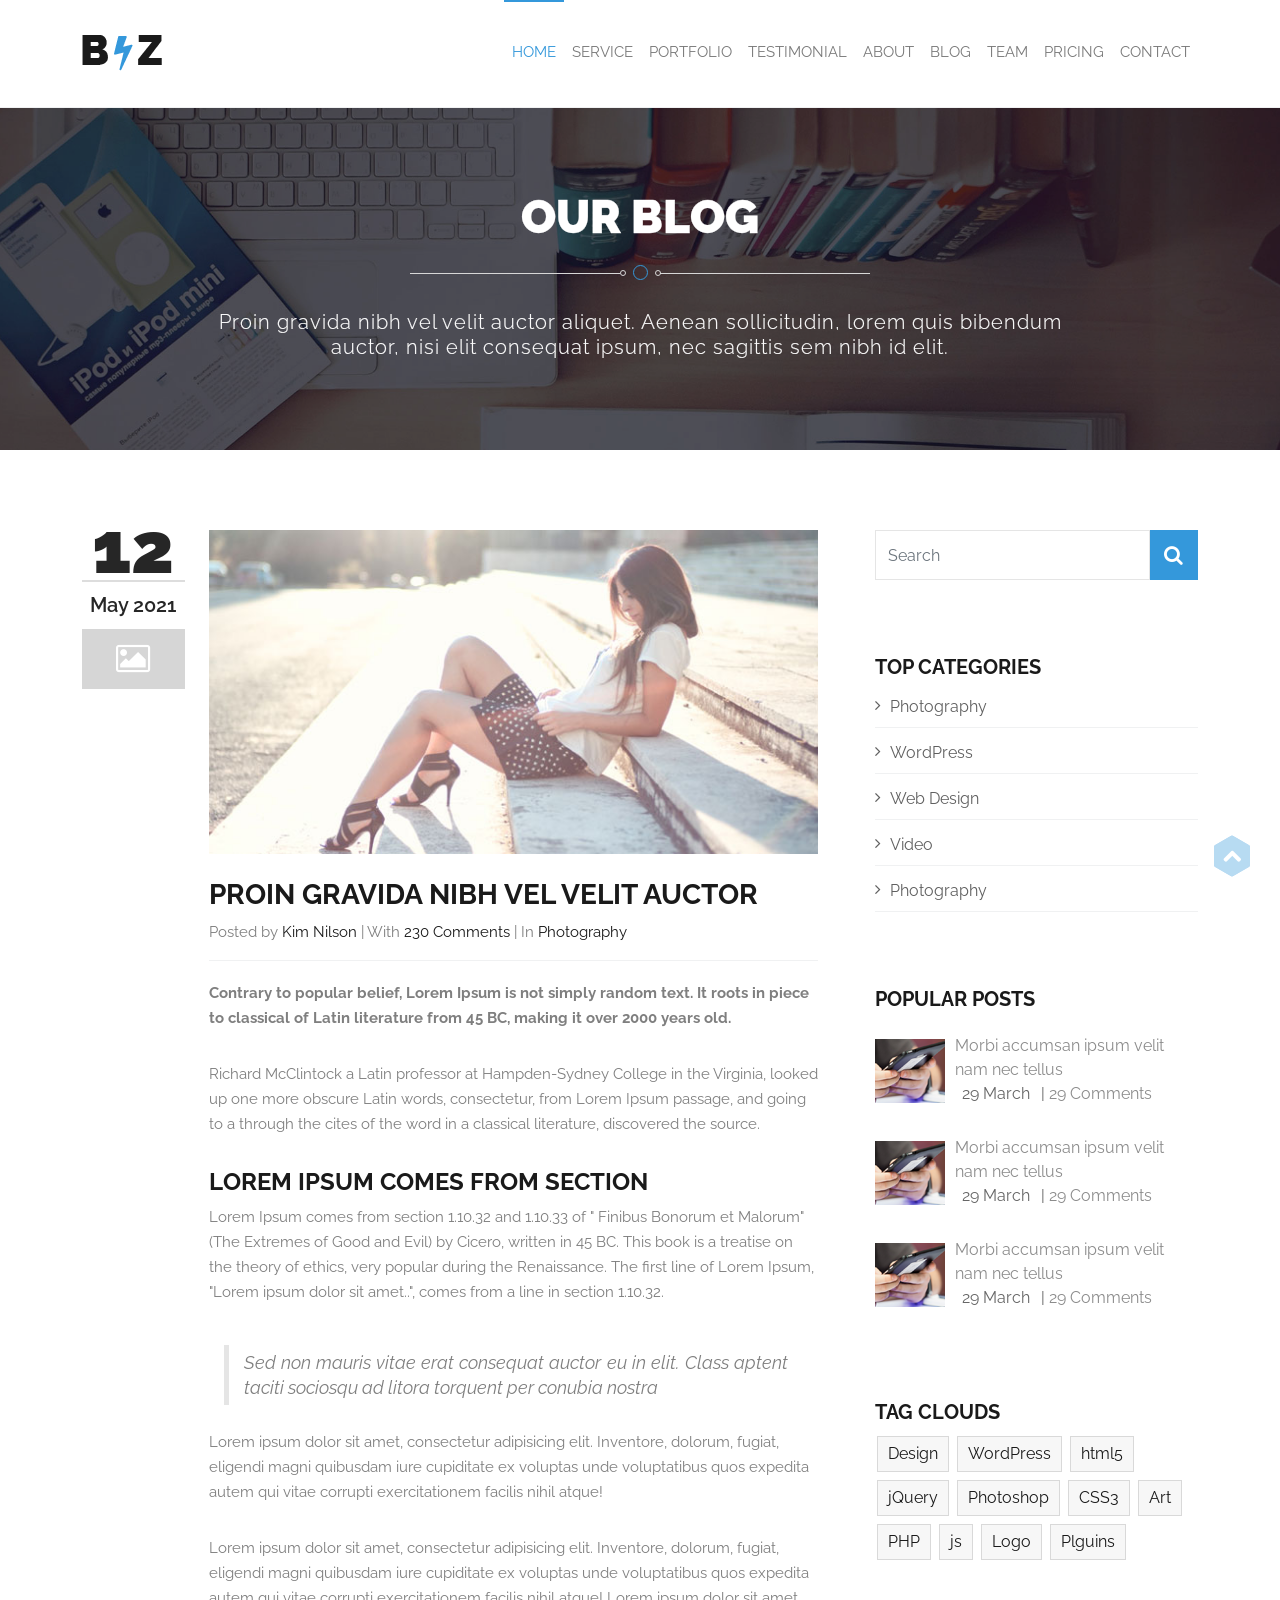
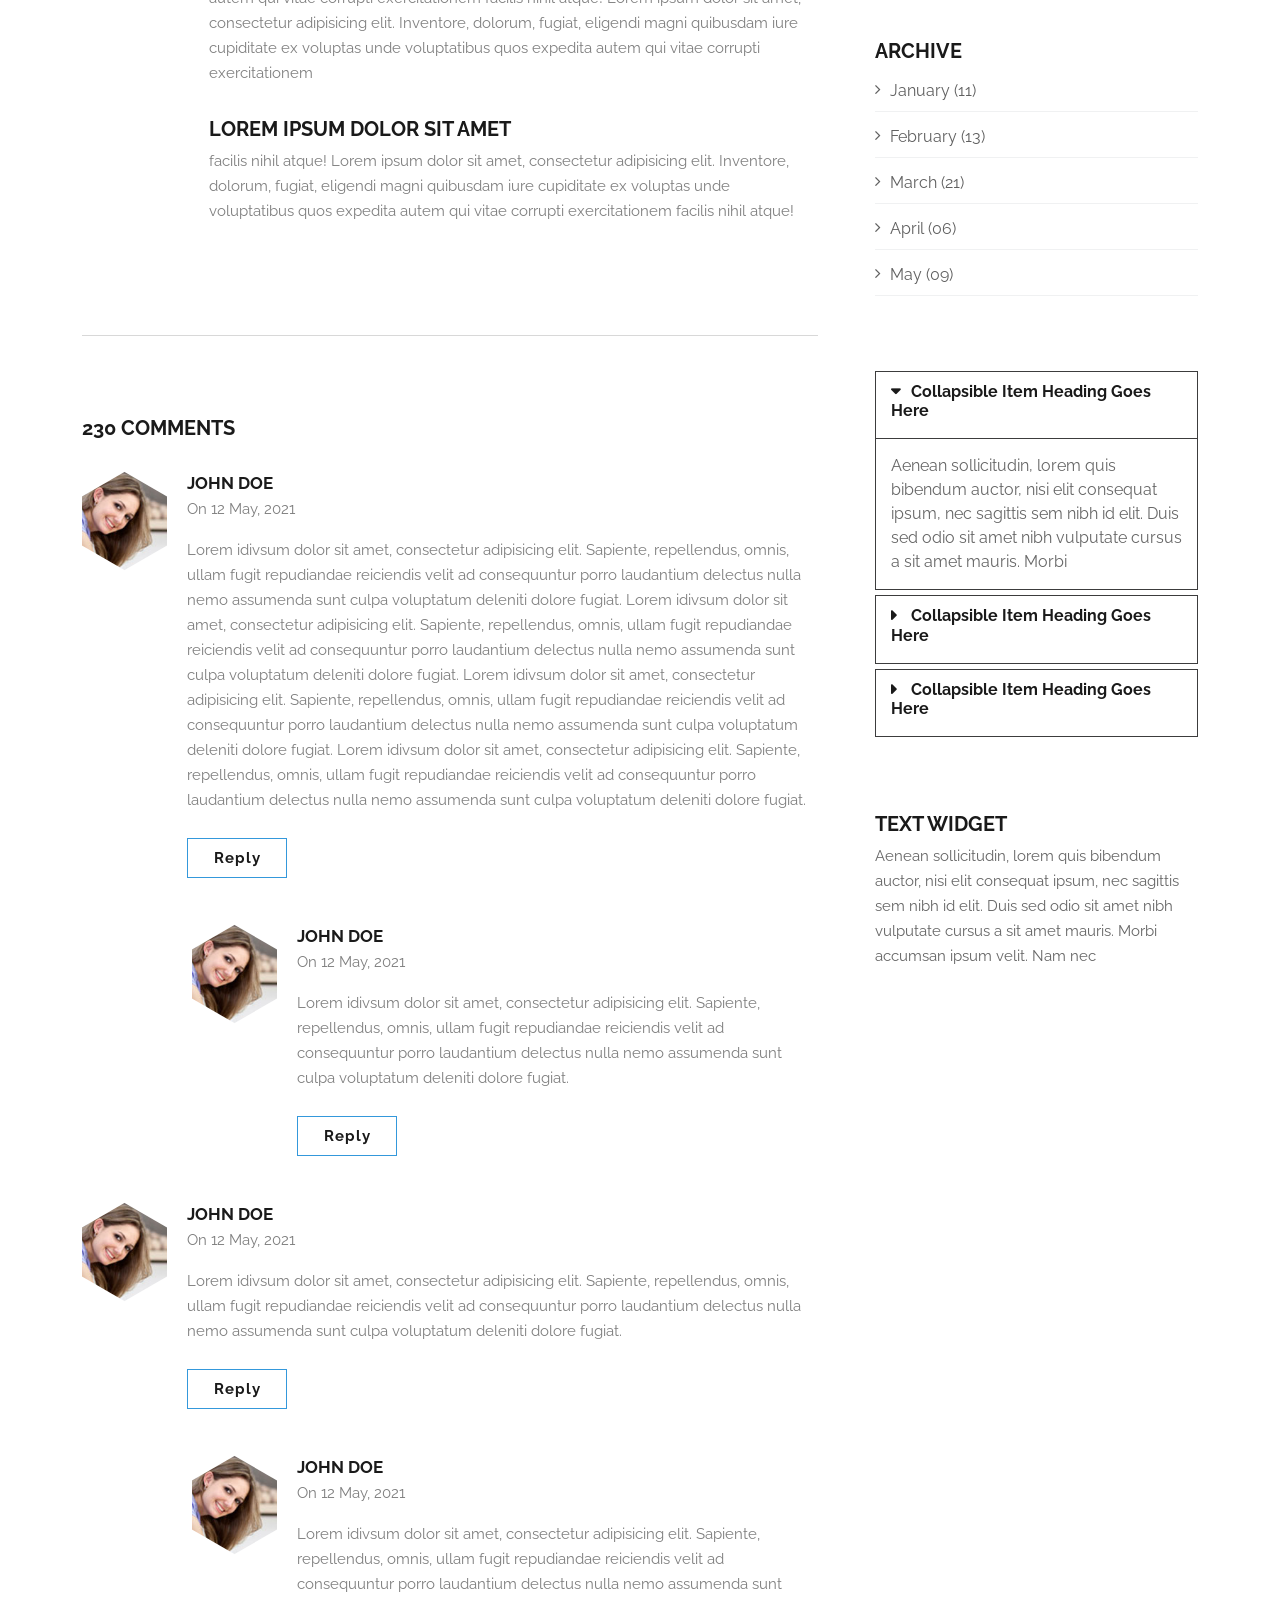
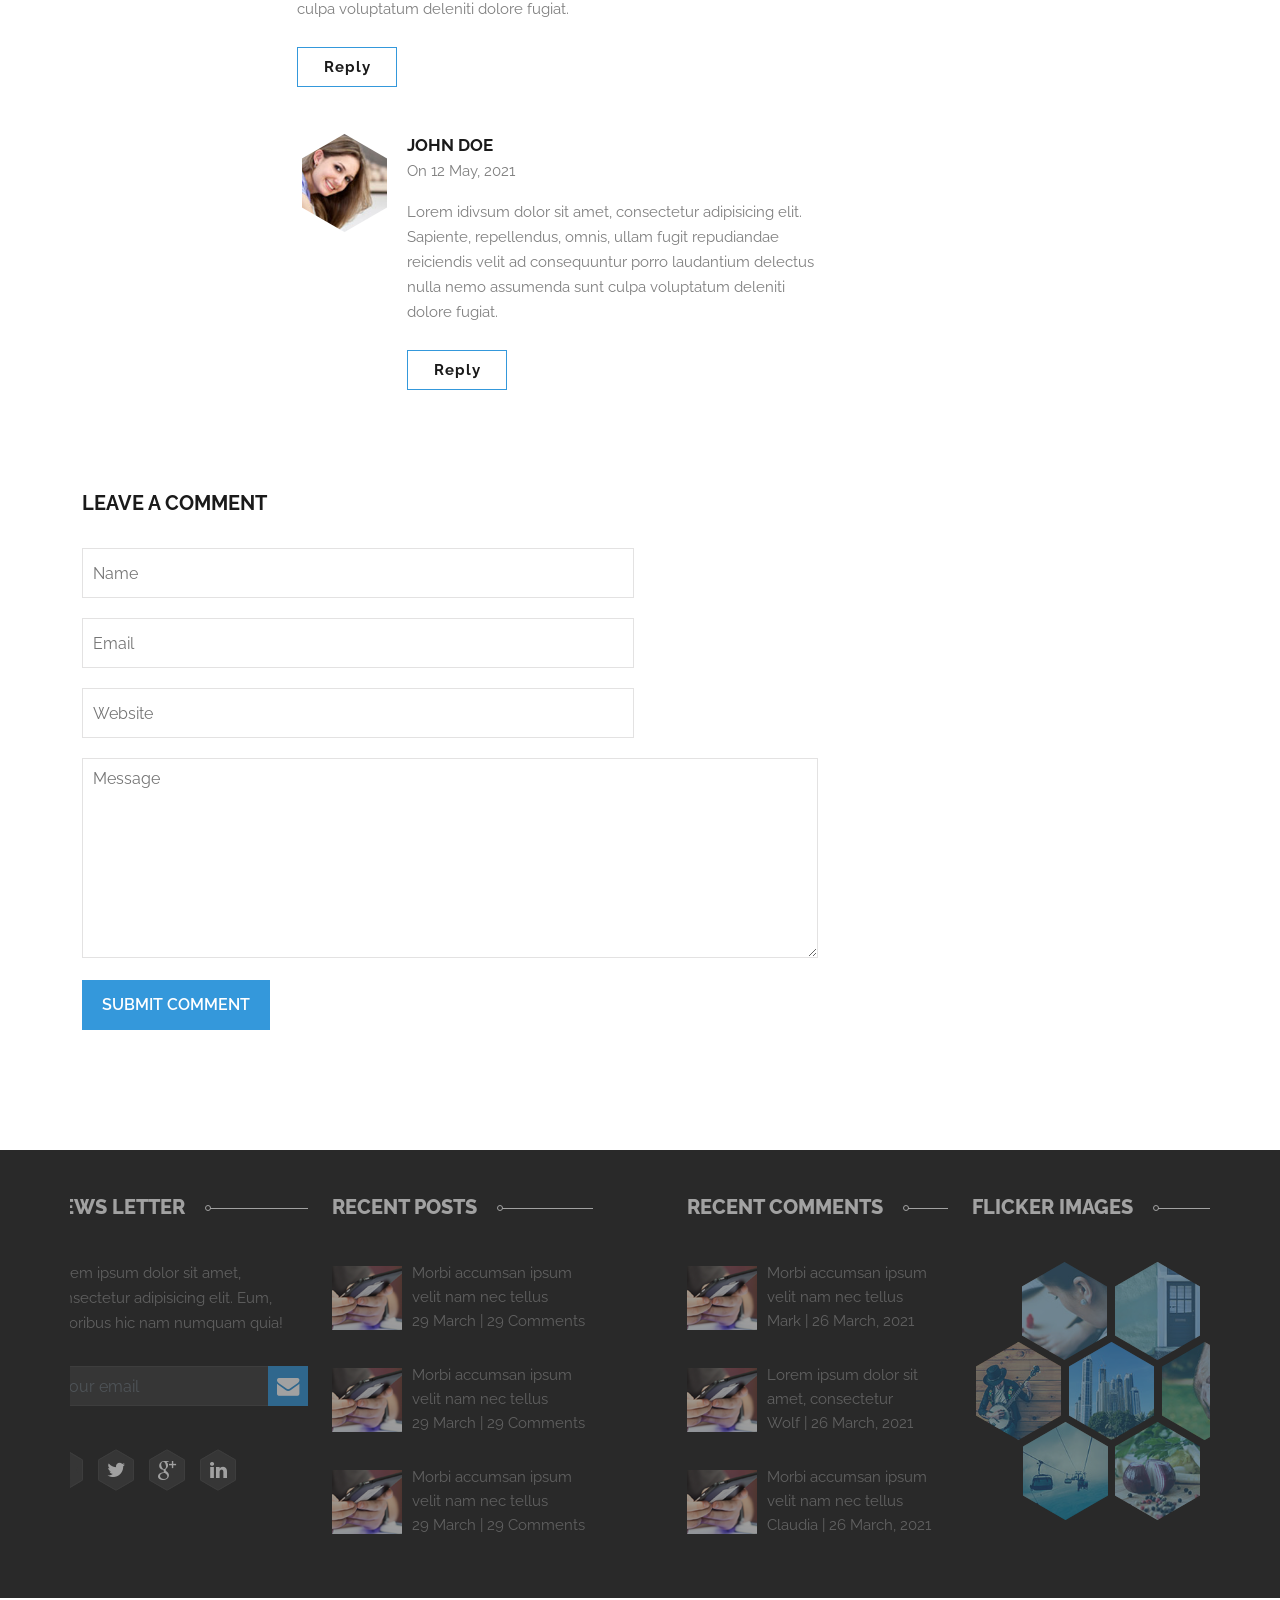
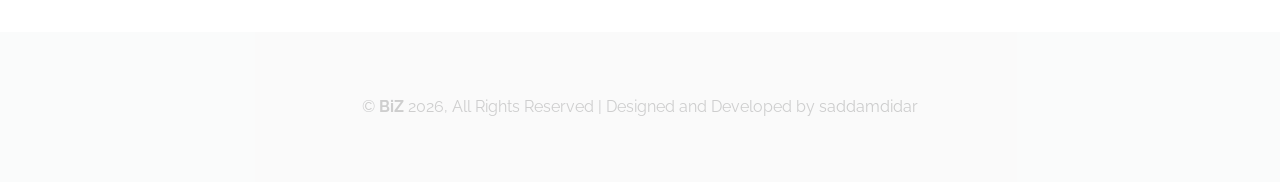
<file: blog-single.html>
<!doctype html>
<html lang="en">
	<head>
		<meta charset="UTF-8">
		<title>Single - Biz</title>
		<meta name="description" content="Biz HTML templeate by CodexCoder" >
		<link rel="shortcut icon" href="assets/images/favicon/favicon.png">
		<link rel="apple-touch-icon" href="assets/images/favicon/apple-touch-icon.png">
		<link rel="apple-touch-icon" sizes="72x72" href="assets/images/favicon/apple-touch-icon-72x72.png">
		<link rel="apple-touch-icon" sizes="114x114" href="assets/images/favicon/apple-touch-icon-114x114.png">
		<link rel="apple-touch-icon" sizes="144x144" href="assets/images/favicon/apple-touch-icon.png">
		<meta name="author" content="CodexCoder">
		
		<meta name="viewport" content="width=device-width, initial-scale=1">
		<link href="assets/css/bootstrap.min.css" rel="stylesheet">
		<link href="assets/css/font-awesome.min.css" rel="stylesheet">
		<link href="assets/css/style.css" rel="stylesheet">
		<link href="assets/css/responsive.css" rel="stylesheet">
		<link rel="stylesheet" href="assets/css/owl.carousel.css">
		<link rel="stylesheet" href="assets/css/prettyPhoto.css">

	</head>
	<body>
		<!-- Preloader -->
		<div id="preloader">
			<div class="loader">
				<span></span>
				<span></span>
				<span></span>
			</div>
		</div>
		
		<!-- Main Menu start -->
		<div id="page-top"></div>
		<nav id="main-menu" class="navbar navbar-expand-lg navbar-fixed-top p-0">
			<div class="container">
				<a class="navbar-brand" href="index.html"> <img src="assets/images/logo.png" alt="Biz HTML Template"/></a>
				<button class="navbar-toggler" type="button" data-bs-toggle="collapse" data-bs-target="#navbarSupportedContent" aria-controls="navbarSupportedContent" aria-expanded="false" aria-label="Toggle navigation">
					<i class="fa fa-bars"></i>
				</button>
				<div class="collapse navbar-collapse" id="navbarSupportedContent">
					<ul id="headernavigation" class="nav navbar-nav ms-auto">
						<li class="nav-item active"><a class="nav-link"  href="index.html#page-top">Home</a></li>
						<li class="nav-item"><a class="nav-link" href="index.html#service">Service</a></li>
						<li class="nav-item"><a class="nav-link" href="index.html#portfolio">Portfolio</a></li>
						<li class="nav-item"><a class="nav-link" href="index.html#testimonial">Testimonial</a></li>
						<li class="nav-item"><a class="nav-link" href="index.html#about-us">About</a></li>
						<li class="nav-item"><a class="nav-link" href="index.html#recent-post">Blog</a></li>
						<li class="nav-item"><a class="nav-link" href="index.html#team">Team</a></li>
						<li class="nav-item"><a class="nav-link" href="index.html#pricing">Pricing</a></li>
						<li class="nav-item"><a class="nav-link" href="index.html#contact">Contact</a></li>
					</ul> 
				</div>
			</div>
		</nav>
		<!-- Main Menu End -->



		<!-- Blog Header -->
		<section id="blog-header" class="parallax-style">
			<div class="parallax-overlay">
				<div class="container text-center">
					<h2 class="section-title">Our Blog</h2>
					<div class="section-title-bottom">
						<span class="section-title-bottom-inner blue-border"></span>
					</div>
					<p class="section-description text-center">
						Proin gravida nibh vel velit auctor aliquet. Aenean sollicitudin, lorem quis bibendum auctor, nisi elit consequat ipsum, nec sagittis sem nibh id elit.
					</p>
				</div>
			</div>
		</section>
		<!-- Blog Header  End -->



		<div class="container">
			<div class="row">
				<div id="blog-section" class="col-lg-8">
					<div class="row post-box">
						<div class="col-sm-2">
							<div class="publish-date">
								<p class="day">12</p>
								<p class="month-year"><time datetime="2021-05-12">May 2021 </time></p>
							</div>
							<div class="post-category">
								<span><i class="fa fa-picture-o"></i></span>
							</div>
						</div>
						<div class="col-sm-10">
							<article class="post-content">
								<figure class="featured-image">
									<img src="images/blog-post-1.jpg" alt="featured image">
								</figure>
								<h2 class="post-title">
									<a href="#">Proin gravida nibh vel velit auctor</a>
								</h2>

								<p class="post-meta">
									Posted by <a class="post-meta-element" href="#">Kim Nilson</a> | 
									With <a class="comments" href="#comments">230 Comments</a> |
									In <a href="#" class="categorys">Photography</a>
								</p>
								<p>
									<strong>Contrary to popular belief, Lorem Ipsum is not simply random text. It roots in  piece to classical of Latin literature from 45 BC, making it over 2000 years old.</strong>
								</p>
								<p>
									Richard McClintock a Latin professor at Hampden-Sydney College in the Virginia, looked up one more obscure Latin words, consectetur, from  Lorem Ipsum passage, and going to a through the cites of the word in a classical literature, discovered the source. 
								</p>
								<h3>Lorem Ipsum comes from section</h3>
								<p>
									Lorem Ipsum comes from section 1.10.32 and 1.10.33 of " Finibus Bonorum et Malorum" (The Extremes of Good and Evil) by Cicero, written in 45 BC. This book is a treatise on the theory of ethics, very popular during the Renaissance. The first line of Lorem Ipsum, "Lorem ipsum dolor sit amet..", comes from a line in section 1.10.32. 
								</p>
								<blockquote>Sed non  mauris vitae erat consequat auctor eu in elit. Class aptent taciti sociosqu ad litora torquent per conubia nostra</blockquote> 
								<p>
									Lorem ipsum dolor sit amet, consectetur adipisicing elit. Inventore, dolorum, fugiat, eligendi magni 
									quibusdam iure cupiditate ex voluptas unde voluptatibus quos expedita autem qui vitae corrupti exercitationem 
									facilis nihil atque! 
								</p>
								<p>
									Lorem ipsum dolor sit amet, consectetur adipisicing elit. Inventore, dolorum, fugiat, eligendi magni 
									quibusdam iure cupiditate ex voluptas unde voluptatibus quos expedita autem qui vitae corrupti exercitationem 
									facilis nihil atque! Lorem ipsum dolor sit amet, consectetur adipisicing elit. Inventore, dolorum, fugiat, eligendi magni 
									quibusdam iure cupiditate ex voluptas unde voluptatibus quos expedita autem qui vitae corrupti exercitationem 
								</p>
								<h4>Lorem ipsum dolor sit amet</h4>
								<p>
									facilis nihil atque! Lorem ipsum dolor sit amet, consectetur adipisicing elit. Inventore, dolorum, fugiat, eligendi magni 
									quibusdam iure cupiditate ex voluptas unde voluptatibus quos expedita autem qui vitae corrupti exercitationem 
									facilis nihil atque! 
								</p>
							</article> <!-- /.post-content -->
						</div>
					</div>
					<hr>
					<div class="comment-section" id="comments">
						<h3 class="title">
							230 Comments
						</h3>
						<div id="submited-commnet">
							<ol class="commentlist">
								<li  class="comment">
									<article>
										<div class="author-hex">
									          <div class="author-hex1 author-hex2">
									            <div class="author-hex-in1">
									                <a href="#">
									                	<div class="author-hex-in2"></div>
									                </a>
									             </div>
									         </div>
								        </div>
								        
										<div class="comment-content">
											<p class="comment-meta">
									        	<a class="comment-author" href="#">John Doe</a> <br> 
									        	On 12 May, 2021
									        </p>
											<p>Lorem idivsum dolor sit amet, consectetur adipisicing elit. Sapiente, repellendus, omnis, ullam fugit repudiandae reiciendis velit ad consequuntur porro laudantium delectus nulla nemo assumenda sunt culpa voluptatum deleniti dolore fugiat. Lorem idivsum dolor sit amet, consectetur adipisicing elit. Sapiente, repellendus, omnis, ullam fugit repudiandae reiciendis velit ad consequuntur porro laudantium delectus nulla nemo assumenda sunt culpa voluptatum deleniti dolore fugiat. Lorem idivsum dolor sit amet, consectetur adipisicing elit. Sapiente, repellendus, omnis, ullam fugit repudiandae reiciendis velit ad consequuntur porro laudantium delectus nulla nemo assumenda sunt culpa voluptatum deleniti dolore fugiat. Lorem idivsum dolor sit amet, consectetur adipisicing elit. Sapiente, repellendus, omnis, ullam fugit repudiandae reiciendis velit ad consequuntur porro laudantium delectus nulla nemo assumenda sunt culpa voluptatum deleniti dolore fugiat.</p>
											<p><a class="reply custom-btn" href="#">Reply</a></p>
										</div>
									</article>
									<ul class="children">
										<li class="comment">
											<article>
												<div class="author-hex">
											         <div class="author-hex1 author-hex2">
											            <div class="author-hex-in1">
											                <a href="#"><div class="author-hex-in2">                
											                </div></a>
											            </div>
											        </div>
										        </div>
																					
												<div class="comment-content">
													<p class="comment-meta">
											        	<a class="comment-author" href="#">John Doe</a> <br> 
											        	On 12 May, 2021
											        </p>
													<p>Lorem idivsum dolor sit amet, consectetur adipisicing elit. Sapiente, repellendus, omnis, ullam fugit repudiandae reiciendis velit ad consequuntur porro laudantium delectus nulla nemo assumenda sunt culpa voluptatum deleniti dolore fugiat.</p>
													<p><a class="reply custom-btn" href="#">Reply</a></p>
												</div>
											</article>
										</li>
									</ul>
								</li>
								<li  class="comment">
									<article>
										<div class="author-hex">
											<div class="author-hex1 author-hex2">
									            <div class="author-hex-in1">
									                <a href="#"><div class="author-hex-in2">                
									                </div></a>
									             </div>
											</div>
										</div> 
								       
										<div class="comment-content">
											<p class="comment-meta">
									        	<a class="comment-author" href="#">John Doe</a> <br> 
									        	On 12 May, 2021
									        </p>
											<p>Lorem idivsum dolor sit amet, consectetur adipisicing elit. Sapiente, repellendus, omnis, ullam fugit repudiandae reiciendis velit ad consequuntur porro laudantium delectus nulla nemo assumenda sunt culpa voluptatum deleniti dolore fugiat.</p>
											<p><a class="reply custom-btn" href="#">Reply</a></p>
										</div>
									</article>
									<ul class="children">
										<li class="comment">
											<article>
												<div class="author-hex">
											          <div class="author-hex1 author-hex2">
											            <div class="author-hex-in1">
											                <a href="#"><div class="author-hex-in2">                
											                </div></a>
											             </div>
											        </div>
										        </div>
												<div class="comment-content">
													<p class="comment-meta">
											        	<a class="comment-author" href="#">John Doe</a> <br> 
											        	On 12 May, 2021
											        </p>
													<p>Lorem idivsum dolor sit amet, consectetur adipisicing elit. Sapiente, repellendus, omnis, ullam fugit repudiandae reiciendis velit ad consequuntur porro laudantium delectus nulla nemo assumenda sunt culpa voluptatum deleniti dolore fugiat.</p>
													<p><a class="reply custom-btn" href="#">Reply</a></p>
												</div>
											</article>
											<ul class="children">
												<li class="comment">
													<article>
														<div class="author-hex">
													        <div class="author-hex1 author-hex2">
													            <div class="author-hex-in1">
													                <a href="#"><div class="author-hex-in2">                
													                </div></a>
													            </div>
													        </div>
												        </div>									
														<div class="comment-content">
															<p class="comment-meta">
													        	<a class="comment-author" href="#">John Doe</a> <br> 
													        	On 12 May, 2021
													        </p>
															<p>Lorem idivsum dolor sit amet, consectetur adipisicing elit. Sapiente, repellendus, omnis, ullam fugit repudiandae reiciendis velit ad consequuntur porro laudantium delectus nulla nemo assumenda sunt culpa voluptatum deleniti dolore fugiat.</p>
															<p><a class="reply custom-btn" href="#">Reply</a></p>
														</div>
													</article>
												</li>
											</ul>
										</li>
									</ul>
								</li>
							</ol>
						</div>
						<div id="leave-comment" class="clearfix">
							<h3 class="title">Leave a Comment</h3>
							<div id="respond">
								<form action="#" method="post" id="commentform">
									<input id="author" name="author" type="text" placeholder="Name" value="" required>
									<input id="email" name="email" type="email" placeholder="Email" value="" required>
									<input id="url" name="url" type="url" placeholder="Website" value="">
									<textarea id="comment" name="comment" placeholder="Message" rows="8" required></textarea>
									<input name="submit" type="submit" id="submit" value="Submit Comment" class="btn">
								</form>
							</div>
						</div>
					</div>
				</div>
				<aside id="blog-sidebar" class="col-lg-4">
					<form class="sidebar-search clearfix" action="#" method="get">
						<input class="form-control" type="text" name="s" id="s" placeholder="Search" required>
						<button class="btn" type="submit"><i class="fa fa-search"></i></button>
					</form>
					<div class="widget clearfix">
						<h3 class="title">
							Top Categories
						</h3>
						<ul class="widget-content">
							<li><a href="#" >Photography</a></li>
							<li><a href="#" >WordPress</a></li>
							<li><a href="#" >Web Design</a></li>
							<li><a href="#" >Video</a></li>
							<li><a href="#" >Photography</a></li>
						</ul>
					</div>
					<div class="widget clearfix">
						<h3 class="title">
							Popular Posts
						</h3>

						<ul class="popular-post">
							<li>
								<img src="images/recent-posts/01.png" alt="avatar"> 
								<a href="#">Morbi accumsan ipsum velit nam nec tellus</a><br>
								<time class="post-meta-element" datetime="2021-03-29">29 March</time> | <a href="#">29 Comments</a>
							</li>
							<li>
								<img src="images/recent-posts/01.png" alt="avatar"> 
								<a href="#">Morbi accumsan ipsum velit nam nec tellus</a><br>
								<time class="post-meta-element" datetime="2021-03-29">29 March</time> | <a href="#">29 Comments</a>
							</li>
							<li>
								<img src="images/recent-posts/01.png" alt="avatar"> 
								<a href="#">Morbi accumsan ipsum velit nam nec tellus</a><br>
											<time class="post-meta-element" datetime="2021-03-29">29 March</time> | <a href="#">29 Comments</a>
							</li>
						</ul>
					</div>
					<div class="widget clearfix">
						<h3 class="title">
							Tag Clouds
						</h3>
						<div class="tagcloud">
							<a href="#">Design</a>
							<a href="#">WordPress</a>
							<a href="#">html5</a>
							<a href="#">jQuery</a>
							<a href="#">Photoshop</a>
							<a href="#">CSS3</a>
							<a href="#">Art</a>
							<a href="#">PHP</a>
							<a href="#">js</a>
							<a href="#">Logo</a>
							<a href="#">Plguins</a>
						</div>
					</div>
					<div class="widget">
						<h3 class="title">
							Archive 
						</h3>

						<ul class="widget-content">
							<li><a href="#" >January (11)</a></li>
							<li><a href="#" >February  (13)</a></li>
							<li><a href="#" >March (21)</a></li>
							<li><a href="#" >April (06)</a></li>
							<li><a href="#" >May (09)</a></li>
						</ul>
					</div>
					<div class="panel-group widget" id="accordion">
						<div class="panel panel-default">
							<div class="panel-heading">
								<h4 class="panel-title">
									<a data-bs-toggle="collapse" data-bs-parent="#accordion" href="#collapseOne">
										Collapsible Item Heading Goes Here
									</a>
								</h4>
							</div>
							<div id="collapseOne" class="panel-collapse collapse show">
								<div class="panel-body">
									Aenean sollicitudin, lorem quis bibendum auctor, nisi elit consequat ipsum, nec sagittis sem nibh id elit. Duis sed odio sit amet nibh vulputate cursus a sit amet mauris. Morbi 
								</div>
							</div>
						</div>
						<div class="panel panel-default">
							<div class="panel-heading">
								<h4 class="panel-title">
									<a data-bs-toggle="collapse" data-bs-parent="#accordion" href="#collapseTwo" class="collapsed">
										Collapsible Item Heading Goes Here
									</a>
								</h4>
							</div>
							<div id="collapseTwo" class="panel-collapse collapse">
								<div class="panel-body">
									Aenean sollicitudin, lorem quis bibendum auctor, nisi elit consequat ipsum, nec sagittis sem nibh id elit. Duis sed odio sit amet nibh vulputate cursus a sit amet mauris. Morbi 
								</div>
							</div>
						</div>
						<div class="panel panel-default">
							<div class="panel-heading">
								<h4 class="panel-title">
									<a data-bs-toggle="collapse" data-bs-parent="#accordion" href="#collapseThree" class="collapsed">
										Collapsible Item Heading Goes Here
									</a>
								</h4>
							</div>
							<div id="collapseThree" class="panel-collapse collapse">
								<div class="panel-body">
									Aenean sollicitudin, lorem quis bibendum auctor, nisi elit consequat ipsum, nec sagittis senibh id elit. Duis sed odio sit amet nibh vulputate cursus a sit amet mauris. Morbi 
								</div>
							</div>
						</div>
					</div>
					<div class="widget">
						<h3 class="title">
							Text Widget 
						</h3>
						<p class="widget-content">
							Aenean sollicitudin, lorem quis bibendum auctor, nisi elit consequat ipsum, nec sagittis sem nibh id elit. Duis sed odio sit amet nibh vulputate cursus a sit amet mauris. Morbi accumsan ipsum velit. Nam nec
						</p>
					</div>
				</aside>		
			</div> 
		</div>




		<!-- Footer Sidebar Section -->
		<aside id="footer-sidebar">
			<div class="container">
				<div class="row">
					<div class="col-sm-6 col-xl-3 element-from-left">
						<div class="sidebar-title">
							<h3 class="title">
								News letter
							</h3>
						</div>
						<p>
							Lorem ipsum dolor sit amet, consectetur adipisicing elit. Eum, doloribus hic nam numquam quia!
						</p>
						<form class="news-later" action="#" method="post">
							<input class="form-control" type="email" name="news_later_email" placeholder="Your email" required>
							<button  type="submit" class="btn"><i class="fa fa-envelope"></i></button>
						</form>

						<div class="social-btn">
							<a class="facebook-btn" href="#">
								<span class="small-hex-btn">
									<span><i class="fa fa-facebook"></i></span>
								</span>
							</a>
							<a class="twitter-btn" href="#">
								<span class="small-hex-btn">
									<span><i class="fa fa-twitter"></i></span>
								</span>
							</a>
							<a class="google-plus-btn" href="#">
								<span class="small-hex-btn">
									<span><i class="fa fa-google-plus"></i></span>
								</span>
							</a>
							<a class="linkedin-btn" href="#">
								<span class="small-hex-btn">
									<span><i class="fa fa-linkedin"></i></span>
								</span>
							</a>
						</div> 
					</div>
					<div class="col-sm-6 col-xl-3 element-from-left">
						<div class="sidebar-title">
							<h3 class="title">
								Recent Posts
							</h3>
						</div>
						<ul class="latest-post">
							<li>
								<img src="images/recent-posts/01.png" alt="avatar"> 
								<a href="#">Morbi accumsan ipsum velit nam nec tellus</a><br>
								<time class="post-meta-element" datetime="2021-03-29">29 March</time> | <a href="#">29 Comments</a>
							</li>
							<li>
								<img src="images/recent-posts/01.png" alt="avatar"> 
								<a href="#">Morbi accumsan ipsum velit nam nec tellus</a><br>
								<time class="post-meta-element" datetime="2021-03-29">29 March</time> | <a href="#">29 Comments</a>
							</li>
							<li>
								<img src="images/recent-posts/01.png" alt="avatar"> 
								<a href="#">Morbi accumsan ipsum velit nam nec tellus</a><br>
								<time class="post-meta-element" datetime="2021-03-29">29 March</time> | <a href="#">29 Comments</a>
							</li>
						</ul>
					</div>
					<div class="col-sm-6 col-xl-3 element-from-right">
						<div class="sidebar-title">
							<h3 class="title">
								Recent Comments
							</h3>
						</div>
						<ul class="recentcomments">
							<li>
								<img src="images/recent-posts/01.png" alt="avatar"> 
								<a href="#">Morbi accumsan ipsum velit nam nec tellus</a><br>
								<a href="#">Mark</a> | <time class="post-meta-element" datetime="2021-03-26">26 March, 2021</time>
							</li>
							<li>
								<img src="images/recent-posts/01.png" alt="avatar"> 
								<a href="#">Lorem ipsum dolor sit amet, consectetur</a><br>
								<a href="#">Wolf</a> | <time class="post-meta-element" datetime="2021-03-26">26 March, 2021</time>
							</li>
							<li>
								<img src="images/recent-posts/01.png" alt="avatar"> 
								<a href="#">Morbi accumsan ipsum velit nam nec tellus</a><br>
								<a href="#">Claudia</a> | <time class="post-meta-element" datetime="2021-03-26">26 March, 2021</time>
							</li>
						</ul>
					</div>
					<div class="col-sm-6 col-xl-3 element-from-right">
						<div class="sidebar-title">
							<h3 class="title">
								Flicker Images
							</h3>
						</div>
						<ul class="flicker-img">
							<li class="flick-hex">		
								<div class="flick-hex1 flick-hex2">
									<div class="flick-hex-in1">
										<a href="images/flicker/flick_big_1.jpg" data-rel="prettyPhoto[flick_gal]">
											<div id="flicker-img-1" class="flick-hex-in2"></div>
										</a>
									</div>
								</div>
							</li>
							<li class="flick-hex">
								<div class="flick-hex1 flick-hex2">
									<div class="flick-hex-in1">
										<a href="images/flicker/flick_big_2.jpg" data-rel="prettyPhoto[flick_gal]">
											<div id="flicker-img-2" class="flick-hex-in2"></div>
										</a>
									</div>
								</div>
							</li>
							<li class="flick-hex">
								<div class="flick-hex1 flick-hex2">
									<div class="flick-hex-in1">
										<a href="images/flicker/flick_big_3.jpg" data-rel="prettyPhoto[flick_gal]">
											<div id="flicker-img-3"  class="flick-hex-in2"></div>
										</a>
									</div>
								</div>
							</li>
							<li class="flick-hex">
								<div class="flick-hex1 flick-hex2">
									<div class="flick-hex-in1">
										<a href="images/flicker/flick_big_4.jpg" data-rel="prettyPhoto[flick_gal]">
											<div id="flicker-img-4"  class="flick-hex-in2"></div>
										</a>
									</div>
								</div>
							</li>
							<li class="flick-hex">        
								<div class="flick-hex1 flick-hex2">
									<div class="flick-hex-in1">
										<a href="images/flicker/flick_big_5.jpg" data-rel="prettyPhoto[flick_gal]">
											<div id="flicker-img-5"  class="flick-hex-in2"></div>
										</a>
									</div>
								</div>
							</li>
							<li class="flick-hex">
								<div class="flick-hex1 flick-hex2">
									<div class="flick-hex-in1">
										<a href="images/flicker/flick_big_6.jpg" data-rel="prettyPhoto[flick_gal]">
											<div id="flicker-img-6"  class="flick-hex-in2"></div>
										</a>
									</div>
								</div>
							</li>
							<li class="flick-hex">
								<div class="flick-hex1 flick-hex2">
									<div class="flick-hex-in1">
										<a href="images/flicker/flick_big_7.jpg" data-rel="prettyPhoto[flick_gal]">
											<div id="flicker-img-7"  class="flick-hex-in2"></div>
										</a>
									</div>
								</div>
							</li>     
						</ul> 
					</div>
				</div> 
			</div> 
		</aside>
		<!-- Footer Sidebar Section End -->




		<!-- Footer Section -->
		<footer id="footer-section" class="footer-section section-gray-bg clearfix element-from-bottom">
			<div class="copyrights">
				&copy; <strong>BiZ</strong> 2026, All Rights Reserved | Designed and Developed by <a href="#">saddamdidar</a>
			</div>
		</footer>
		<!-- Footer Section End -->



		<!-- Scroll to Top -->
		<div id="scroll-to-top">
			<span class="small-hex-btn">
				<span><i class="fa fa-chevron-up"></i></span>
			</span>
		</div>
		<!-- Scroll to Top End-->

 

		<script src="assets/js/jquery-2.1.0.min.js"></script>
		<script src="assets/js/jquery.fitvids.js"></script>
		<script src="assets/js/modernizr-2.8.0.min.js"></script>	
		<script src="assets/js/plugins.js"></script>	
		<script src="assets/js/functions.js"></script>
	</body>
</html>
</file>
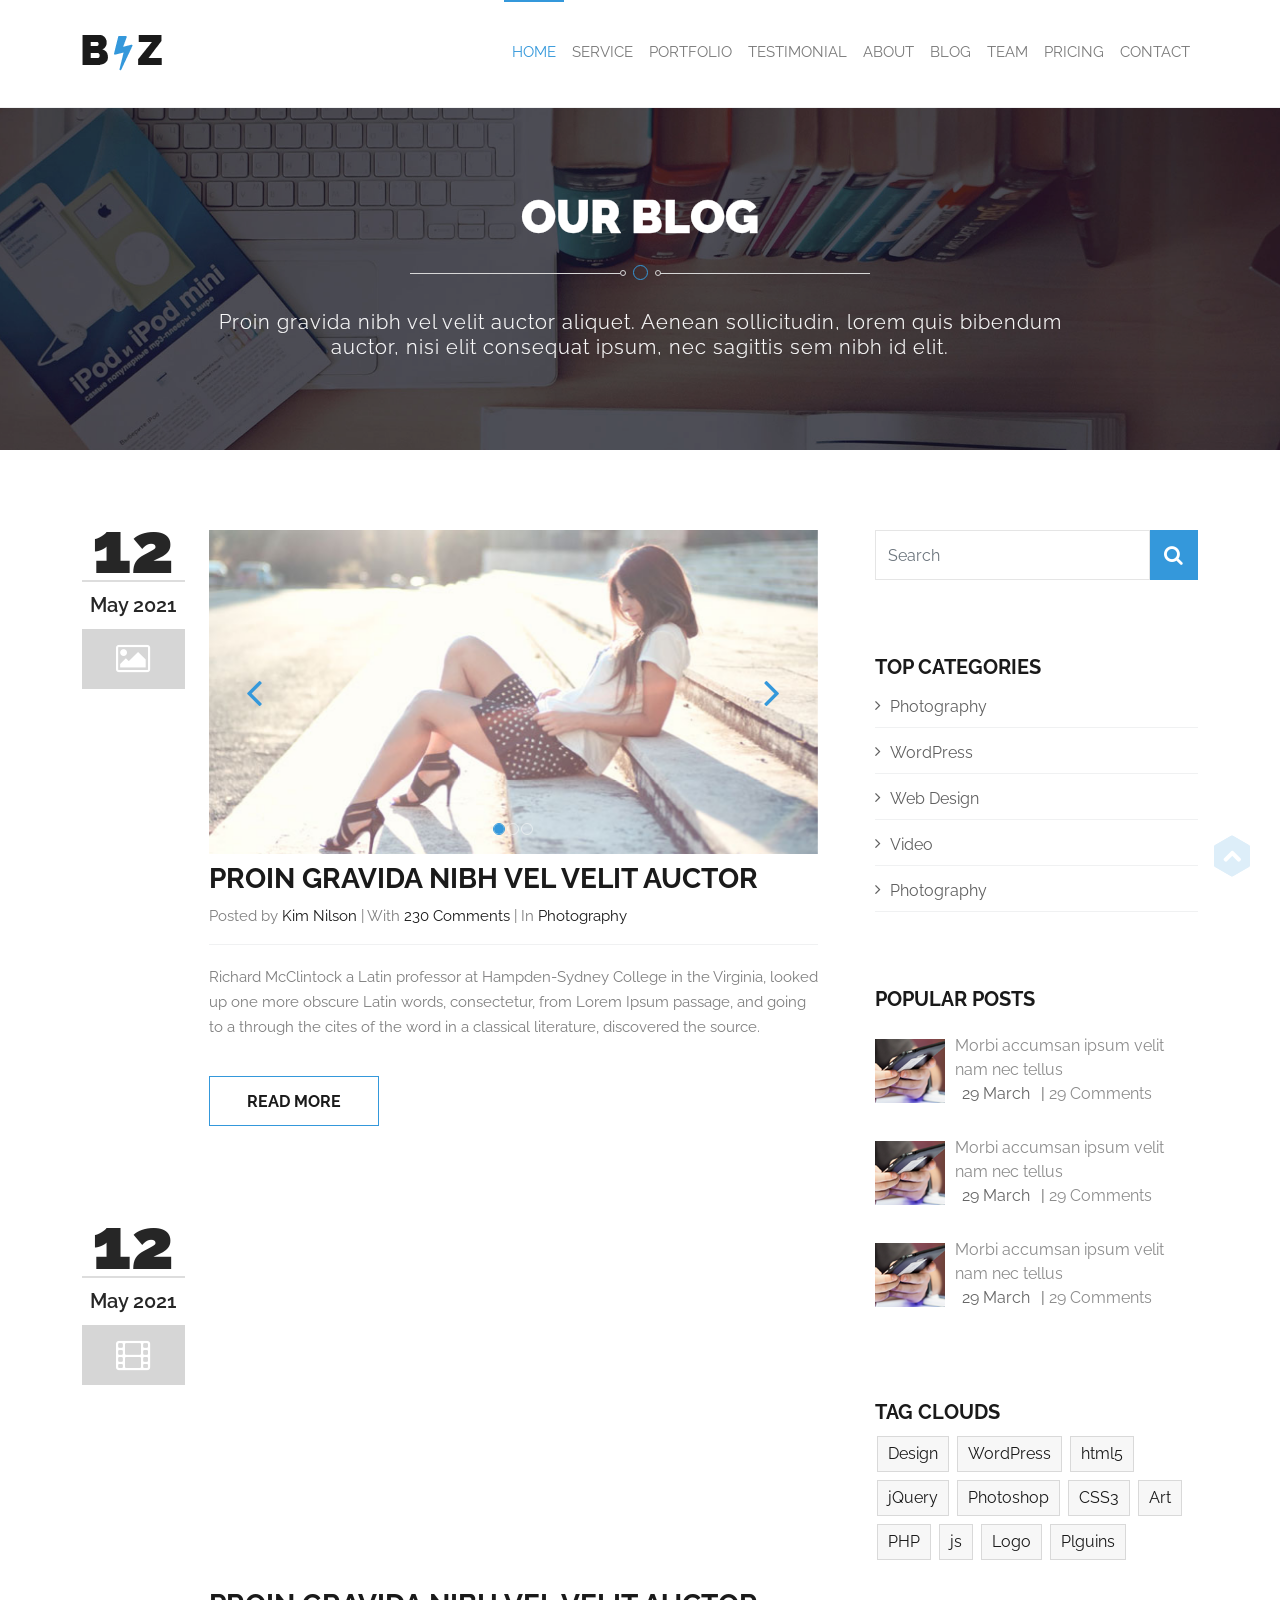
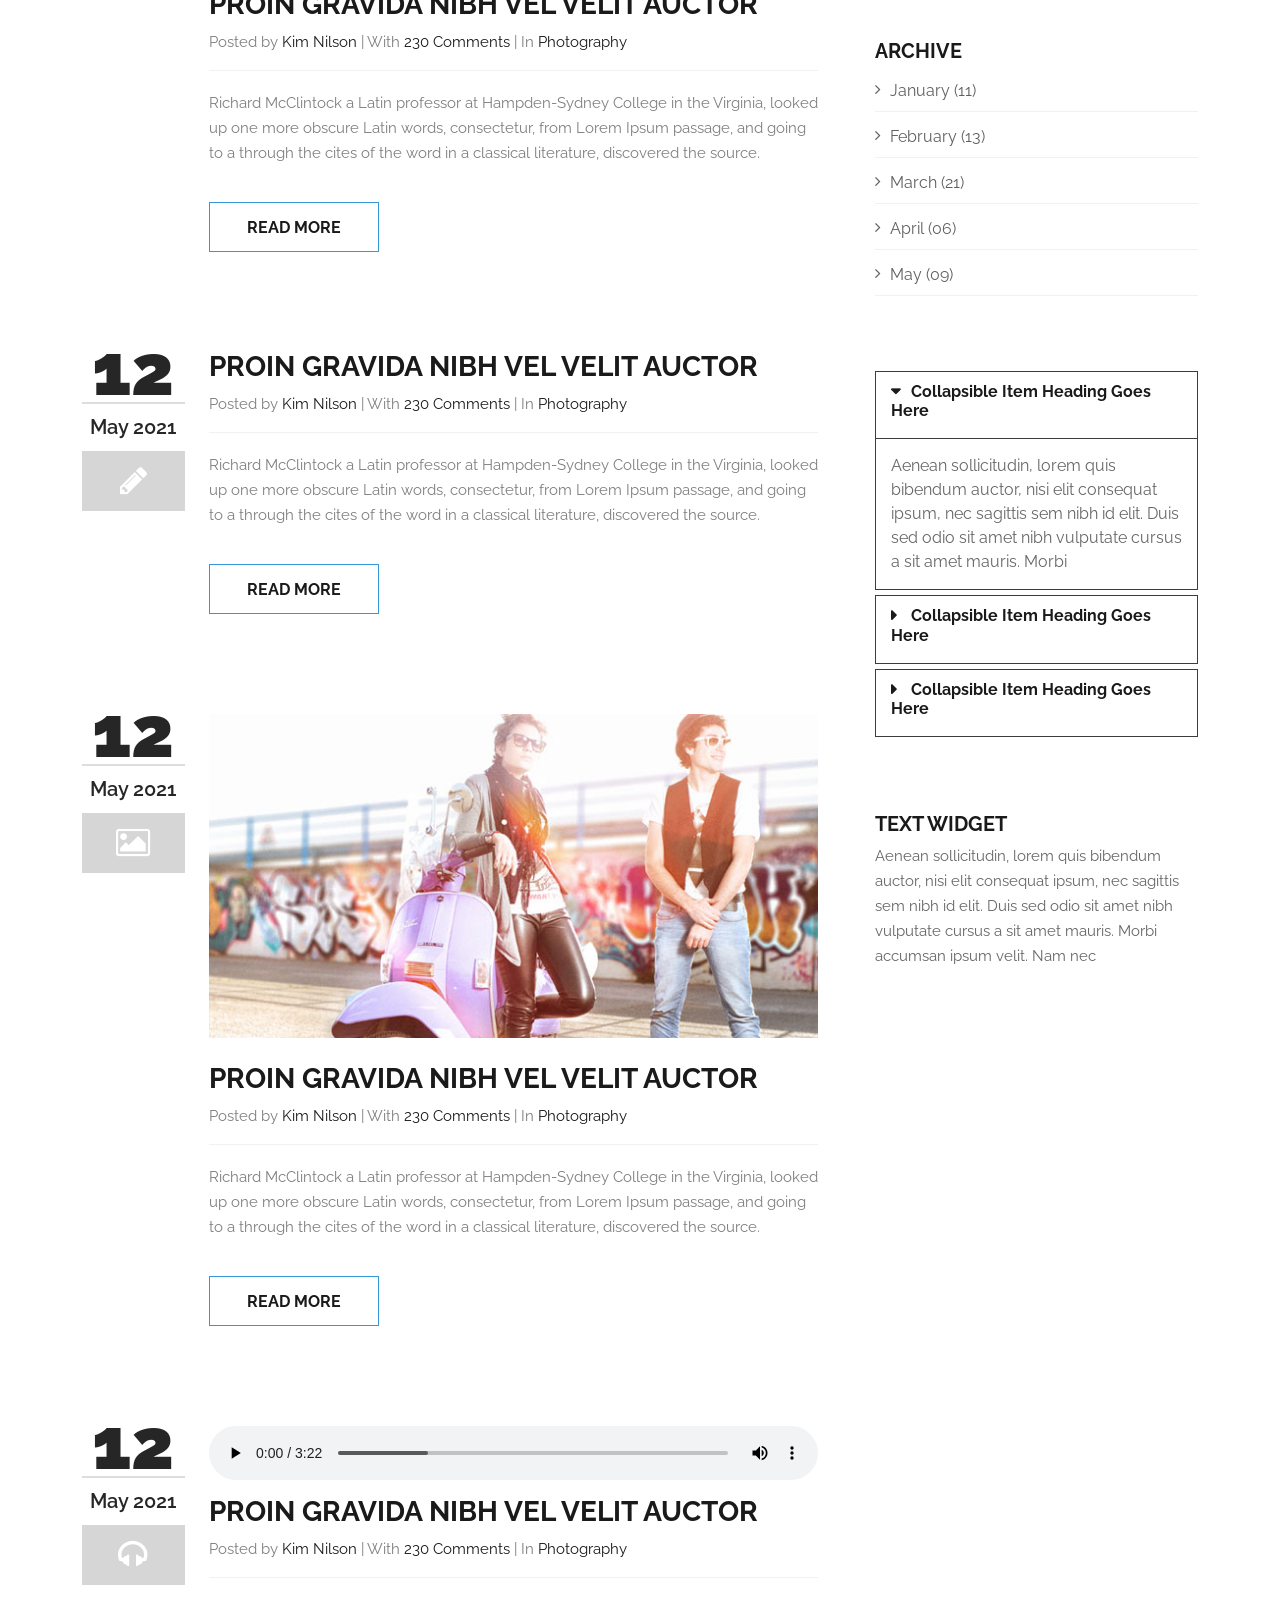
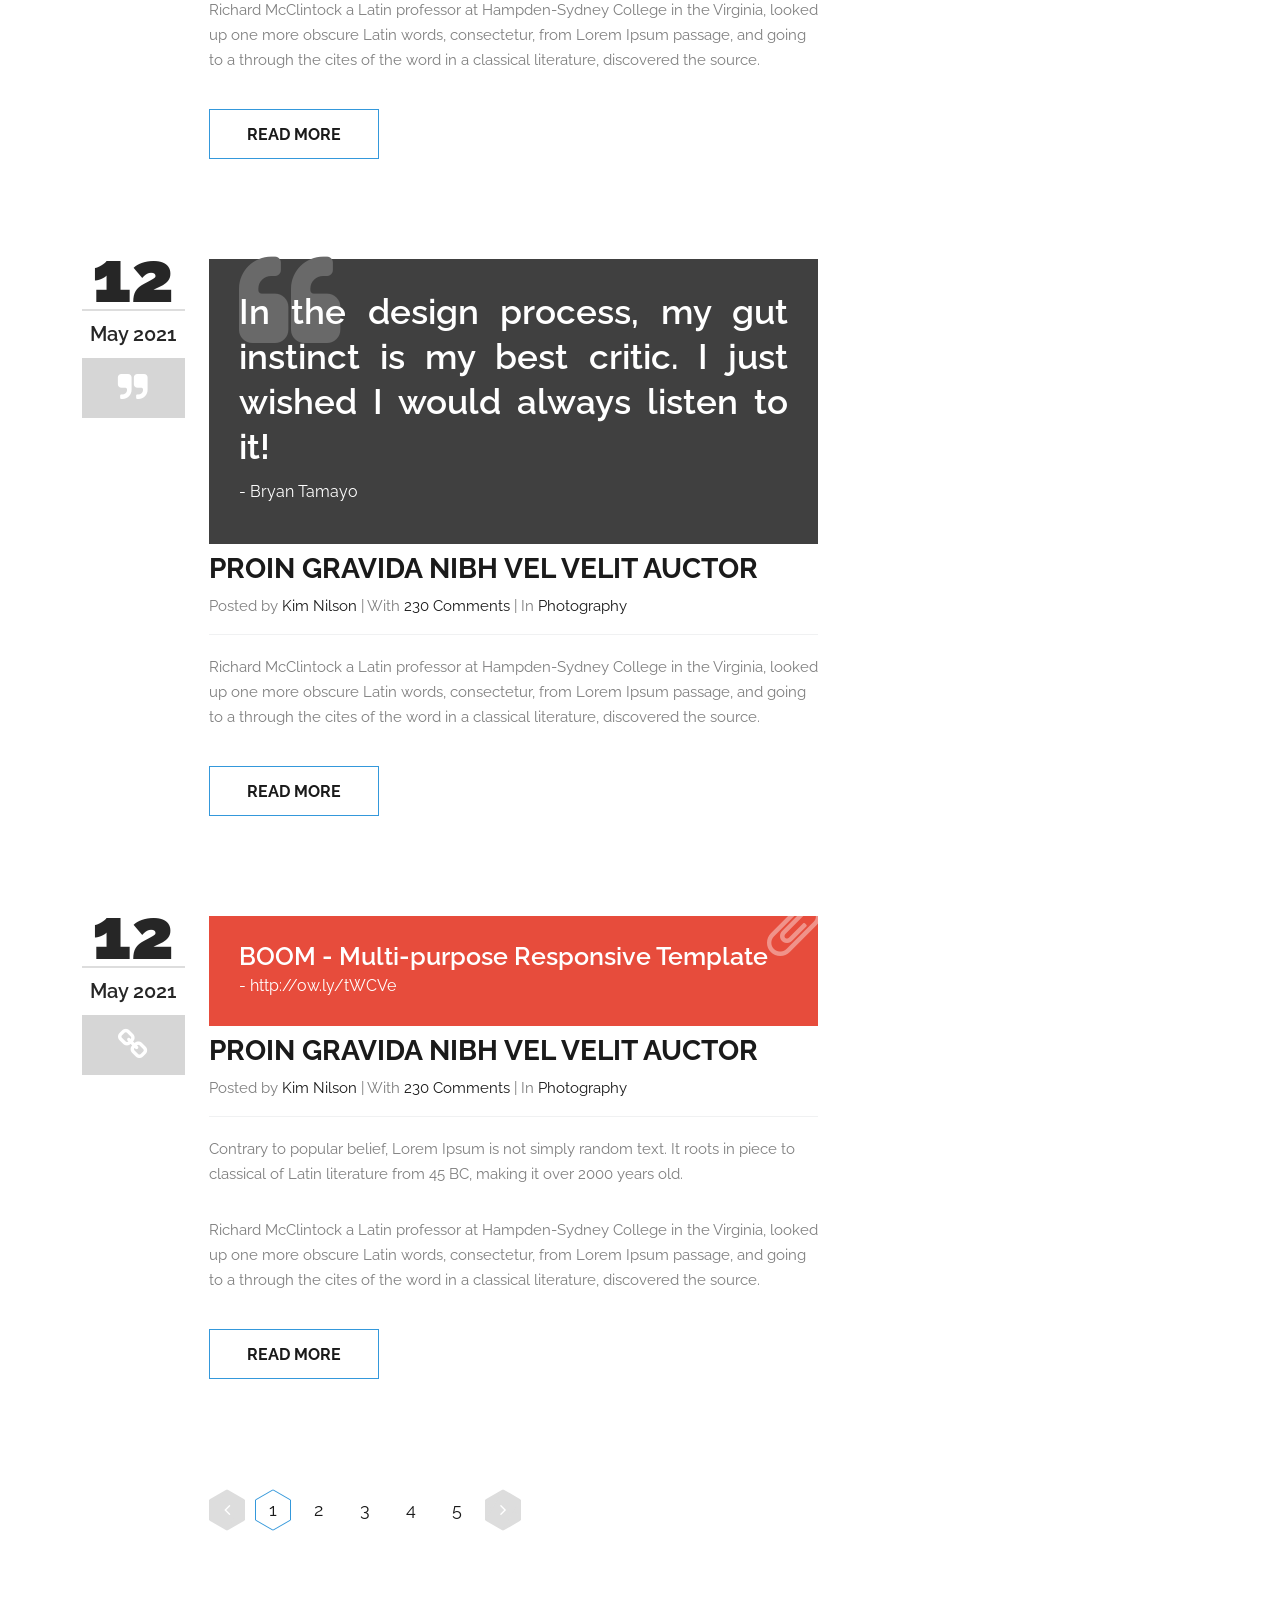
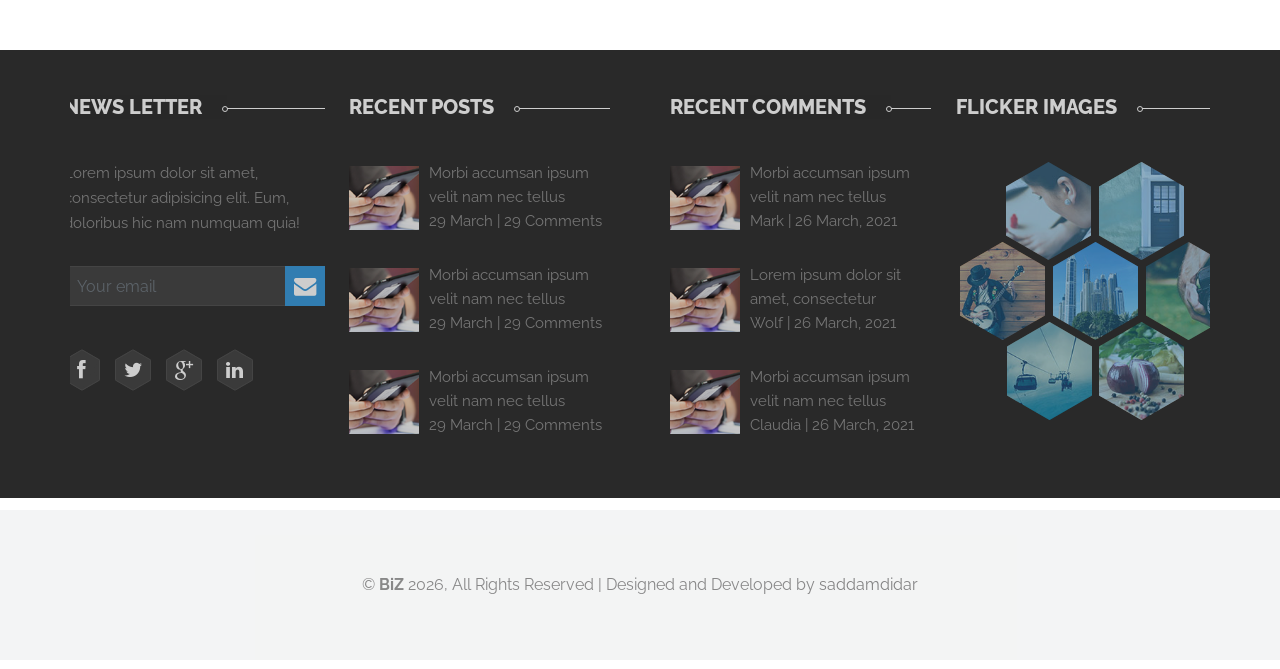
<file: blog.html>
<!doctype html>
<html lang="en">
	<head>
		<meta charset="UTF-8">
		<title>Blog - Biz</title>
		<meta name="description" content="Biz HTML templeate by CodexCoder" >
		<link rel="shortcut icon" href="assets/images/favicon/favicon.png">
		<link rel="apple-touch-icon" href="assets/images/favicon/apple-touch-icon.png">
		<link rel="apple-touch-icon" sizes="72x72" href="assets/images/favicon/apple-touch-icon-72x72.png">
		<link rel="apple-touch-icon" sizes="114x114" href="assets/images/favicon/apple-touch-icon-114x114.png">
		<link rel="apple-touch-icon" sizes="144x144" href="assets/images/favicon/apple-touch-icon.png">
		<meta name="author" content="CodexCoder">
		<meta name="viewport" content="width=device-width, initial-scale=1">
		

		<link href="assets/css/bootstrap.min.css" rel="stylesheet">
		<link href="assets/css/font-awesome.min.css" rel="stylesheet">
		<link href="assets/css/style.css" rel="stylesheet">
		<link href="assets/css/responsive.css" rel="stylesheet">
		<link rel="stylesheet" href="assets/css/owl.carousel.css">
		<link rel="stylesheet" href="assets/css/prettyPhoto.css">

	</head>
	<body>
		<!-- Preloader -->
		<div id="preloader">
			<div class="loader">
				<span></span>
				<span></span>
				<span></span>
			</div>
		</div>	
		<!-- End -->


		<!-- Main Menu start -->
		<div id="page-top"></div>
		<nav id="main-menu" class="navbar navbar-expand-lg navbar-fixed-top p-0">
			<div class="container">
				<a class="navbar-brand" href="index.html"> <img src="assets/images/logo.png" alt="Biz HTML Template"/></a>
				<button class="navbar-toggler" type="button" data-bs-toggle="collapse" data-bs-target="#navbarSupportedContent" aria-controls="navbarSupportedContent" aria-expanded="false" aria-label="Toggle navigation">
					<i class="fa fa-bars"></i>
				</button>
				<div class="collapse navbar-collapse" id="navbarSupportedContent">
					<ul id="headernavigation" class="nav navbar-nav ms-auto">
						<li class="nav-item active"><a class="nav-link"  href="index.html#page-top">Home</a></li>
						<li class="nav-item"><a class="nav-link" href="index.html#service">Service</a></li>
						<li class="nav-item"><a class="nav-link" href="index.html#portfolio">Portfolio</a></li>
						<li class="nav-item"><a class="nav-link" href="index.html#testimonial">Testimonial</a></li>
						<li class="nav-item"><a class="nav-link" href="index.html#about-us">About</a></li>
						<li class="nav-item"><a class="nav-link" href="index.html#recent-post">Blog</a></li>
						<li class="nav-item"><a class="nav-link" href="index.html#team">Team</a></li>
						<li class="nav-item"><a class="nav-link" href="index.html#pricing">Pricing</a></li>
						<li class="nav-item"><a class="nav-link" href="index.html#contact">Contact</a></li>
					</ul> 
				</div>
			</div>
		</nav>
		<!-- Main Menu End -->



		<!-- Blog Header -->
		<section id="blog-header" class="parallax-style">
			<div class="parallax-overlay">
				<div class="container text-center">
					<h2 class="section-title">Our Blog</h2>
					<div class="section-title-bottom">
						<span class="section-title-bottom-inner blue-border"></span>
					</div>
					<p class="section-description text-center">
						Proin gravida nibh vel velit auctor aliquet. Aenean sollicitudin, lorem quis bibendum auctor, nisi elit consequat ipsum, nec sagittis sem nibh id elit.
					</p>
				</div>
			</div>
		</section>
		<!-- Blog Header  End -->


		<div class="container">
			<div class="row">
				<div id="blog-section" class="col-lg-8">
					<div class="row post-box">
						<div class="col-sm-2">
							<div class="publish-date">
								<p class="day">12</p>
								<p class="month-year"><time datetime="2021-05-12">May 2021 </time></p>
							</div>
							<div class="post-category">
								<span><i class="fa fa-picture-o"></i></span>
							</div>
						</div>
						<div class="col-sm-10">
							<article class="post-content">
								<div id="blog-gallery" class="carousel slide" data-bs-ride="carousel">
									<ol class="carousel-indicators">
										<li data-bs-target="#blog-gallery" data-bs-slide-to="0" class="active"></li>
										<li data-bs-target="#blog-gallery" data-bs-slide-to="1"></li>
										<li data-bs-target="#blog-gallery" data-bs-slide-to="2"></li>
									</ol>
									<div class="carousel-inner">
										<div class="carousel-item active">
											<img src="images/blog-post-1.jpg" alt="featured image">
										</div>
										<div class="carousel-item">
											<img src="images/blog-post-0.jpg" alt="featured image">
										</div>
										<div class="carousel-item">
											<img src="images/blog-post-2.jpg" alt="featured image">
										</div>
									</div>
									<a class="left carousel-control-prev carousel-control" href="#blog-gallery" data-bs-slide="prev">
										<i class="fa fa-angle-left"></i>
									</a>
									<a class="right carousel-control-next carousel-control" href="#blog-gallery" data-bs-slide="next">
										<i class="fa fa-angle-right"></i>
									</a>
								</div>
								<h2 class="post-title">
									<a href="blog-single.html">Proin gravida nibh vel velit auctor</a>
								</h2>
								<p class="post-meta">
									Posted by <a class="post-meta-element" href="#">Kim Nilson</a> | 
									With <a class="comments" href="#comments">230 Comments</a> |
									In <a href="#" class="categorys">Photography</a>
								</p>
								<p>
									Richard McClintock a Latin professor at Hampden-Sydney College in the Virginia, looked up one more obscure Latin words, consectetur, from  Lorem Ipsum passage, and going to a through the cites of the word in a classical literature, discovered the source. 
								</p>
								<a class="btn read-more" href="#">Read More</a>
							</article>
						</div>
					</div>
					<div class="row post-box">
						<div class="col-sm-2">
							<div class="publish-date">
								<p class="day">12</p>
								<p class="month-year"><time datetime="2021-05-12">May 2021 </time></p>
							</div><!-- /.publish-date -->

							<div class="post-category">
								<span><i class="fa fa-film"></i></span>
							</div><!-- /.post-category -->
						</div><!-- /.col-sm-2 -->

						<div class="col-sm-10">
							<article class="post-content">
								<div class="video-container" id="video-container">
									<iframe src="//player.vimeo.com/video/74715441" width="620" height="360" allowfullscreen></iframe>
								</div><!-- /#video-container -->
								
								<h2 class="post-title">
									<a href="blog-single.html">Proin gravida nibh vel velit auctor</a>
								</h2>

								<p class="post-meta">
									Posted by <a class="post-meta-element" href="#">Kim Nilson</a> | 
									With <a class="comments" href="#comments">230 Comments</a> |
									In <a href="#" class="categorys">Photography</a>
								</p>
							
								<p>
									Richard McClintock a Latin professor at Hampden-Sydney College in the Virginia, looked up one more obscure Latin words, consectetur, from  Lorem Ipsum passage, and going to a through the cites of the word in a classical literature, discovered the source. 
								</p>

								<a class="btn read-more" href="#">Read More</a>
								
							</article> <!-- /.post-content -->
						</div><!-- /.col-sm-10 -->
					</div>
					<div class="row post-box format-standard">
						<div class="col-sm-2">
							<div class="publish-date">
								<p class="day">12</p>
								<p class="month-year"><time datetime="2021-05-12">May 2021 </time></p>
							</div><!-- /.publish-date -->

							<div class="post-category">
								<span><i class="fa fa-pencil"></i></span>
							</div><!-- /.post-category -->

						</div><!-- /.col-sm-2 -->

						<div class="col-sm-10">
							<article class="post-content">

								<h2 class="post-title">
									<a href="blog-single.html">Proin gravida nibh vel velit auctor</a>
								</h2>

								<p class="post-meta">
									Posted by <a class="post-meta-element" href="#">Kim Nilson</a> | 
									With <a class="comments" href="#comments">230 Comments</a> |
									In <a href="#" class="categorys">Photography</a>
								</p>
								<p>
									Richard McClintock a Latin professor at Hampden-Sydney College in the Virginia, looked up one more obscure Latin words, consectetur, from  Lorem Ipsum passage, and going to a through the cites of the word in a classical literature, discovered the source. 
								</p>

								<a class="btn read-more" href="#">Read More</a>
								
							</article> <!-- /.post-content -->
						</div><!-- /.col-sm-10 -->
					</div>
					<div class="row post-box">
						<div class="col-sm-2">
							<div class="publish-date">
								<p class="day">12</p>
								<p class="month-year"><time datetime="2021-05-12">May 2021 </time></p>
							</div><!-- /.publish-date -->

							<div class="post-category">
								<span><i class="fa fa-picture-o"></i></span>
							</div><!-- /.post-category -->

						</div><!-- /.col-sm-2 -->

						<div class="col-sm-10">
							<article class="post-content">
								<figure class="featured-image">
									<img src="images/blog-post-2.jpg" alt="featured image">
								</figure>
								
								<h2 class="post-title">
									<a href="blog-single.html">Proin gravida nibh vel velit auctor</a>
								</h2>

								<p class="post-meta">
									Posted by <a class="post-meta-element" href="#">Kim Nilson</a> | 
									With <a class="comments" href="#comments">230 Comments</a> |
									In <a href="#" class="categorys">Photography</a>
								</p>
								<p>
									Richard McClintock a Latin professor at Hampden-Sydney College in the Virginia, looked up one more obscure Latin words, consectetur, from  Lorem Ipsum passage, and going to a through the cites of the word in a classical literature, discovered the source. 
								</p>

								<a class="btn read-more" href="#">Read More</a>
								
							</article> <!-- /.post-content -->
						</div><!-- /.col-sm-10 -->
					</div>
					<div class="row post-box">
						<div class="col-sm-2">
							<div class="publish-date">
								<p class="day">12</p>
								<p class="month-year"><time datetime="2021-05-12">May 2021 </time></p>
							</div><!-- /.publish-date -->

							<div class="post-category">
								<span><i class="fa fa-headphones"></i></span>
							</div><!-- /.post-category -->

						</div><!-- /.col-sm-2 -->

						<div class="col-sm-10">
							<article class="post-content">
								<audio controls>
									<source src="media/justin_bieber_eenie_meenie.mp3" type="audio/mpeg">
									<source src="media/justin_bieber_eenie_meenie.ogg" type="audio/ogg">
									<embed src="media/justin_bieber_eenie_meenie.mp3">
									<p> Your browser does not support this audio format.</p>
								</audio>

								<h2 class="post-title">
									<a href="blog-single.html">Proin gravida nibh vel velit auctor</a>
								</h2>

								<p class="post-meta">
									Posted by <a class="post-meta-element" href="#">Kim Nilson</a> | 
									With <a class="comments" href="#comments">230 Comments</a> |
									In <a href="#" class="categorys">Photography</a>
								</p>
								<p>
									Richard McClintock a Latin professor at Hampden-Sydney College in the Virginia, looked up one more obscure Latin words, consectetur, from  Lorem Ipsum passage, and going to a through the cites of the word in a classical literature, discovered the source. 
								</p>

								<a class="btn read-more" href="#">Read More</a>

							</article> <!-- /.post-content -->
						</div><!-- /.col-sm-10 -->
					</div>
					<div class="row post-box">
						<div class="col-sm-2">
							<div class="publish-date">
								<p class="day">12</p>
								<p class="month-year"><time datetime="2021-05-12">May 2021 </time></p>
							</div><!-- /.publish-date -->

							<div class="post-category">
								<span><i class="fa fa-quote-right"></i></span>
							</div><!-- /.post-category -->

						</div><!-- /.col-sm-2 -->

						<div class="col-sm-10">
							<article class="post-content">
								<blockquote class="post-blockquote">In the design process, my gut 
									instinct is my best critic. I just wished I would always  listen to it!
									<span class="quot-author"> -  Bryan Tamayo</span>
								</blockquote>

								<h2 class="post-title">
									<a href="blog-single.html">Proin gravida nibh vel velit auctor</a>
								</h2>

								<p class="post-meta">
									Posted by <a class="post-meta-element" href="#">Kim Nilson</a> | 
									With <a class="comments" href="#comments">230 Comments</a> |
									In <a href="#" class="categorys">Photography</a>
								</p>
								<p>
									Richard McClintock a Latin professor at Hampden-Sydney College in the Virginia, looked up one more obscure Latin words, consectetur, from  Lorem Ipsum passage, and going to a through the cites of the word in a classical literature, discovered the source. 
								</p>

								<a class="btn read-more" href="#">Read More</a>

							</article> <!-- /.post-content -->
						</div><!-- /.col-sm-10 -->
					</div>
					<div class="row post-box">
						<div class="col-sm-2">
							<div class="publish-date">
								<p class="day">12</p>
								<p class="month-year"><time datetime="2021-05-12">May 2021 </time></p>
							</div><!-- /.publish-date -->

							<div class="post-category">
								<span><i class="fa fa-chain"></i></span>
							</div><!-- /.post-category -->

						</div><!-- /.col-sm-2 -->

						<div class="col-sm-10">
							<article class="post-content">
								<div  class="attachmentlink">
									BOOM - Multi-purpose Responsive Template
									<a class="attach-link" href="#" > - http://ow.ly/tWCVe</a>
								</div>

								<h2 class="post-title">
									<a href="blog-single.html">Proin gravida nibh vel velit auctor</a>
								</h2>

								<p class="post-meta">
									Posted by <a class="post-meta-element" href="#">Kim Nilson</a> | 
									With <a class="comments" href="#comments">230 Comments</a> |
									In <a href="#" class="categorys">Photography</a>
								</p>
								<p>
									Contrary to popular belief, Lorem Ipsum is not simply random text. It roots in  piece to classical of Latin literature from 45 BC, making it over 2000 years old.
								</p>
								<p>
									Richard McClintock a Latin professor at Hampden-Sydney College in the Virginia, looked up one more obscure Latin words, consectetur, from  Lorem Ipsum passage, and going to a through the cites of the word in a classical literature, discovered the source. 
								</p>

								<a class="btn read-more" href="#">Read More</a>

							</article> <!-- /.post-content -->
						</div><!-- /.col-sm-10 -->
					</div>
					<div class="row post-box">
						<div class="col-sm-2">
						</div><!-- /.col-sm-2 -->

						<div class="col-sm-10">	
							<!-- Pageination -->
							<ul class="page-navination">
								<li><a href="#" class="small-hex-btn pre"><i class="fa fa-angle-left"></i></a></li>
								<li><a href="#" class="small-hex-btn active">1</a></li>
								<li><a href="#" class="small-hex-btn">2</a></li>
								<li><a href="#" class="small-hex-btn">3</a></li>
								<li><a href="#" class="small-hex-btn">4</a></li>
								<li><a href="#" class="small-hex-btn">5</a></li>
								<li><a href="#" class="small-hex-btn next"><i class="fa fa-angle-right"></i></a></li>
							</ul><!-- /.pagination -->
							<!-- Pageination End -->	

						</div><!-- /.col-sm-10 -->
					</div>
				</div>
				<aside id="blog-sidebar" class="col-lg-4">
					<form class="sidebar-search clearfix" action="#" method="get">
						<input class="form-control" type="text" name="s" id="s" placeholder="Search" required>
						<button class="btn" type="submit"><i class="fa fa-search"></i></button>
					</form>
					<div class="widget clearfix">
						<h3 class="title">
							Top Categories
						</h3>
						<ul class="widget-content">
							<li><a href="#" >Photography</a></li>
							<li><a href="#" >WordPress</a></li>
							<li><a href="#" >Web Design</a></li>
							<li><a href="#" >Video</a></li>
							<li><a href="#" >Photography</a></li>
						</ul>
					</div>
					<div class="widget clearfix">
						<h3 class="title">
							Popular Posts
						</h3>

						<ul class="popular-post">
							<li>
								<img src="images/recent-posts/01.png" alt="avatar"> 
								<a href="#">Morbi accumsan ipsum velit nam nec tellus</a><br>
								<time class="post-meta-element" datetime="2021-03-29">29 March</time> | <a href="#">29 Comments</a>
							</li>
							<li>
								<img src="images/recent-posts/01.png" alt="avatar"> 
								<a href="#">Morbi accumsan ipsum velit nam nec tellus</a><br>
								<time class="post-meta-element" datetime="2021-03-29">29 March</time> | <a href="#">29 Comments</a>
							</li>
							<li>
								<img src="images/recent-posts/01.png" alt="avatar"> 
								<a href="#">Morbi accumsan ipsum velit nam nec tellus</a><br>
											<time class="post-meta-element" datetime="2021-03-29">29 March</time> | <a href="#">29 Comments</a>
							</li>
						</ul>
					</div>
					<div class="widget clearfix">
						<h3 class="title">
							Tag Clouds
						</h3>
						<div class="tagcloud">
							<a href="#">Design</a>
							<a href="#">WordPress</a>
							<a href="#">html5</a>
							<a href="#">jQuery</a>
							<a href="#">Photoshop</a>
							<a href="#">CSS3</a>
							<a href="#">Art</a>
							<a href="#">PHP</a>
							<a href="#">js</a>
							<a href="#">Logo</a>
							<a href="#">Plguins</a>
						</div>
					</div>
					<div class="widget">
						<h3 class="title">
							Archive 
						</h3>

						<ul class="widget-content">
							<li><a href="#" >January (11)</a></li>
							<li><a href="#" >February  (13)</a></li>
							<li><a href="#" >March (21)</a></li>
							<li><a href="#" >April (06)</a></li>
							<li><a href="#" >May (09)</a></li>
						</ul>
					</div>
					<div class="panel-group widget" id="accordion">
						<div class="panel panel-default">
							<div class="panel-heading">
								<h4 class="panel-title">
									<a data-bs-toggle="collapse" data-bs-parent="#accordion" href="#collapseOne">
										Collapsible Item Heading Goes Here
									</a>
								</h4>
							</div>
							<div id="collapseOne" class="panel-collapse collapse show">
								<div class="panel-body">
									Aenean sollicitudin, lorem quis bibendum auctor, nisi elit consequat ipsum, nec sagittis sem nibh id elit. Duis sed odio sit amet nibh vulputate cursus a sit amet mauris. Morbi 
								</div>
							</div>
						</div>
						<div class="panel panel-default">
							<div class="panel-heading">
								<h4 class="panel-title">
									<a data-bs-toggle="collapse" data-bs-parent="#accordion" href="#collapseTwo" class="collapsed">
										Collapsible Item Heading Goes Here
									</a>
								</h4>
							</div>
							<div id="collapseTwo" class="panel-collapse collapse">
								<div class="panel-body">
									Aenean sollicitudin, lorem quis bibendum auctor, nisi elit consequat ipsum, nec sagittis sem nibh id elit. Duis sed odio sit amet nibh vulputate cursus a sit amet mauris. Morbi 
								</div>
							</div>
						</div>
						<div class="panel panel-default">
							<div class="panel-heading">
								<h4 class="panel-title">
									<a data-bs-toggle="collapse" data-bs-parent="#accordion" href="#collapseThree" class="collapsed">
										Collapsible Item Heading Goes Here
									</a>
								</h4>
							</div>
							<div id="collapseThree" class="panel-collapse collapse">
								<div class="panel-body">
									Aenean sollicitudin, lorem quis bibendum auctor, nisi elit consequat ipsum, nec sagittis senibh id elit. Duis sed odio sit amet nibh vulputate cursus a sit amet mauris. Morbi 
								</div>
							</div>
						</div>
					</div>
					<div class="widget">
						<h3 class="title">
							Text Widget 
						</h3>
						<p class="widget-content">
							Aenean sollicitudin, lorem quis bibendum auctor, nisi elit consequat ipsum, nec sagittis sem nibh id elit. Duis sed odio sit amet nibh vulputate cursus a sit amet mauris. Morbi accumsan ipsum velit. Nam nec
						</p>
					</div>
				</aside>		
			</div> 
		</div>

		<!-- Footer Sidebar Section -->
		<aside id="footer-sidebar">
			<div class="container">
				<div class="row">
					<div class="col-sm-6 col-xl-3 element-from-left">
						<div class="sidebar-title">
							<h3 class="title">
								News letter
							</h3>
						</div>
						<p>
							Lorem ipsum dolor sit amet, consectetur adipisicing elit. Eum, doloribus hic nam numquam quia!
						</p>
						<form class="news-later" action="#" method="post">
							<input class="form-control" type="email" name="news_later_email" placeholder="Your email" required>
							<button  type="submit" class="btn"><i class="fa fa-envelope"></i></button>
						</form>

						<div class="social-btn">
							<a class="facebook-btn" href="#">
								<span class="small-hex-btn">
									<span><i class="fa fa-facebook"></i></span>
								</span>
							</a>
							<a class="twitter-btn" href="#">
								<span class="small-hex-btn">
									<span><i class="fa fa-twitter"></i></span>
								</span>
							</a>
							<a class="google-plus-btn" href="#">
								<span class="small-hex-btn">
									<span><i class="fa fa-google-plus"></i></span>
								</span>
							</a>
							<a class="linkedin-btn" href="#">
								<span class="small-hex-btn">
									<span><i class="fa fa-linkedin"></i></span>
								</span>
							</a>
						</div> 
					</div>
					<div class="col-sm-6 col-xl-3 element-from-left">
						<div class="sidebar-title">
							<h3 class="title">
								Recent Posts
							</h3>
						</div>
						<ul class="latest-post">
							<li>
								<img src="images/recent-posts/01.png" alt="avatar"> 
								<a href="#">Morbi accumsan ipsum velit nam nec tellus</a><br>
								<time class="post-meta-element" datetime="2021-03-29">29 March</time> | <a href="#">29 Comments</a>
							</li>
							<li>
								<img src="images/recent-posts/01.png" alt="avatar"> 
								<a href="#">Morbi accumsan ipsum velit nam nec tellus</a><br>
								<time class="post-meta-element" datetime="2021-03-29">29 March</time> | <a href="#">29 Comments</a>
							</li>
							<li>
								<img src="images/recent-posts/01.png" alt="avatar"> 
								<a href="#">Morbi accumsan ipsum velit nam nec tellus</a><br>
								<time class="post-meta-element" datetime="2021-03-29">29 March</time> | <a href="#">29 Comments</a>
							</li>
						</ul>
					</div>
					<div class="col-sm-6 col-xl-3 element-from-right">
						<div class="sidebar-title">
							<h3 class="title">
								Recent Comments
							</h3>
						</div>
						<ul class="recentcomments">
							<li>
								<img src="images/recent-posts/01.png" alt="avatar"> 
								<a href="#">Morbi accumsan ipsum velit nam nec tellus</a><br>
								<a href="#">Mark</a> | <time class="post-meta-element" datetime="2021-03-26">26 March, 2021</time>
							</li>
							<li>
								<img src="images/recent-posts/01.png" alt="avatar"> 
								<a href="#">Lorem ipsum dolor sit amet, consectetur</a><br>
								<a href="#">Wolf</a> | <time class="post-meta-element" datetime="2021-03-26">26 March, 2021</time>
							</li>
							<li>
								<img src="images/recent-posts/01.png" alt="avatar"> 
								<a href="#">Morbi accumsan ipsum velit nam nec tellus</a><br>
								<a href="#">Claudia</a> | <time class="post-meta-element" datetime="2021-03-26">26 March, 2021</time>
							</li>
						</ul>
					</div>
					<div class="col-sm-6 col-xl-3 element-from-right">
						<div class="sidebar-title">
							<h3 class="title">
								Flicker Images
							</h3>
						</div>
						<ul class="flicker-img">
							<li class="flick-hex">		
								<div class="flick-hex1 flick-hex2">
									<div class="flick-hex-in1">
										<a href="images/flicker/flick_big_1.jpg" data-rel="prettyPhoto[flick_gal]">
											<div id="flicker-img-1" class="flick-hex-in2"></div>
										</a>
									</div>
								</div>
							</li>
							<li class="flick-hex">
								<div class="flick-hex1 flick-hex2">
									<div class="flick-hex-in1">
										<a href="images/flicker/flick_big_2.jpg" data-rel="prettyPhoto[flick_gal]">
											<div id="flicker-img-2" class="flick-hex-in2"></div>
										</a>
									</div>
								</div>
							</li>
							<li class="flick-hex">
								<div class="flick-hex1 flick-hex2">
									<div class="flick-hex-in1">
										<a href="images/flicker/flick_big_3.jpg" data-rel="prettyPhoto[flick_gal]">
											<div id="flicker-img-3"  class="flick-hex-in2"></div>
										</a>
									</div>
								</div>
							</li>
							<li class="flick-hex">
								<div class="flick-hex1 flick-hex2">
									<div class="flick-hex-in1">
										<a href="images/flicker/flick_big_4.jpg" data-rel="prettyPhoto[flick_gal]">
											<div id="flicker-img-4"  class="flick-hex-in2"></div>
										</a>
									</div>
								</div>
							</li>
							<li class="flick-hex">        
								<div class="flick-hex1 flick-hex2">
									<div class="flick-hex-in1">
										<a href="images/flicker/flick_big_5.jpg" data-rel="prettyPhoto[flick_gal]">
											<div id="flicker-img-5"  class="flick-hex-in2"></div>
										</a>
									</div>
								</div>
							</li>
							<li class="flick-hex">
								<div class="flick-hex1 flick-hex2">
									<div class="flick-hex-in1">
										<a href="images/flicker/flick_big_6.jpg" data-rel="prettyPhoto[flick_gal]">
											<div id="flicker-img-6"  class="flick-hex-in2"></div>
										</a>
									</div>
								</div>
							</li>
							<li class="flick-hex">
								<div class="flick-hex1 flick-hex2">
									<div class="flick-hex-in1">
										<a href="images/flicker/flick_big_7.jpg" data-rel="prettyPhoto[flick_gal]">
											<div id="flicker-img-7"  class="flick-hex-in2"></div>
										</a>
									</div>
								</div>
							</li>     
						</ul> 
					</div>
				</div> 
			</div> 
		</aside>
		<!-- Footer Sidebar Section End -->




		<!-- Footer Section -->
		<footer id="footer-section" class="footer-section section-gray-bg clearfix element-from-bottom">
			<div class="copyrights">
				&copy; <strong>BiZ</strong> 2026, All Rights Reserved | Designed and Developed by <a href="http://www.codexcoder.com">saddamdidar</a>
			</div>
		</footer>
		<!-- Footer Section End -->


		<!-- Scroll to Top -->
		<div id="scroll-to-top">
			<span class="small-hex-btn">
				<span><i class="fa fa-chevron-up"></i></span>
			</span>
		</div>
		<!-- Scroll to Top End-->




		<!-- Include jquery.min.js plugin -->
		<script src="assets/js/jquery-2.1.0.min.js"></script>
		<script src="assets/js/jquery.fitvids.js"></script>
		<script src="assets/js/modernizr-2.8.0.min.js"></script>	
		<script src="assets/js/plugins.js"></script>
		<script src="assets/js/functions.js"></script>
		<script>
			jQuery(document).ready(function(){
			 	jQuery(".video-container").fitVids();
			});
		</script>
	</body>
</html>
</file>
<file: assets/css/style.css>
/*------------------------------------------------------------------- /

Theme Name: CCR Biz
Theme URI: http://codexcoder.com/
Author: CodexCoder
Author URI: http://codexcoder.com/
Description: CCR Biz is a one page html template
Version: 1.1
License: GNU General Public License v2 or later
License URI: http://www.gnu.org/licenses/gpl-2.0.html
Tags: html, themplate, ccr, biz

--------------------------------------------------------------------- */


/* Table of contents
---------------------------------------------------------------------- /
*
*  1 - Import Google Font
*  2 - Global Styles
*    2.1 - Section Title and Description
*    2.2 - Buttons without hexagon 
*    2.3 - Blockquote
*    2.4 - Parallax 
*    2.5 - Page top
*  3 - Hexagon
*    3.1 - Extra Small Hexagon
*    3.2 - Small Hexagon
*    3.3 - Small Hexagon Button
*    3.4 - Portfolio Hover Hexagon
*    3.5 - Semi Small Hexagon Button
*    3.6 - Flicker Hexagon
*    3.7 - Slider navigation Hexagon
*    3.8 - Social Button Hexagon
*  4 - Main Menu
*  5 - Main Slider
*  6 - Features
*  7 - Service
*  8 - Quality
*  9 - Portfolio
*  10 - Testimonial
*  11 - Sponsor
*  12 - Interesting Facts
*  13 - About Us
*  14 - Recent Post
*  15 - Team
*  16 - Pricing
*  17 - Wouter Stokkel
*  18 - Contact
*     18.1 - Contact Form
*     18.2 - Contact Info
*  19 - Map
*  20 - Blog Header
*  21 - Blog Page
*     21.1 - Slider
*     21.2 - Post Blockquote
*     21.3 - Attachment Link
*     21.4 - Comment Section
*  22 - Pagination
*  23 - Blog Sidebar
*  24 - Footer Sidebar
*  25 - Footer
*  26 - Scroll to top button
*  27 - Preloader Effect
*  28 - Fading Effect
*  29 - Background Images 
*     29.1 - Main Slider Image
*     29.2 - Client Image 
*     29.3 - Interesting Facts background 
*     29.4 - About Us Right Side Background
*     29.5 - Team Member
*     29.6 - Wouter Stokkel
*     29.7 - Blog Header
*     29.8 - Flicker Images
*     29.9 - Quality
*  30 - Email Validator
*
---------------------------------------------------------------------- */




/* 1 - Import Google Font
------------------------------------------------------------------------*/
@import url(http://fonts.googleapis.com/css?family=Raleway:100,300,400,600,700,800,900);

/* Google Font End 
------------------------------------------------------------------------*/




/* 2 - Global Styles
---------------------------------------------------------------------- */
html,body{
	font-family: 'Raleway', sans-serif;
	color: #666666;
	-webkit-font-smoothing: antialiased;
}

a,article,div,h3,h1,h2,h3,h4,h5,h6,p{
	font-family: 'Raleway', sans-serif;
}

h2{
	font-size: 28px;
}

h3{
	font-size: 24px;
}

h4{
	font-size: 20px;
}

.service-icon img,
.next-section{
	-webkit-transition: all .3s ease;
	-moz-transition: all .3s ease;
	-ms-transition: all .3s ease;
	-o-transition: all .3s ease;
	transition: all .3s ease;
}

a{
	-webkit-transition: color .2s ease;
	-moz-transition: color .2s ease;
	-ms-transition: color .2s ease;
	-o-transition: color .2s ease;
	transition: color .2s ease;
	text-decoration: none;
}
a:focus{
	outline:none;
	outline-offset:0;
}

a,h1,h2,h3,h4,h5,h6,h1 a,h2 a,h3 a,h4 a,h5 a,h6 a{
	color: #1a1a1a;
}

a:hover{
	color: #3498db;
	text-decoration: none;
}

p{
	line-height: 25px;
	font-size:0.9375em;
}

img{
	max-width: 100%;
	height: auto;
}
audio {
	width:100%;
}

ul,li{
	list-style: none;
	padding-left: 0;
}

time{
	padding: 0 7px;
}

.section-gray-bg{background-color: #f0f1f2;}
.section-white-bg{background-color: #FFF;}

.light-blue-color{color:#3498db;}

.white-bg{background-color: #FFF;}

.light-blue,
.light-blue:after,
.light-blue:before{background-color: #3498db;}

.light-red,
.light-red:after,
.light-red:before{background-color: #e74c3c;}

.bold-font{
	font-weight: 700;
}

.container{
	overflow: hidden;
}

.modal-content{
	border-radius:0;
}

.form-control,
.form-control:focus{
	border-radius: 0;
	border-color: #e5e5e5;
	outline-style: none;
	-webkit-box-shadow:none;
	-moz-box-shadow:none;
	-ms-box-shadow:none;
	-o-box-shadow:none;
	box-shadow:none;
}

.icon,
.texts{
	display: inline-block;
	height: auto;
}


:focus {outline:none;}
::-moz-focus-inner {border:0;}

.post-title{
	color: #1a1a1a;
	font-size: 24px;
	font-weight: 700;
	text-transform: uppercase;
	line-height: 30px;
}

.post-title a{
	color: #1a1a1a;;
}


/* 2.1 - Section Title and Description
---------------------------------------------*/

.section-title-bottom{
	width: 460px;
	height: 15px;
	margin: 20px auto;
	position: relative;
}

.section-title-bottom:after,
.section-title-bottom:before{
	border-top: 1px solid #d7d7d7;
	content: "";
	position: absolute;
	width:210px;
	top:50%;
}

.section-title-bottom:before{
	left: 0;
}

.section-title-bottom:after{
	right: 0;
}

.section-title-bottom-inner{
	border: 1px solid #d7d7d7;
	border-radius: 100%;
	display: block;
	height: 15px;
	margin: 0 auto;
	width: 15px;
	position: relative;
}
.blue-border{
	border: 1px solid #3498db;
}

.section-title-bottom-inner:before,
.section-title-bottom-inner:after{
	position: absolute;
	content: "";
	width: 6px;
	height: 6px;
	top: 50%;
	margin-top: -3px;
	border-radius: 100%;
	border: 1px solid #d7d7d7;
}

.section-title-bottom-inner:before{
	left: -14px;
}

.section-title-bottom-inner:after{
	right: -14px;
}

.section-title{
	color: #1a1a1a;
	font-size: 2.87em;
	font-weight: 900;
	margin: 120px 0 0 0;
	padding: 0 30px;
	text-align: center;
	text-transform: uppercase;
	-webkit-text-stroke: 0.3px;
}
.section-description{
	color: #404040;
	font-size: 1.25em;
	max-width: 850px;
	margin: 30px auto;
	letter-spacing: 1px;
	font-weight: 300;
	-webkit-font-smoothing: antialiased;
	-webkit-text-stroke: 0.2px;
}
.plx-section-title{
	color: #ffffff;
	font-size: 2.0625em;
	font-weight: 300;
	text-transform: capitalize;
	-webkit-text-stroke: 0.2px;
}
.plx-section-description{
	color: white;
	font-size: 1em;
	font-weight: 300;
	letter-spacing: 1px;
	-webkit-text-stroke: 0.1px;
}

/* 2.1 - Section Title and Description End
---------------------------------------------*/


/* 2.2 - Buttons without hexagon 
---------------------------------------------*/
.read-more,.read-more:hover,
.custom-btn:hover{
	color: #FFF;
}

.read-more{
	border: 1px solid #fff;
	font-size:1em;
	margin: 5px 10px;
	padding: 0;
	text-transform: uppercase;
	width: 170px;
}

.custom-btn {
	background-color: #fff;
	border: 1px solid;
	border-color: #e5e5e5;
	color: #3498db;
	min-width: 100px;
	font-weight: 700;
	letter-spacing: 1px;
	padding: 0 20px;
}

.read-more,
.custom-btn{
	font-weight: 700;
	height: 50px;
	line-height: 49px
}

.read-more:hover,
.custom-btn:hover{
	background-color: #3498db;
}

.btn{
	border-radius: 0;
	-webkit-transition: all .3s ease;
	-moz-transition: all .3s ease;
	-ms-transition: all .3s ease;
	-o-transition: all .3s ease;
	transition: all .3s ease;
}

/* 2.2 - Buttons without hexagon End
---------------------------------------------*/


/* 2.3 - Blockquote
---------------------------------------------*/
blockquote{
	display: block;
	padding: 5px 15px;
	margin: 25px 15px;
	font-size: 18px;
	line-height: 25px;
	text-align: justify;
	font-style: italic;
	border-left: 5px solid #e5e5e5;
}

blockquote a{
	text-decoration: none;
	background: #eee;
	cursor: pointer;
	padding: 0 3px;
}

blockquote a:hover{
	color: #666;
}

blockquote em{
	font-style: italic;
}
iframe{
	border-width: 0;
	border:none;
}

/* 2.3 - Blockquote End
---------------------------------------------*/


/* 2.4 - Parallax 
---------------------------------------------*/
.parallax-style,
.no-parallax-style{
	background-attachment: inherit;
	background-color: #0b0f28;
	background-position: 50% 0; 
	background-repeat: no-repeat; 
	background-size:cover;
	margin: 0 auto; 
	width: 100%; 
	position: relative; 
	min-height: 350px;
}

.parallax-style{
	background-attachment: fixed;
}

.no-parallax-style{
	background-attachment: inherit;
}

.parallax-overlay{
	background-color: rgba(0,0,0,.3);
}

/* 2.4 - Parallax  End
---------------------------------------------*/


/* 2.5 - Page top
---------------------------------------------*/
#page-top{
	display: block;
	width: 100%;
	overflow: hidden;
	padding-top: 90px;
	background-color: #f2f2f2;
}
/* 2.5 - Page top End
---------------------------------------------*/


/* 2 - Global Styles End
---------------------------------------------------------------------- */




/* 3 - Hexagon
---------------------------------------------------------------------- */

/* 3.1 - Extra Small Hexagon
---------------------------------------------*/
.xs-hex{
	display: inline-block;
	position: relative;;
	height: 6px;
	width: 10px;
	background-color: #3498db;
}
.xs-hex:after,
.xs-hex:before{
	content: "";
	position: absolute;
	border-left:5px solid transparent;
	border-right:5px solid transparent;
	left: 0;
	right: 0;
}

.xs-hex:before{
	border-bottom: 3px solid #3498db;
	border-top: 3px solid transparent;
	top: -6px;
}

.xs-hex:after{
	border-bottom: 3px solid transparent;
	border-top: 3px solid #3498db;
	bottom: -6px;
}

/* 3.1 - Extra Small Hexagon End 
---------------------------------------------*/


/* 3.2 - Small Hexagon
---------------------------------------------*/
.small-hex {
	font-size: 1.714em;
	line-height: 39px;
	text-align: center;
	margin: 25px auto 40px auto;
	position: relative;
	height: 39px;
	width: 70px;
}

.small-hex, 
.small-hex:before, 
.small-hex:after,
.small-hex span{
	background: #f0f1f2;
	-webkit-transition: all .3s ease;
	-moz-transition: all .3s ease;
	-ms-transition: all .3s ease;
	-o-transition: all .3s ease;
	transition: all .3s ease;
}

.service-box:hover .small-hex,
.service-box:hover  .small-hex:before,
.service-box:hover  .small-hex:after{
	background-color: #3498db;
	color: #FFF; 
}

.small-hex:before, 
.small-hex:after {
	content: "";
	left: 14px;
	position: absolute;
	width: 41px;
	height: 37px;
	-webkit-transform: rotate(147deg) skew(24.5deg);
	-moz-transform: rotate(147deg) skew(24.5deg);
	-ms-transform: rotate(147deg) skew(24.5deg);
	-o-transform: rotate(147deg) skew(24.5deg);
	transform: rotate(147deg) skew(24.5deg);
}

.small-hex:before {
	top: -19px;
}

.small-hex:after {
	top: 21px;
}

.small-hex span {
	background:transparent;
	position: absolute;
	left: 0;
	top: 0;
	height: 39px;
	width: 70px;
	z-index: 1;
}

/* 3.2 - Small Hexagon End
---------------------------------------------*/


/* 3.3 - Small Hexagon Button
---------------------------------------------*/
.small-hex-btn{
	display: inline-block;
	font-size: 1em;
	line-height: 20px;
	text-align: center;
	position: relative;
	z-index: 1;
}

.small-hex-btn,
.small-hex-btn:after,
.small-hex-btn:before{
	background-color: #3498db;
	border-left: 1px solid #3498db;
	border-right: 1px solid #3498db;
	height: 20px;
	width: 36px;
}

.small-hex-btn:after,
.small-hex-btn:before{
	content: "";
	position: absolute;
	left: -1px;
	top: 0;
	z-index: -1;
}

.small-hex-btn span{
	color: #FFF;
	display: inline-block;
	width: 100%;
}

.small-hex-btn .fa{
	z-index: 99999;
}

/* 3.3 - Small Hexagon Button End
---------------------------------------------*/


/* 3.4 - Portfolio Hover Hexagon
---------------------------------------------*/
.portfolio-hover-hex{
	display: inline-block;
	position: relative;
	text-align: center;
	color: #ffffff;
	z-index: 1;
	font-size: 1.25em;
}

.portfolio-hover-hex,
.portfolio-hover-hex:before,
.portfolio-hover-hex:after{
	border-left: 1px solid #ffffff;
	border-right: 1px solid #ffffff;
	height: 28px;
	width: 50px;
}

.portfolio-hover-hex:hover,
.portfolio-hover-hex:hover:before,
.portfolio-hover-hex:hover:after{
	background-color: #ffffff;
	color: #3498db;
}

.portfolio-hover-hex:before,
.portfolio-hover-hex:after{
	content: "";
	position: absolute;
	left: -.5px;
	top: 0;
	z-index: -1;
}

/* 3.4 - Portfolio Hover Hexagon End
---------------------------------------------*/

.small-hex-btn,
.small-hex-btn:after,
.small-hex-btn:before,
.semi-small-hex-btn,
.semi-small-hex-btn:after,
.semi-small-hex-btn:before,
.portfolio-hover-hex,
.portfolio-hover-hex:before,
.portfolio-hover-hex:after{
	-webkit-transition: all .25s  ease-in;
	-moz-transition: all .25s  ease-in;
	-ms-transition: all .25s  ease-in;
	-o-transition: all .25s  ease-in;
	transition: all .25s  ease-in;
}


.portfolio-hover-hex:before,
.small-hex-btn:before{
	-webkit-transform: rotate(60deg);
	-moz-transform: rotate(60deg);
	-ms-transform: rotate(60deg);
	-o-transform: rotate(60deg);
	transform: rotate(60deg);
}

.portfolio-hover-hex:after,
.small-hex-btn:after{
	-webkit-transform: rotate(-60deg);
	-moz-transform: rotate(-60deg);
	-ms-transform: rotate(-60deg);
	-o-transform: rotate(-60deg);
	transform: rotate(-60deg);
}


/* 3.5 - Semi Small Hexagon Button
---------------------------------------------*/
.semi-small-hex-btn{
	background-color: rgba(53,200,196,.4);
	color: #FFF;
	display: inline-block;
	font-size: 20px;
	line-height: 30px;
	position: relative;
	text-align: center;
	height: 30px;
	width: 50px;
	z-index: 1;	
}

.semi-small-hex-btn:after,
.semi-small-hex-btn:before{
	border-left:25px solid transparent;
	border-right:25px solid transparent;
	content: "";
	left: 0;
	position: absolute;
	height: 0;
	width: 0;
}

.semi-small-hex-btn:after{
	border-bottom: 15px solid transparent;
	border-top: 15px solid rgba(53,200,196,.4);
	bottom: -30px;
}

.semi-small-hex-btn:before{
	border-bottom: 15px solid rgba(53,200,196,.4);
	border-top: 15px solid transparent;
	top: -30px;
}

/* 3.5 - Semi Small Hexagon Button End
---------------------------------------------*/


/* 3.6 - Flicker Hexagon
---------------------------------------------*/
.flick-hex {
	display: inline-block;
	overflow: hidden;
	position: relative;
	height: 157px;
	width: 85px;
}

.flick-hex2 {
	position: absolute;
	height: 100px;
	width: 85px;
	top:0;
}

.flick-hex1 {
	cursor: pointer;
	overflow: hidden;
	visibility: hidden;
	-webkit-transform: rotate(120deg);
	-moz-transform: rotate(120deg);
	-ms-transform: rotate(120deg);
	-o-transform: rotate(120deg); 
	transform: rotate(120deg);
}

.flick-hex-in1 {
	overflow: hidden;
	width: 100%;
	height: 100%;
	-webkit-transform: rotate(-60deg);
	-moz-transform: rotate(-60deg);
	-ms-transform: rotate(-60deg);
	-o-transform: rotate(-60deg);
	transform: rotate(-60deg);
}

.flick-hex-in2 {
	-webkit-box-shadow: inset 0 100px 0 100px rgba(52,152,219,.4);
	-moz-box-shadow: inset 0 100px 0 100px rgba(52,152,219,.4);
	-ms-box-shadow: inset 0 100px 0 100px rgba(52,152,219,.4);
	-o-box-shadow: inset 0 100px 0 100px rgba(52,152,219,.4);
	box-shadow: inset 0 100px 0 100px rgba(52,152,219,.4);
	overflow: hidden;
	
	background-repeat: no-repeat;
	background-position: 50%;
	height: 100%;
	width: 100%;

	-webkit-background-size: 125%;
	-moz-background-size: 125%;
	-ms-background-size: 125%;
	-o-background-size: 125%;
	background-size: 125%;
	visibility: visible;

	-webkit-transform: rotate(-60deg);
	-moz-transform: rotate(-60deg);
	-ms-transform: rotate(-60deg);
	-o-transform: rotate(-60deg);
	transform: rotate(-60deg);

	-webkit-transition: all 0.5s ease;
	-moz-transition: all 0.5s ease;
	-ms-transition: all 0.5s ease;
	-o-transition: all 0.5s ease;
	transition: all 0.5s ease;
}

.flick-hex-in2:hover {
	-webkit-box-shadow: inset 0 0 0 0px rgba(52,152,219,.4);
	-moz-box-shadow: inset 0 0 0 0px rgba(52,152,219,.4);
	-ms-box-shadow: inset 0 0 0 0px rgba(52,152,219,.4);
	-o-box-shadow: inset 0 0 0 0px rgba(52,152,219,.4);
	box-shadow: inset 0 0 0 0px rgba(52,152,219,.4);
}

.flick-hex:nth-child(even) {
	margin-left: -5px;
	margin-bottom: 80px;
}

.flick-hex:nth-child(odd) {
	margin-right: -38px;
	margin-left: -42px;
	z-index: 10;
}

.flick-hex:nth-child(6) {
	margin-left: -190px;
	margin-bottom: -80px;
	z-index: 11;
}

.flick-hex:nth-child(7) {
	margin-left: 3px;
	margin-bottom: -80px;
	z-index: 12;
}

/* 3.6 - Flicker Hexagon End
---------------------------------------------*/


/* 3.7 - Slider navigation Hexagon
---------------------------------------------*/

.slide-nav-hex{
	margin: 0 5px;
}

.slide-nav-hex .small-hex-btn,
.slide-nav-hex .small-hex-btn:before,
.slide-nav-hex .small-hex-btn:after{
	background-color: #FFF;
	cursor: pointer;
}

.slide-nav-hex .small-hex-btn:hover,
.slide-nav-hex .small-hex-btn:hover:before,
.slide-nav-hex .small-hex-btn:hover:after{
	background-color: #3498db;
	border-left: 1px solid transparent;
	border-right: 1px solid transparent;
}

.slide-nav-hex .small-hex-btn span{
	color: #3498db;
	font-size: 30px;
	z-index: 1!important;
}

.slide-nav-hex .small-hex-btn:hover span{
	color: #FFF;
}

.slide-nav-hex .small-hex-btn span i{
	margin-top: -10px;
}

/* 3.7 - Slider navigation Hexagon End
---------------------------------------------*/


/* 3.8 - Social Button Hexagon
---------------------------------------------*/

.social-hex-btn,
.social-hex-btn-in{
	color: #FFF;
	display: inline-block;
	position: relative;
	text-align: center;
	z-index: 1;
}

.social-hex-btn-in{
	font-size: 1em;
	line-height: 20px;
}

.social-hex-btn,
.social-hex-btn:after,
.social-hex-btn:before{
	border-left: 1px solid #3498db;
	border-right: 1px solid #3498db;
	background-color: #3498db;
	height: 26px;
	width: 44px;
	-webkit-transition: all .2s  ease;
	-moz-transition: all .2s  ease;
	-ms-transition: all .2s  ease;
	-o-transition: all .2s  ease;
	transition: all .2s  ease;
}

.social-hex-btn:after,
.social-hex-btn:before{
	content: "";
	position: absolute;
	left: -1px;
	top: 0;
	z-index: -1;
}

.social-hex-btn-in:before,
.social-hex-btn:before{
	-webkit-transform: rotate(60deg);
	-moz-transform: rotate(60deg);
	-ms-transform: rotate(60deg);
	-o-transform: rotate(60deg);
	transform: rotate(60deg);
}

.social-hex-btn-in:after,
.social-hex-btn:after{
	-webkit-transform: rotate(-60deg);
	-moz-transform: rotate(-60deg);
	-ms-transform: rotate(-60deg);
	-o-transform: rotate(-60deg);
	transform: rotate(-60deg);
}

.social-hex-btn span{
	display: inline-block;
	width: 100%;
}

.social-hex-btn .social-hex-btn-in,
.social-hex-btn .social-hex-btn-in:after,
.social-hex-btn .social-hex-btn-in:before{
	border-color: #FFF;
	color:#FFF;
}

.social-btn{
	color: #606060;
	font-weight: 700;
}

.social-btn a{
	font-size: 1.243em;
	margin-right: 10px;
}

.facebook-btn:hover .small-hex-btn,
.facebook-btn:hover .small-hex-btn:before,
.facebook-btn:hover .small-hex-btn:after{	
	background-color: #3b5998;
	border-color: transparent;
	color: #FFF;	
}

.twitter-btn:hover .small-hex-btn,
.twitter-btn:hover .small-hex-btn:before,
.twitter-btn:hover .small-hex-btn:after{
	background-color: #2e9edd;
	border-color: transparent;
	color: #FFF;
}

.google-plus-btn:hover .small-hex-btn,
.google-plus-btn:hover .small-hex-btn:before,
.google-plus-btn:hover .small-hex-btn:after{	
	color: #FFF;
	background-color: #db514f;
	border-color: transparent;
}

.linkedin-btn:hover .small-hex-btn,
.linkedin-btn:hover .small-hex-btn:before,
.linkedin-btn:hover .small-hex-btn:after{
	color: #FFF;
	background-color: #3498db;
	border-color: transparent;
}

/* 3.8 - Social Button Hexagon End
---------------------------------------------*/

/* 3 - Hexagon End
---------------------------------------------------------------------- */




/* 4 - Main Menu
---------------------------------------------------------------------- */
.navbar-default{
	border-color: transparent;
}

.navbar{
	margin-bottom: 0px;
}

#main-menu{
	background-color: #ffffff;
	border-bottom: 1px solid #f0f1f2;
}

.navbar-default .navbar-nav>li>a:hover, 
.navbar-default .navbar-nav>li>a:focus{
	color: #3498db;
}

#main-menu .navbar-nav .active>a, 
#main-menu .active>a:hover, 
#main-menu .active>a:focus{
	background-color: transparent;
	border-top: 2px solid #3498db;
	border-bottom: 4px solid transparent;
	color: #3498db;
}

#main-menu .navbar-nav a {
	border-top: 2px solid #ffffff;
	border-bottom: 4px solid transparent;
	font-size: 15px;
	font-weight: 400;
	position: relative;
	color: #7a7a7a;
	text-transform: uppercase;
	padding-top: 39px;
    padding-bottom: 39px;
}

#main-menu .navbar-nav li  a:before{
	border-top: 4px solid #3498db;
	content: "";
	position: absolute;
	left: 50%;
	top: -4px;
	height: 3px;
	width:0%;
	-webkit-transition: all .25s  ease-in;
	-moz-transition: all .25s  ease-in;
	-ms-transition: all .25s  ease-in;
	-o-transition: all .25s  ease-in;
	transition: all .25s  ease-in;
}

#main-menu .navbar-nav li:hover  a:before{
	border-top: 4px solid #3498db;
	left: 0%;
	width:100%;	
}

.navbar-small.navbar{
	min-height:60px!important;
}

.navbar-small .navbar-brand{
	height: 60px;
	padding: 15px;
}

.navbar-small .navbar-brand img{
	max-height: 60px;
	width: auto;
}

.navbar-small{
	height: 60px;
	display: none;
}

.navbar-small .navbar-nav>li>a{
	padding-top: 15px;
	padding-bottom: 15px;
}

.navbar-small .navbar-header{
	height: 60px;
}

.navbar-small .navbar-toggle{
	margin: 5px 15px 0 0;
}

.navbar-small.navbar-nav{
	background-color: #ffffff!important;
	margin-top: 0;
}

.navbar-fixed-top,
.navbar-default.navbar-fixed-top  .navbar-nav > li > a, 
.navbar-default.navbar-fixed-top .navbar-brand h1, 
.navbar-default.navbar-fixed-top .navbar-brand,
.navbar-default.navbar-fixed-top .navbar-brand img,
.navbar-default.navbar-small  .navbar-nav > li > a, 
.navbar-default.navbar-small .navbar-brand h1, 
.navbar-default.navbar-small .navbar-brand,
.navbar-default.navbar-small .navbar-brand img,
.navbar-small .navbar-brand img{
	-webkit-transition: all .5s ease-in-out;
	-moz-transition: all .5s ease-in-out;
	-o-transition: all .5s ease-in-out;
	-ms-transition: all .5s ease-in-out;
	transition: all .5s ease-in-out;
}

/* 4 - Main Menu End 
---------------------------------------------------------------------- */




/* 5 - Main Slider
---------------------------------------------------------------------- */
.main-slide-wraper{
	background-color: #000;
}

.main-slider-bg{
	background-repeat:no-repeat;
	background-repeat: no-repeat;
	background-attachment: scroll;
	background-size: cover;
	background-position: top center;
	height: 680px;
	width: 100%;
}

.light-dark-transparent-bg{
	background-color: rgba(0,0,0,.2);
}

.bg-pattern{
	background-image: url(../images/ccr-pattern.png);
	background-repeat: repeat;
	background-size:100%;
	min-height: 350px;
}

#slide-bg-1,
#slide-bg-2,
#slide-bg-3,
#slide-bg-4{
	background-repeat: no-repeat;
	background-position: center;
}

.slider-content{
	margin-top: 18.5%;
}
.slider-content .list-text {
	color: #fff;
	font-size:1.625em;
	text-transform: uppercase;
	-webkit-text-stroke: 0.1px;
}
.slider-content .list-text .xs-hex{
	top: -7px;
}
.slider-content .list-text li {
	display: inline-block;
    padding-left: 5px;
    padding-right: 5px;
}
.slide-heading{
	color: #FFF;
	display: inline-block;
	border: 1px solid #fff;
	font-weight: 100;
	font-size: 3.625em;
	letter-spacing: -2.5px;
	margin:10px 0 70px 0;
	padding: 40px 35px;
	text-transform: uppercase;
	word-spacing: 10px;
	-webkit-text-stroke: 0.2px;
}

.slide-nav{
	font-size: 6em;
	margin-top: -0.8em;
	color: #FFF;
	opacity: 0;
	position: absolute;
	top: 50%;
}

.slide-nav.left{
	left: 0;
}

.slide-nav.right{
	right: 0;
}

.slide-nav{
	-webkit-transition: all .25s ease;
	-moz-transition: all .25s ease;
	-ms-transition: all .25s ease;
	-o-transition: all .25s ease;
	transition: all .25s ease;
}

#main-slider:hover .slide-nav{
	opacity: .5;
}

#main-slider:hover  .slide-nav.left{
	left: 5%;
}

#main-slider:hover .slide-nav.right {
	right: 5%;
}

#main-slider:hover .slide-nav:hover{
	color: #FFF;
	opacity: 1;
}

#main-slider .next-section{
	left: 50%;
	margin-left: -25px;
	position: absolute;
	opacity: 0;
	top:100%;
	cursor: pointer;
}

#main-slider:hover .next-section{
	opacity: 1;
	top: 86%;
}

/* 5 - Main Slider End
---------------------------------------------------------------------- */




/* 6 - Features
---------------------------------------------------------------------- */
.feature{
	color: #FFF;
	margin: 60px 0 0 0;
	min-height: 500px;
}

.feature-hex{
	margin: 120px auto;
	position:relative;
}

.feature-hex,
.feature-hex:before,
.feature-hex:after{
	border-left: 1px solid transparent;
	border-right: 1px solid transparent;
	height:208px;
	width:360px;
}

.feature-hex-in{
	margin: 0 auto;
	position:relative;
	top:10px;
}

.feature-hex-in,
.feature-hex-in:before,
.feature-hex-in:after{
	height:190px;
	width:330px;
}

.feature-hex:before,
.feature-hex:after,
.feature-hex-in:before,
.feature-hex-in:after{
	content:"";
	position:absolute;
	left:-1px;
	top:0;
	z-index: -1;
}

.feature-hex-in:before,
.feature-hex-in:after{
	left:0;
}

.feature-hex:before,
.feature-hex-in:before{
	-webkit-transform: rotate(60deg);
	-moz-transform: rotate(60deg);
	-ms-transform: rotate(60deg);
	-o-transform: rotate(60deg);
	transform: rotate(60deg);
}

.feature-hex:after,
.feature-hex-in:after{
	-webkit-transform: rotate(-60deg);
	-moz-transform: rotate(-60deg);
	-ms-transform: rotate(-60deg);
	-o-transform: rotate(-60deg);
	transform: rotate(-60deg);
}

#feature-1:hover .feature-hex,
#feature-1:hover .feature-hex:before,
#feature-1:hover .feature-hex:after,
#feature-2:hover .feature-hex,
#feature-2:hover .feature-hex:before,
#feature-2:hover .feature-hex:after,
#feature-3:hover .feature-hex,
#feature-3:hover .feature-hex:before,
#feature-3:hover .feature-hex:after{
	border-left: 1px solid #ebebeb;
	border-right: 1px solid #ebebeb;
}

#feature-1:hover .feature-icon,
#feature-2:hover .feature-icon,
#feature-3:hover .feature-icon{
	top: 30px;
}

#feature-1:hover .feature-title,
#feature-2:hover .feature-title,
#feature-3:hover .feature-title{
	top: -5px;
}

.feature-hex,
.feature-hex:before,
.feature-hex:after,
.feature-icon,
.feature-title{
	-webkit-transition: all .3s  ease-in;
	-moz-transition: all .3s  ease-in;
	-ms-transition: all .3s  ease-in;
	-o-transition: all .3s  ease-in;
	transition: all .3s  ease-in;
}

.feature-icon{
	font-size: 3.5em;
	font-weight: 700;
	text-align: center;
	position: absolute;
	top: -10px;
	width: 100%;	
}

.feature-title{
	color: #FFF;
	font-size: 1.5em;
	font-weight: 700;
	letter-spacing: 1px;
	position: absolute;
	margin-top: 0;
	padding-top: 0;
	top: 90px;
	width: 100%;
	text-transform:uppercase;
	text-align: center;
	-webkit-text-stroke: 0.2px;
}

.fearure-text{
	position: absolute;
	padding: 0 20px;
	text-align: center;
	top: 130px;
	width: 100%;
}
/* 6 - Features End
---------------------------------------------------------------------- */




/* 7 - Service
---------------------------------------------------------------------- */
.service{
	display: inline-block;
	margin-top: 30px;
}
.service-icon{
	color: #3498db;
	font-size: 3.5em;
	display: table;
	margin: 25px auto;
	-webkit-transition: all .25s ease;
	-moz-transition: all .25s ease;
	-ms-transition: all .25s ease;
	-o-transition: all .25s ease;
	transition: all .25s ease;

}


.service-title{
	font-size: 1.3em;
	font-weight: 700;
	letter-spacing: 1px;
	padding-bottom: 10px;
	text-align: center;
	text-transform: uppercase;
}

.service-title a{
	display: inline-block;
	-webkit-text-stroke: 0.1px;
	width: 100%;
}

.service-title a:hover{
	color: #3498db;
}

.service-text{
	margin-bottom: 60px;
	text-align: center;
}
/* 7 - Service End
---------------------------------------------------------------------- */




/* 8 - Quality
---------------------------------------------------------------------- */
.quality-product-img{
	display: table;
	margin: 30px auto 0 auto;
}
/* 8 - Quality End
---------------------------------------------------------------------- */




/* 9 - Portfolio
---------------------------------------------------------------------- */
#protfolio-container{
	max-width: 1445px;
	margin:85px auto 0 auto;
}

.portfolio-item figure {
	background: #17A781;
	float: left;
	margin: 0 2px 10px;
	overflow: hidden;
	height: 330px;
	width: 30%;
}

.portfolio-item figure img {
	max-width: 100%;
	height: auto;
	vertical-align: middle;

}
.portfolio-item a{
	-webkit-transition: all .3s  ease;
	-moz-transition: all .3s  ease;
	-ms-transition: all .3s  ease;
	-o-transition: all .3s  ease;
	transition: all .3s  ease;
}

.portfolio-item figure img{
	border: transparent;
	-webkit-transition: -webkit-transform .3s  ease;
	-moz-transition: -moz-transform .3s  ease;
	-ms-transition: -ms-transform .3s  ease;
	-o-transition: -o-transform .3s  ease;
	transition: transform .3s  ease;
}

.portfolio-item figure:hover img{
	-webkit-transform: scale(1.02); 
	-moz-transform: scale(1.02); 
	-ms-transform: scale(1.02); 
	-o-transform: scale(1.02); 
	transform: scale(1.02); 
}

.portfolio-item .item-w2 {
	background: #ED9393;
	width: 60%;
}

.portfolio-item .item-h2 {
	background: #7CB744;
	height: 680px;
}

.portfolio-item .item-h3 {
	background: #38B5E5;
}

.isotope .isotope-item {
	-webkit-transition-duration: 0.8s;
	-moz-transition-duration: 0.8s;
	-ms-transition-duration: 0.8s;
	-o-transition-duration: 0.8s;
	transition-duration: 0.8s;

	-webkit-transition-property: -webkit-transform, opacity;
	-moz-transition-property: -moz-transform, opacity;
	-ms-transition-property: -ms-transform, opacity;
	-o-transition-property: -o-transform, opacity;
	transition-property: transform, opacity;
}

.portfolioFilter{
	clear: both;
	margin:auto;
	padding: 80px 0 40px 0;
	text-align: center;
	width: auto;
}

.portfolioFilter a{
	border: 1px solid transparent;
	color: #1a1a1a;
	display: inline-block;
	font-weight: 700;
	margin: 0 5px;
	padding: 10px;
	text-transform: uppercase;
	cursor: pointer;
}

.portfolioFilter a:focus,
.portfolioFilter a:hover,
.portfolioFilter .current{
	color:#3498db;
	text-decoration: none;	
}

.portfolioFilter .current{
	border: 1px solid #3498db;
}

.portfolio-item figure{
	position: relative;
}

.portfolioFilter a,
.portfolio-item figure:after{
	-webkit-transition: all .25s ease;
	-moz-transition: all .25s ease;
	-ms-transition: all .25s ease;
	-o-transition: all .25s ease;
	transition: all .25s ease;
}

.portfolio-item figure:after{
	background-color: rgba(52,152,219,.6);
	content: "";
	display: inline-block;
	height: 100%;
	width: 100%;
	opacity: 0;
	position: absolute;
	top:0;
	left: 0;	
}
.portfolio-item figure:hover:after{
	opacity: 1;
}

.portfolio-item figure .portfolio-btn-1,
.portfolio-item figure .portfolio-btn-2{
	display: inline-block;
	position: absolute;
	height: 50px;
	margin-top: -10px;
	width:50px;
	top:50%;
}

.portfolio-item figure .portfolio-btn-1{
	left:-50px;
}

.portfolio-item figure .portfolio-btn-2{
	right:-50px;
}

.portfolio-item figure:hover .portfolio-btn-1{
	margin-left: 10px;	
	left:50%;
}

.portfolio-item figure:hover .portfolio-btn-2{
	margin-right: 10px;	
	right:50%;
}

.portfolio-item a:hover .semi-small-hex-btn{
	background-color:  rgba(53,200,196,1);
}

.portfolio-item a:hover .semi-small-hex-btn:after{
	border-top: 15px solid rgba(53,200,196,1);
}

.portfolio-item a:hover .semi-small-hex-btn:before{
	border-bottom: 15px solid rgba(53,200,196,1);
}


/* 9 - Portfolio End
---------------------------------------------------------------------- */




/* 10 - Testimonial 
---------------------------------------------------------------------- */
#testimonial .col-md-6{
	margin-top: 40px;
}

#testimonial .client-image{
	height: auto;
	width: 130px;
	overflow: hidden;
}

#client-slider{
	clear: both;
}


.client-img-container{
	margin: 50px 0;
	position: relative;
}

.client-img-container,
.client-img-container:before,
.client-img-container:after{
	border-left: 1px solid #e5e5e5;
	border-right: 1px solid #e5e5e5;
	height: 75px;
	width: 130px;	
}

.client-img-container:before,
.client-img-container:after{
	content: "";
	position: absolute;
}

.client-img-container:before{
	-webkit-transform: rotate(60deg);
	-moz-transform: rotate(60deg);
	-ms-transform: rotate(60deg);
	-o-transform: rotate(60deg);
	transform: rotate(60deg);
}

.client-img-container:after{
	-webkit-transform: rotate(-60deg);
	-moz-transform: rotate(-60deg);
	-ms-transform: rotate(-60deg);
	-o-transform: rotate(-60deg);
	transform: rotate(-60deg);
}

.client-img-hex{
	margin-top: -27px;
	margin-left: 8px;
	position: absolute;
}

.client-img-hex2{
	position: absolute;
	height: 130px;	
	width: 113px;
	top:0;
}

.client-img-hex1 {
	cursor: pointer;
	overflow: hidden;
	visibility: hidden;

	-webkit-transform: rotate(120deg);
	-moz-transform: rotate(120deg);
	-o-transform: rotate(120deg);
	-ms-transform: rotate(120deg);
	transform: rotate(120deg);
}

.client-img-hex-in1{
	overflow: hidden;
	width: 100%;
	height: 100%;

	-webkit-transform: rotate(-60deg);
	-moz-transform: rotate(-60deg);
	-o-transform: rotate(-60deg);
	-ms-transform: rotate(-60deg);
	transform: rotate(-60deg);
}

.client-img-hex-in2 {
	background-repeat: no-repeat;
	background-position: 50%;
	overflow: hidden;
	width: 100%;
	height: 100%;
	visibility: visible;

	-webkit-background-size: 125%;
	-moz-background-size: 125%;
	-ms-background-size: 125%;
	-o-background-size: 125%;
	background-size: 125%;

	-webkit-transform: rotate(-60deg);
	-moz-transform: rotate(-60deg);
	-ms-transform: rotate(-60deg);
	-o-transform: rotate(-60deg);
	transform: rotate(-60deg);  

	-webkit-transition: all 0.5s ease;
	-moz-transition: all 0.5s ease;
	-ms-transition: all 0.5s ease;
	-o-transition: all 0.5s ease;
	transition: all 0.5s ease;
}

.client-review{
	border:1px solid #e5e5e5;
	float: right;
	min-height: 150px;
	margin-top: 12px;
	margin-left: 20px;
	position: relative;
	padding: 15px 20px;

}

.client-review:before{
	background-color: #FFF;
	border-left:1px solid #e5e5e5;
	border-bottom:1px solid #e5e5e5;
	content: "";
	position: absolute;
	width: 25px;
	height: 25px;
	left: -14px;
	top: 65px;

	-webkit-transform: rotate(45deg);
	-moz-transform: rotate(45deg);
	-ms-transform: rotate(45deg);
	-o-transform: rotate(45deg);
	transform: rotate(45deg);
}

.client-name-title{
	border-bottom:  1px solid #e5e5e5;
	font-size: 1.5em;
	font-weight: 700;
	-webkit-text-stroke: 0.2px;
	letter-spacing: 1px;
	padding-bottom: 10px;
	margin-bottom: 5px;
}

.client-name-title span{
	font-size: .571em;
	font-weight: 400;
	padding-left: 10px;
}

.client-review .client-message{
	font-size: .9em;
}

.client-slide-navigator{
	text-align: center;
	margin-top: 25px;
	margin-bottom: 30px;
}

#testimonial .carousel-control{
	background-image: none;
	background-color: #fff;
	display: inline-block;
	line-height: 25px;
	position: relative;
	padding: 0;
	text-shadow: none;
}

#testimonial .left.carousel-control,
#testimonial .right.carousel-control{
	cursor: pointer;
	margin: 5px;
	height: 20px;
	width: 38px;
}

#testimonial .item{
	margin-left: 15px;
	margin-right: 15px;
}

/* 10 - Testimonial End
---------------------------------------------------------------------- */




/* 11 - Sponsor
---------------------------------------------------------------------- */
#sponsor{
	min-height: 150px;
	padding: 45px 0 50px 0;
	background-color: #e74c3c;
}

#sponsor .sponsor-logo a{
	display: inline-block;
	height: 80px;
	padding:20px 35px 0 35px;	
	width: auto;
}

#sponsor .sponsor-logo{
	display: table;
	margin: 0 auto;
	margin-top: 15px;
	opacity: .4;
	-webkit-transition: opacity .25s;
	-moz-transition: opacity .25s;
	-ms-transition: opacity .25s;
	-o-transition: opacity .25s;
	transition: opacity .25s;
}

#sponsor .sponsor-logo:hover{
	opacity: 1;
}
/* 11 - Sponsor End
---------------------------------------------------------------------- */




/* 12 - Interesting Facts
---------------------------------------------------------------------- */
#review-count{
	min-height: 350px;
	position: relative;
	background-color: #000;
} 

#review-count .bg-pattern{
	background-color:rgba(0, 0, 0, 0.5)
}

.review-count-container li{
	float: left;
	height: 350px;
	list-style: none;
	padding: 25px 12px 75px 12px;
}

.review-count-hex{
	margin-top: 60px;
	margin-left: auto;
	margin-right: auto;
	position: relative;
	z-index: 100;
}

.review-count-hex:before,
.review-count-hex:after{
	content: "";
	position: absolute;
	left: 0px;
}

.review-count-hex:before{
	top: -0.5px;	
	-webkit-transform: rotate(60deg);
	-moz-transform: rotate(60deg);
	-ms-transform: rotate(60deg);
	-o-transform: rotate(60deg);
	transform: rotate(60deg);
}

.review-count-hex:after{
	bottom: 0;
	-webkit-transform: rotate(-60deg);
	-moz-transform: rotate(-60deg);
	-ms-transform: rotate(-60deg);
	-o-transform: rotate(-60deg);
	transform: rotate(-60deg);
}

.review-count-hex,
.review-count-hex:after,
.review-count-hex:before{
	height: 100px;
	width:175px;
	border-left: 1px solid #3498db;
	border-right: 1px solid #3498db;
	-webkit-transition: all .25s ease;
	-moz-transition: all .25s ease;
	-ms-transition: all .25s ease;
	-o-transition: all .25s ease;
	transition: all .25s ease;
}

.review-count-hex .count-icon,
.review-count-hex .count-name,
.review-count-hex .count-number{
	color: #FFF;
	display: inline-block;
	font-size: 2.5em;
	width: 100%;
	text-align: center;
	position: absolute;
}

.review-count-hex .count-icon{
	top: -30px;
}

.review-count-hex .count-number{
	font-family: 'Raleway', sans-serif;
	font-weight: 700;
	top: 20px;
}

.review-count-hex .count-name{
	font-size: 1.25em;
	top: 75px;
}

.review-count-hex-inner{
	background-color: rgba(52,152,219,.3);
	height: 100px;
	margin-top: 60px;
	width:173px;
	position: relative;
	z-index: 1;
}

.review-count-hex-inner:before,
.review-count-hex-inner:after{
	border-left: 87.5px solid transparent;
	border-right: 87.5px solid transparent;
	content: "";
	position: absolute;
	left: 0;
	z-index: -1;
}

.review-count-hex-inner:before{
	border-top: 50px solid transparent;
	border-bottom: 50px solid rgba(52,152,219,.3);
	top: -100px;	
}

.review-count-hex-inner:after{
	bottom: -100px;
	border-top: 50px solid rgba(52,152,219,.3);
	border-bottom: 50px solid transparent;
}

.review-count-hex-inner,
.review-count-hex-inner:after,
.review-count-hex-inner:before{
	-webkit-transition: all .25s ease;
	-moz-transition: all .25s ease;
	-ms-transition: all .25s ease;
	-o-transition: all .25s ease;
	transition: all .25s ease;
}

.review-count-hex-inner:hover{
	background-color: rgba(52,152,219,.9);
}

.review-count-hex-inner:hover:after{
	border-top: 50px solid rgba(52,152,219,.9);
}

.review-count-hex-inner:hover:before{
	border-bottom: 50px solid rgba(52,152,219,.9);
}

/* 12 - Interesting Facts End
---------------------------------------------------------------------- */





/* 13 - About Us
---------------------------------------------------------------------- */
#about-us .read-more{
	border: 1px solid #3498db;
	color: #1a1a1a;
}

#about-us .read-more:hover{
	background-color: #e74c3c;
	border: 1px solid #e74c3c;
	color: #fff;
}
.about-us-post-container{
	background-repeat: no-repeat;
	background-position: right;
	background-size: auto 100%;
}
.about-us-post{
	margin-top: 50px;
	margin-bottom: 50px;
}
.about-us-post .post-title{
	text-transform: uppercase;
	margin-bottom: 10px;
}
.about-us-post p{
	/*font-size: 0.9375em;*/
	line-height: 1.625em;
	padding: 15px 0;
}
.about-us-post .about-us-list{
	list-style: none;
	margin-bottom: 20px;
}

.about-us-post .post-item{
	position: relative;
	list-style-type: none;
	padding: 5px 0 5px 30px;
}

.about-us-post .post-item:before{
	content: "\f058";
	position: absolute;
	font-family: FontAwesome;
	font-size: 1.125em;
	color: #3498db;
	left: 0px;
	top: 3px;
}

.about-us-link a:first-child{
	margin-left: 0;
}

/* 13 - About Us End
---------------------------------------------------------------------- */




/* 14 - Recent Post
---------------------------------------------------------------------- */
#recent-post .container{
	color: #3c3c3d;
	margin-bottom: 100px;
}

#recent-post .post-content{
	border: 1px solid #f2f2f2;
	border-bottom: 1px solid transparent;
	margin-bottom: 10px;
	position: relative;
}
#recent-post .post-content:after{
	position: absolute;
	bottom: 0;
	content: "";
	border-bottom: 4px solid #3498db;
	width: 100%;
}

#recent-post .blog-img{
	padding-bottom: 15px;
}

#recent-post .blog-img  img{
	height: auto;
	width: 100%;
}

#recent-post  .post-title{
	font-size: 1.25em;
	-webkit-text-stroke: 0.2px;
	padding-bottom: 10px;
}

#recent-post .post-meta{
	border-bottom: 1px solid #f2f2f2;
	list-style: none;
	padding: 0 20px;
	width: 100%;
	overflow: hidden;
	margin-top: -10px;
}

#recent-post .post-meta .post-meta-element{
	margin-right: 10px;
	height: 45px;
}

#recent-post .post-meta a,
#recent-post .post-meta time{
	color: #b3b3b3;
	line-height: 45px;
	width: 100%;
	font-size: 15px;
}

#recent-post .post-text{
	color: #666666;
	padding: 0 20px 15px 20px;
	line-height: 30px;
	
}

.post-text a{
	color: #1a1a1a;
}

#recent-post .post-meta a:hover,
#recent-post .post-text a:hover,
#recent-post .modal-body .post-meta a:hover{
	color: #3498db;
}

#recent-post .blog-slide-navigator {
	width: 100px;
	margin: auto;
	margin-bottom: 40px;
	position: relative;
	text-align: center!important;
}

#recent-post-container,
#recent-post-container li{
	list-style: none;
	padding-bottom: 30px;
	padding-top: 30px;
}

#recent-post-container{
	/* display: inline-block; */
}

#recent-post-container .col-md-4:nth-child(2) .post-content:after{
	border-bottom-color:#e74c3c;
}

#recent-post .read-more{
	border-color: #3498db;
	color: #1a1a1a;
}

#recent-post .read-more:hover{
	color: #fff;
}

.customNavigation{
	text-align: center;
}

/* use styles below to disable ugly selection  */
.customNavigation a{
	-webkit-user-select: none;
	-khtml-user-select: none;
	-moz-user-select: none;
	-ms-user-select: none;
	-o-user-select: none;

	-webkit-tap-highlight-color: rgba(0, 0, 0, 0);
}

/* 14 - Recent Post End
---------------------------------------------------------------------- */




/* 15 - Team
---------------------------------------------------------------------- */
#team .section-description{
	margin-bottom: 0;
}

#team .col-md-3{
	margin: 50px 0 10px 0;
	overflow: hidden;
}

#team-member-slider{
	clear: both;
}

#team-member-slider{
	clear: both;
}

.team-member{
	margin-top: 120px;
	margin-bottom: 20px;
}

.team-member-img-container{
	margin: 50px auto;
	position: relative;
}

.team-member-img-container,
.team-member-img-container:before,
.team-member-img-container:after{
	background-color: #FFF;
	border-left: 1px solid #e5e5e5;
	border-right: 1px solid #e5e5e5;
	height: 155px;
	width: 270px;
	z-index: 0;
}

.team-member-img-container:before,
.team-member-img-container:after{
	content: "";
	position: absolute;
}

.team-member-img-container:before{
	-webkit-transform: rotate(60deg);
	-moz-transform: rotate(60deg);
	-ms-transform: rotate(60deg);
	-o-transform: rotate(60deg);
	transform: rotate(60deg);
}
.team-member-img-container:after{
	-webkit-transform: rotate(-60deg);
	-moz-transform: rotate(-60deg);
	-ms-transform: rotate(-60deg);
	-o-transform: rotate(-60deg);
	transform: rotate(-60deg);
}

.team-member-img-hex{
	margin-top: -24px;
	margin-left: 10px;
	position: absolute;
	z-index: 1;
}

.team-member-img-hex2{
	position: absolute;
	height: 290px;	
	width: 250px;
	top:-43px;
}

.team-member-img-hex1 {
	overflow: hidden;
	visibility: hidden;
	-webkit-transform: rotate(120deg);
	-moz-transform: rotate(120deg);
	-ms-transform: rotate(120deg);
	-o-transform: rotate(120deg);
	transform: rotate(120deg);
}

.team-member-img-hex-in1 {
	overflow: hidden;
	height: 100%;
	width: 100%;
	-webkit-transform: rotate(-60deg);
	-moz-transform: rotate(-60deg);
	-ms-transform: rotate(-60deg);
	-o-transform: rotate(-60deg);
	transform: rotate(-60deg);
}

.team-member-img-hex-in2 {
	background-repeat: no-repeat;
	background-position: 50%;
	overflow: hidden;
	height: 100%;
	width: 100%;
	visibility: visible;

	-webkit-background-size: 125%;
	-moz-background-size: 125%;
	-ms-background-size: 125%;
	-o-background-size: 125%;
	background-size: 125%;
	

	-webkit-transform: rotate(-60deg);
	-moz-transform: rotate(-60deg);
	-ms-transform: rotate(-60deg);
	-o-transform: rotate(-60deg);
	transform: rotate(-60deg);

	-webkit-transition: all 0.5s ease;
	-moz-transition: all 0.5s ease;
	-ms-transition: all 0.5s ease;
	-o-transition: all 0.5s ease;
	transition: all 0.5s ease;

	position: relative;
}

.team-member-img-hex-in2:after{
	position: absolute;
	content: "";
	background-color: transparent;
	width: 100%;
	height: 100%;
	top:0;
	left: 0;

	-webkit-transition: all .3s ease;
	-moz-transition: all .3s ease;
	-ms-transition: all .3s ease;
	-o-transition: all .3s ease;
	transition: all .3s ease;
}

.team-member-img-hex-in2:hover:after{
	background-color: rgba(0,0,0,.6);
}

.team-member-name {
	font-weight: 700;
	font-size: 1.5em;
	padding-top: 60px;
	text-align: center;
	text-transform: uppercase;
}

.team-member-description{
	text-align: center;
	padding: 5px 20px;
	line-height:28px;
}

.team-member-designation{
	text-align: center;
	padding: 5px 20px;
	position: relative;
}

.team-member-designation:after{
	content: "";
	position: absolute;
	width: 30px;
	height: 0;
	border-top: 1px solid #cccccc;
	bottom: -5px;
	left: 50%;
	margin-left: -15px;
}

.team-member-social-btn{
	margin-top: -10px;
	text-align: center;
	position: absolute;
	width: 100%;
	top: -50%;

	-webkit-transition: all .3s ease;
	-moz-transition: all .3s ease;
	-ms-transition: all .3s ease;
	-o-transition: all .3s ease;
	transition: all .3s ease;
	
}

.team-member-img-hex-in2:hover .team-member-social-btn{
	top: 50%;
}

.team-member-social-btn a{
	margin: 5px;
}

.team-member-social-btn .small-hex-btn, 
.team-member-social-btn  .small-hex-btn:after, 
.team-member-social-btn  .small-hex-btn:before{
	background-color: transparent;
	border-left: 1px solid #fff;
	border-right: 1px solid #fff;
}


/* 15 - Team End
---------------------------------------------------------------------- */





/* 16 - Pricing
---------------------------------------------------------------------- */
#pricing .col-lg-4{
	/* min-width: 350px;
	max-width: 480px; */
}

.pricing-table{
	/* display: inline-block; */
	margin: 65px 0 40px 0;
}

.pricing-table .white-bg{
	border-left: 1px solid #f0f1f2;
	border-right: 1px solid #f0f1f2;
	padding-bottom: 30px;
}

.pricing-table-1 .package-title{
	background-color: #2980b9;
}

.pricing-table-2 .package-title{
	background-color: #c0392b;
}

.pricing-table-3 .package-title{
	background-color: #2980b9;
}

.pricing-table .white-bg{
	-webkit-transition: all .2s ease-in-out;
	-moz-transition: all .2s ease-in-out;
	-ms-transition: all .2s ease-in-out;
	-o-transition: all .2s ease-in-out;
	transition: all .2s ease-in-out;
}

.pricing-table:hover .white-bg{
	box-shadow: 0 0 5px rgba(0,0,0,.1);
}

.package-title{
	color: #FFF;
	font-size: 1.6em;
	font-weight: 700;
	margin: 0 1px;
	padding: 25px 20px;
	text-align: center;
	text-transform: uppercase;
	-webkit-text-stroke: 0.5px;
	letter-spacing: 2px;
}

.package-price{
	color: #FFF;
	height: 120px;
	width: 100%;
	text-align:center;
	position: relative;
}

.pricing-currency{
	display: block;
	font-size: 1.5em;
	margin-left: 26%;
	position: absolute;
	top: 35px;
	font-weight: 700;
}

.pricing-duration{
	bottom: 10px;
	font-size: 1.125em;
	position: absolute;
	margin-left: -10px;
}

.pricing-table-txt{
	font-size: 1.125em;
	margin-bottom: 0;
	padding-left: 0;	
	color: #7a7a7a;
}

.pricing-table-txt li{
	margin: 0 20px;
	list-style: none;
	line-height: 3.571em;
	text-align: center;
	-webkit-text-stroke: 0.2px;
	border-top:1px solid #f0f1f2; 
}

.pricing-table-txt li:last-child{
	border-bottom:1px solid #f0f1f2; 
}

.pricing-amount{
	display: inline-block;
	font-size: 5.625em;
	text-align: center;
	font-weight: 700;
	padding-right: 5px;
	margin-top: 50px;
}

.triangle-down1,
.triangle-down2,
.triangle-down3{
	width: 100%;
	height: 0;
	padding-left: 50%;
	padding-top: 50%;
	overflow: hidden;
}

.triangle-down1:after,
.triangle-down2:after,
.triangle-down3:after {
	border-left: 350px solid transparent;
	border-right: 350px solid transparent;
	content: "";
	display: block;
	margin-left: -350px;
	margin-top: -220px;
	height: 0;
	width: 0;
}

.triangle-down1:after{
	border-top: 140px solid #3498db;
}

.triangle-down2:after{
	border-top: 140px solid #e74c3c;
}

.triangle-down3:after{
	border-top: 140px solid #3498db;
}

.price-margin{
	margin-top: -20px;
	margin-bottom: -50px;
}

.order-now{
	position: relative;
}

.order-now .order-link{
	text-align: center;
	position: absolute;
	width: 100%;
	top: 15px;
	text-transform: uppercase;
}

.order-now a{
	color: #fff;
	display: inline-block;
	font-size: 1.6em;
	font-weight: 700;
	padding-top:10px;
	height: 100px;
	width: 100%;	
}

.order-triangle1,
.order-triangle2,
.order-triangle3{
	padding-left: 50%;
	padding-top: 50%;
	height: 0;
	width: 100%;
	overflow: hidden;
}

.order-triangle1:after,
.order-triangle2:after,
.order-triangle3:after {
	border-left: 350px solid transparent;
	border-right: 350px solid transparent;
	content: "";
	display: block;
	margin-left: -350px;
	margin-top: -220px;
	height: 0;
	width: 0;
}

.order-triangle1:after{
	border-top: 140px solid #3498db;
}

.order-triangle2:after{
	border-top: 140px solid #e74c3c;
}

.order-triangle3:after{
	border-top: 140px solid #3498db;
}
/* 16 - Pricing End
---------------------------------------------------------------------- */




/* 17 - Wouter Stokkel
---------------------------------------------------------------------- */
#wouter-stokkel{
	display: inline-block;
	min-height: 430px;
}

#wouter-stokkel .container{
	padding-top:150px;
	padding-bottom: 150px;
}

#wouter-stokkel p{
	color: #fff;
	font-size: 1.75em;
	font-weight: 300;
	line-height: 40px;
}

#wouter-stokkel .wouter-text{
	font-size: 1.5em;
	font-weight: 400;
}
/* 17 - Wouter Stokkel End
---------------------------------------------------------------------- */




/* 18 - Contact
---------------------------------------------------------------------- */

#contact{
	padding: 70px 0 0 0;
}

/* 18.1 - Contact Form
---------------------------------------------*/
#contact #contact-form{
	padding-bottom: 100px;
}

#contact .form-control,
#contact .custom-btn{
	margin-bottom: 30px;
	min-height: 50px;
}

#contact .custom-btn{
	color: #FFF;
	background-color: #3498db;
	border-color: #3498db;
}

#contact .custom-btn:hover{
	background-color: #e74c3c;
	border-color: #e74c3c;
}

/* 18.1 - Contact Form End
---------------------------------------------*/


/* 18.2 - Contact Info
---------------------------------------------*/
#contact-us{
	position: relative;
	background-color: #e74c3c;
	min-height: 100px;
}

#contact-us .container{
	padding-top:30px;
	position: relative;
	top: -30px;
	left: 0;
	right: 0;
}

#contact-us .container .row{
	position: relative;
}

.contact-details{
	padding-left: 0;
}

.contact-details li{
	list-style: none;
	padding-left: 0;
	margin-bottom: 10px;
	overflow: hidden;
} 

.contact-details .contact-info-box{
	position: relative;
	font-family: Raleway,sans-serif;
	letter-spacing: 1px;
}

.contact-details .icon{
	margin-left: -22px;
	margin-bottom: 20px;
	position: absolute;
	top: -15px;
	left: 50%;
}

.contact-details .semi-small-hex-btn{
	background-color: #e74c3c;
	border-color: #e74c3c;
	color: #FFF;
	font-size: 1.8em;
}

.contact-details .semi-small-hex-btn:after{
	border-top: 15px solid #e74c3c;
}

.contact-details .semi-small-hex-btn:before{
	border-bottom: 15px solid #e74c3c;
}

.contact-details .texts{
	color: #FFF;
	margin-top: 20px;
	width: 100%;
	text-align: center!important;
}

/* 18.2 - Contact Info End
---------------------------------------------*/

/* 18 - Contact End
---------------------------------------------------------------------- */





/* 19 - Map
---------------------------------------------------------------------- */
#map-section{
	background-color: #474747;
	min-height: 300px;
}
#map-section #map{
	width:100%;
	height:400px;
}

/* 19 - Map End
---------------------------------------------------------------------- */




/* 20 - Blog Header
---------------------------------------------------------------------- */
#blog-header{
	background-color: #000;
	min-height: 360px;
}
#blog-header .parallax-overlay{
	min-height: 360px;
}

#blog-header .section-title{
	color: #fff;
	margin-top: 100px;
}

#blog-header .section-description{
	color: #fff;
}

/* 20 - Blog Header End
---------------------------------------------------------------------- */




/* 21 - Blog Page
---------------------------------------------------------------------- */
#blog-section {
	margin-top: 80px;
}

.post-box{
	margin-bottom: 80px;
}

.post-box .btn.read-more{
	border:1px solid #3498db;
	color: #1a1a1a;
	margin-left: 0px;
	margin-bottom:20px;
}

.post-box .btn.read-more:hover{
	color: #fff;
}

.publish-date {
	color: #262626;
	text-align: center;
}

.publish-date .day{
	font-size: 4.5em;
	font-weight: 900;
	line-height: 35px;
	padding-bottom: 15px;
	display: block;
	border-bottom: 2px solid #ddd;
}

.publish-date .month-year{
	font-size: 1.25em;
	font-weight: 600;
	line-height: 15px;
}

.post-category{
	background-color: #d6d6d6;
	height: 60px;
	font-size: 2em;
	line-height: 50px;
	text-align: center;
	color: white;
	padding: 5px;
}

#blog-section .post-meta{
	border-bottom: 1px solid #f0f1f2;
	margin: 10px 0 20px 0;
	padding-bottom: 10px;
}

article h2, article h3, article h4{ 
	font-weight: 700;
	text-transform: uppercase;
}

#blog-section .post-title{
	font-size: 1.75em;
	padding: 10px 0 0 0;
}

#blog-section .post-content p{
	padding-bottom: 15px;
}


#blog-section  .comments{
	color: #1a1a1a;
}

#blog-section .post-title a:hover,
#blog-section  .comments:hover{
	color:#3498db;
}

#blog-section  .comments i{
	padding: 0 8px;
}

#blog-section article{
	line-height: 1.5em;
	color: #7f7f7f;
}


#blog-section .format-standard .post-title {
	margin: 0;
	padding: 0;
}

/* 21.1 - Slider
---------------------------------------------*/
#blog-section .carousel-indicators .active{
	background-color: #3498db;
	border-color: #3498db;
}

#blog-section .carousel-indicators{
	margin-left: 0;
	top:90%;
	left: 0;
    width: 100%;
}
#blog-section .carousel-control.left,
#blog-section .carousel-control.right{
	background-image: none;
    font-size: 45px;
    color: #3498db;
    opacity: 1;
}
#blog-section .carousel-indicators li {
    display: inline-block;
    width: 10px;
    height: 10px;
    margin: 1px;
    text-indent: -999px;
    border: 1px solid #fff;
    border-radius: 10px;
    cursor: pointer;
    background-color: #000 \9;
    background-color: rgba(0,0,0,0);
}

/* 21.1 - Slider End
---------------------------------------------*/


/* 21.2 - Post Blockquote
---------------------------------------------*/
blockquote.post-blockquote {
	background: #404040;
	color: #fff;
	font-size: 35px;
	font-style: inherit;
	padding: 30px;
	border: none;
	font-family: 'Raleway', sans-serif;
	line-height: 45px;
	font-weight: 600;
	letter-spacing: 0px;
	margin: 0;
	position: relative;
	z-index: -1;
}

blockquote.post-blockquote .quot-author{
	font-size: 16px;
	font-weight: 400;
	display: block;
}

blockquote.post-blockquote:before{
	position: absolute;
	left: 30px;
	top: 25px;
	font-size: 3em;
	color: #696969;
	content: "\f10d";
	display: block;
	font-family: FontAwesome;
	z-index: -1;
}
/* 21.2 - Post Blockquote End
---------------------------------------------*/


/* 21.3 - Attachment Link
---------------------------------------------*/
.attachmentlink{
	background-color: #e74c3c;
	padding: 25px 30px;
	color: #fff;
	font-size: 25px;
	line-height: 30px;
	font-weight: 600;
	letter-spacing: 0px;
	margin: 0;
	position: relative;
	overflow: hidden;
}

.attachmentlink:before{
	position: absolute;
	right: 0px;
	top: 0px;
	font-size: 2.5em;
	font-weight: 400;
	color: rgba(255,255,255,.4);
	content: "\f0c6";
	display: block;
	font-family: FontAwesome;
	-webkit-transform: rotate(270deg);
	-moz-transform: rotate(270deg);
	-ms-transform: rotate(270deg);
	-o-transform: rotate(270deg);
	transform: rotate(270deg);
}

.attachmentlink .attach-link{
	color: #fff;
	font-size: 16px;
	font-weight: 400;
	display: block;
}
/* 21.3 -  Attachment Link End
---------------------------------------------*/


/* 21.4 - Comment Section
---------------------------------------------*/
#blog-section  .comment-section{
	margin-top: 80px;
}


#blog-section .commentlist{
	padding-left: 0;
}

#submited-commnet .comment{
	list-style: none;
	float: left;
}

#submited-commnet .comment article{
	padding: 15px 0;
	overflow: hidden;
}

#submited-commnet .comment .children{
	margin-left: 110px;
}

.comment-author{
	color: #1a1a1a;
	text-transform: uppercase;
	font-size: 1.125em;
	font-weight: 700;
}

.reply{
	width: 100px;
	border-color: #3498db;
	display: inherit;
	color: #1a1a1a;
	height: 40px;
	line-height: 38px;
	margin-top: 25px;
	text-align: center;
}

.reply:hover{
	color: #fff;
}

.author-hex {
	display: inline-block;
	float: left;
	margin-right: 20px;
	height: 100px;
	width: 85px;
	position: relative;
	overflow: hidden;

}

.author-hex2 {
	position: absolute;
	height: 100px;
	width: 85px;
	top:0;
}

.author-hex1 {
	overflow: hidden;
	visibility: hidden;

	-webkit-transform: rotate(120deg);
	-moz-transform: rotate(120deg);
	-ms-transform: rotate(120deg);
	-o-transform: rotate(120deg);
	transform: rotate(120deg);
}

.author-hex-in1 {
	overflow: hidden;
	width: 100%;
	height: 100%;

	-webkit-transform: rotate(-60deg);
	-moz-transform: rotate(-60deg);
	-o-transform: rotate(-60deg);
	-ms-transform: rotate(-60deg);
	transform: rotate(-60deg);
}

.author-hex-in2 {
	background-repeat: no-repeat;
	background-position: 50%;
	overflow: hidden;
	width: 100%;
	height: 100%;

	-webkit-background-size: 125%;
	-moz-background-size: 125%;
	-ms-background-size: 125%;
	-o-background-size: 125%;
	background-size: 125%;
	visibility: visible;

	-webkit-transform: rotate(-60deg);
	-moz-transform: rotate(-60deg);
	-ms-transform: rotate(-60deg);
	-o-transform: rotate(-60deg);
	transform: rotate(-60deg);

	-webkit-transition: all 0.5s ease;
	-moz-transition: all 0.5s ease;
	-ms-transition: all 0.5s ease;
	-o-transition: all 0.5s ease;
	transition: all 0.5s ease;
}

.comment-content{
	overflow: hidden;
}

#leave-comment{
	margin-top: 70px;
	display: inline-block;
}

#blog-sidebar .title,
#comments .title{
	font-size: 20px;
	text-transform: uppercase;
	font-weight: 700;
	margin-top: 0;
}

#respond {
	margin-top: 15px;
	display: inherit;
}
#author, 
#email,
#url{
	border:none;
	border: 1px solid #e3e2e2;
	float: left;
	line-height:20px;
	padding: 10px;
	margin: 10px 0;
	outline-style: none;
	height: 50px;
	width: 75%;
}

#author{
	margin-right: 4%;
}

#comment{
	border:none;
	border: 1px solid #e3e2e2;
	line-height:20px;
	padding: 10px;
	margin: 10px 0;
	outline-style: none;
	width: 100%;
	height: 200px;
}

#commentform input[type="submit"],
#commentform button[type="submit"]{
	background-color: #3498db;
	border: none;
	font-weight: 600;
	text-transform: uppercase;
	color: #FFF;
	height: 50px;
	line-height: 20px;
	padding: 10px 20px;
	margin: 5px 0 120px 0;
	outline-style: none;
}

#commentform input[type="submit"]:hover,
#commentform button[type="submit"]:hover{
	background-color: #e74c3c;
}

/* 21.4 - Comment Section
---------------------------------------------*/


/* 21 - Blog Page End
---------------------------------------------------------------------- */




/* 22 - Pagination
---------------------------------------------------------------------- */

.page-navination{
	margin-top: 20px;
	margin-bottom: 40px;
	display: inline-block;
}

.page-navination li{
	float: left;
	margin-right: 10px;
}

.page-navination .small-hex-btn,
.page-navination .small-hex-btn:after,
.page-navination .small-hex-btn:before{
	border-color: transparent;
	background-color: transparent;
	font-size: 18px;
}

.page-navination .small-hex-btn.active,
.page-navination .small-hex-btn.active:after,
.page-navination .small-hex-btn.active:before,
.page-navination .small-hex-btn:hover,
.page-navination .small-hex-btn:hover:after,
.page-navination .small-hex-btn:hover:before{
	border-color:#3498db;
}

.page-navination .small-hex-btn.next,
.page-navination .small-hex-btn.next:after,
.page-navination .small-hex-btn.next:before,
.page-navination .small-hex-btn.pre,
.page-navination .small-hex-btn.pre:after,
.page-navination .small-hex-btn.pre:before{
	background-color: #ddd;
	color: #fff;
}

.page-navination .small-hex-btn.next:hover,
.page-navination .small-hex-btn.next:hover:after,
.page-navination .small-hex-btn.next:hover:before,
.page-navination .small-hex-btn.pre:hover,
.page-navination .small-hex-btn.pre:hover:after,
.page-navination .small-hex-btn.pre:hover:before{
	background-color: #3498db;
	border-color: transparent;

}

.page-navination .small-hex-btn i{
	z-index: 1;
}

/* 22 - Pagination End
---------------------------------------------------------------------- */




/* 23 - Blog Sidebar
---------------------------------------------------------------------- */

#blog-sidebar .form-control{
	float: left;
	width: 85%;
	height: 50px;
}

#blog-sidebar .btn{
	background-color: #3498db;
	color: #fff!important;
	font-size: 1.25em;
	line-height: 20px;
	width: 15%;
	height: 50px;
}

#blog-sidebar .btn:hover{
	background-color: #e74c3c;	
}

#blog-sidebar {
	margin-top: 80px;
	padding-left: 45px;
}

#blog-sidebar .widget{
	margin-top: 75px;
}

#blog-sidebar .sidebar-title{
	font-size: 1.25em;
	margin: 0 0 15px 0;
	padding-right: 20px;
}

#blog-sidebar .sidebar-title:after{
	border-top:1px solid #f0f1f2;
}

#blog-sidebar .sidebar-title .title{
	background-color: #FFF;
	color: #606060;
	font-size: 1.50em;
}

#blog-sidebar .sidebar-title .title:after{
	border:1px solid #f0f1f2;
}

#blog-sidebar .widget-content li{
	list-style: none;
	margin-bottom: 5px;
	border-bottom: 1px solid #f0f1f2;
	padding: 0 15px;
	position: relative;
}
#blog-sidebar .widget-content li a:before{
	content: "\f105";
	display: block;
	font-family: FontAwesome;
	position: absolute;
	left: -15px;
	top: 9px;
}

#blog-sidebar .widget-content a{
	position: relative;
	color: #606060;
	display: inline-block;
	width: 100%;
	padding-bottom: 10px;
	padding-top: 10px;
	line-height: 20px;
	-webkit-transition: all .2s ease;
	-moz-transition: all .2s ease;
	-ms-transition: all .2s ease;
	-o-transition: all .2s ease;
	transition: all .2s ease;
}

#blog-sidebar .widget-content a:hover{
	color:#3498db;
	margin-left: 10px;
}

.tagcloud a{
	display: inline-block;
	padding: 5px 10px;
	border: 1px solid #d9d9d9;
	margin: 4px 2px;
	background-color: #f7f7f7;
}

.tagcloud a:hover{
	background-color: #3498db;
	border-color: #3498db;
	color: #fff;
}

.panel{
	-webkit-box-shadow:0 0 0 rgba(0,0,0,0.0);
	-moz-box-shadow:0 0 0 rgba(0,0,0,0.0);
	-ms-box-shadow:0 0 0 rgba(0,0,0,0.0);
	-o-box-shadow:0 0 0 rgba(0,0,0,0.0);
	box-shadow:0 0 0 rgba(0,0,0,0.0);
}

.panel-group .panel, .panel{
	border-radius: 0;
	border: 1px solid #3c3c3d;
	margin-bottom: 5px;
}
.panel-title{
	font-size: 16px;
	font-weight: 700;
}

.panel-title a{
	position: relative;
	padding-left: 20px;
}

.panel-title a:before{
	position: absolute;
	top: 0;
	left: 0;
	font-family: FontAwesome;	
	content: "\f0d7"; 
}

.panel-title a.collapsed:before{
	position: absolute;
	top: 0;
	left: 0;
	font-family: FontAwesome;	
	content: "\f0da";
}

.panel-default>.panel-heading{
	background-color: transparent;
}


/* 23 - Blog Sidebar End
---------------------------------------------------------------------- */




/* 24 - Footer Sidebar
---------------------------------------------------------------------- */
#footer-sidebar{
	color: #8c8c8c;
	background-color: #292929;
	min-height: 300px;
	padding: 30px 0;
} 

#footer-sidebar .col-xs-6{
	margin-top: 40px;
	padding-bottom: 40px;
}

.sidebar-title{
	margin: 15px 0 40px 0;
	padding-right: 20px;
	position: relative;
	z-index: 1;
}

.sidebar-title:after{
	border-top:1px solid #FFF;
	content: "";
	position: absolute;
	width: 100%;
	top:50%;
	left: 0;
	z-index: -1;
}

.sidebar-title .title{
	background-color: #292929;
	color: #FFF;
	display: inline-block;
	font-size: 1.25em;
	font-weight: 800;
	margin: 0;
	padding: 0 25px 0 0;
	position: relative;
	text-transform: uppercase;
}

.sidebar-title .title:after{
	border:1px solid #FFF;
	border-radius: 100%;
	content: "";
	position: absolute;
	top:50%;
	right: -1px;
	width: 6px;
	height: 6px;
	margin-top: -1.75px;
}

#footer-sidebar .news-later{
	position: relative;
	height: 40px;
	padding-right: 42px;
	margin: 30px 0;
}

#footer-sidebar input,
#footer-sidebar button{
	position: absolute;
	background-color: #404040;
	border: 1px solid #4D4D4D;
	height: 40px;
	top: 0;
}

#footer-sidebar input{
	color: #8c8c8c;
	left: 0;
	width: 100%;
	border-right: none;
}

#footer-sidebar button{
	background-color: #3498db;
	border: 1px solid #3498db;
	right: 0;
	color: #FFF;
	font-size: 1.4em;
	float: right;
	line-height: 26px;
	width: 40px;
	padding: 0;
	-webkit-transition: all .25s ease-in;
	-moz-transition: all .25s ease-in;
	-ms-transition: all .25s ease-in;
	-o-transition: all .25s ease-in;
	transition: all .25s ease-in;
}

#footer-sidebar button:hover{
	background-color: #e74c3c;
	border: 1px solid #e74c3c;
}


/*#footer-sidebar ul,
#footer-sidebar li{
	list-style: none;
	padding-left: 0;
}*/

#footer-sidebar ul{
	font-size: .95em;
}

#footer-sidebar .footer-nav {
	padding-top: 80px;
}

#footer-sidebar .footer-nav li{
	float: left;
	padding-right: 20px;
}

#footer-sidebar .footer-nav a{
	color: #90e9ec;  
	line-height: 40px;
}

#footer-sidebar .footer-nav a:hover{
	color: #FFF;
}

aside li{
	overflow: hidden;
}

aside li img{
	float: left;
	margin-right: 10px;
	padding-top: 5px;
}

aside .latest-post li,
aside .recentcomments li,
aside .popular-post li{
	line-height: 24px;
	overflow: hidden;
	padding: 15px 0;
}

#footer-sidebar .latest-post li:last-child,
#footer-sidebar .recentcomments li:last-child{
	border-bottom: 0;
}

aside .latest-post a,
aside .recentcomments a,
aside .popular-post a{
	color: #8c8c8c;
}

aside .latest-post a:hover,
aside .recentcomments a:hover,
aside .popular-post a:hover{
	color: #3498db;
}

#footer-sidebar .latest-post li:nth-child(1),
#footer-sidebar .recentcomments li:nth-child(1){
	padding-top:0;
}

#footer-sidebar .icon{
	color: #3498db;
	float: left;
	width: 12%;
}

#footer-sidebar .texts{
	float: right;
	width: 88%;
}

#footer-sidebar .flicker-img{
	padding-left: 46px;
}

#footer-sidebar time{
	padding: 0;
}

#footer-sidebar .social-btn{
	display: inline-block;
	margin-top: 20px;
}

#footer-sidebar .small-hex-btn,
#footer-sidebar .small-hex-btn:after,
#footer-sidebar .small-hex-btn:before{
	background-color: #404040;
		border-left: 1px solid #4D4D4D;
	border-right: 1px solid #4D4D4D;

}
/* 24 - Footer Sidebar End
---------------------------------------------------------------------- */


/* 25 - Footer
---------------------------------------------------------------------- */
#footer-section {
	min-height: 150px;
	padding: 55px 15px;
	line-height: 40px;
}

#footer-section .copyrights{
	float: none;
	text-align: center;
}

#footer-section a{
	color: #606060;
}
/* 25 - Footer End
---------------------------------------------------------------------- */


/* 26 - Scroll to top button
---------------------------------------------------------------------- */
#scroll-to-top{
	position: fixed;
	right: 30px;
	bottom: 30px;
	cursor: pointer;
	display: none;
	opacity: .7;
	z-index: 99999;
	-webkit-transition: all .25s ease;
	-moz-transition: all .25s ease;
	-ms-transition: all .25s ease;
	-o-transition: all .25s ease;
	transition: all .25s ease;
}

#scroll-to-top:hover{
	opacity: 1;
}

#scroll-to-top span{
	font-size: 20px;
}

#scroll-to-top .small-hex-btn, 
#scroll-to-top .small-hex-btn:after, 
#scroll-to-top .small-hex-btn:before{
	background-color: #3498db;
	border-left: 1px solid #3498db;
	border-right: 1px solid #3498db;
}
/* 26 - Scroll to top button End
---------------------------------------------------------------------- */


/* 27 - Preloader Effect
---------------------------------------------------------------------- */

#preloader{
	position:fixed;
	top:0;
	left:0;
	right:0;
	bottom:0;
	background-color:#fff;
	/* change if the mask should have another color then white */
	z-index:999999;
	/* makes sure it stays on top */
	opacity:.96;
}

.loader{
	text-align:center;
	width:60px;
	height:60px;
	position:absolute;
	background:url(../images/loader-grey.gif);
	left:50%;
	top:50%;
	margin:-21px 0 0 -7px;
}

.loader span{
	display:none !important;
	display:inline-block;
	vertical-align:middle;
	width:10px;
	height:10px;
	margin:50px auto;
	-webkit-border-radius:50px;
	-moz-border-radius:50px;
	border-radius:50px;
	-webkit-animation:loader 0.3s infinite alternate;
	-moz-animation:loader 0.3s infinite alternate;
	-ms-animation:loader 0.3s infinite alternate;
	-o-animation:loader 0.3s infinite alternate;
	animation:loader 0.3s infinite alternate;
}

.loader span:nth-of-type(2){
	-webkit-animation-delay:0.3s;
	-moz-animation-delay:0.3s;
	-ms-animation-delay:0.3s;
	-o-animation-delay:0.3s;
	animation-delay:0.3s;
}

.loader span:nth-of-type(3){
	-webkit-animation-delay:0.3s;
	-moz-animation-delay:0.3s;
	-ms-animation-delay:0.3s;
	-o-animation-delay:0.3s;
	animation-delay:0.3s;
}

@-webkit-keyframes loader{
	0% {
		width: 10px;
		height: 10px;
		opacity: 0.9;
		-webkit-transform: translateY(0);
	}
	100% {
		width: 24px;
		height: 24px;
		opacity: 0.1;
		-webkit-transform: translateY(-21px);
	}
}
@-moz-keyframes loader{
	0% {
		width: 10px;
		height: 10px;
		opacity: 0.9;
		-moz-transform: translateY(0);
	}
	100% {
		width: 24px;
		height: 24px;
		opacity: 0.1;
		-moz-transform: translateY(-21px);
	}
}

/* 27 - Preloader Effect End
---------------------------------------------------------------------- */


/* 28 - Fading Effect
---------------------------------------------------------------------- */
.element-from-top {
	top: -50px;
	opacity: 0;
	position: relative;
}

.element-from-bottom,
.element-from-bottom-200,
.element-from-bottom-600,
.element-from-bottom-1000,
.element-from-bottom-1400 {
	bottom: -50px;
	opacity: 0;
	position: relative;
}

.element-from-left {
	left: -80px;
	opacity: 0;
	position: relative;
}

.element-from-right {
	right: -80px;
	opacity: 0;
	position: relative;
}

.element-fade-in {
	opacity: 0;
	position: relative;
	right: 0px;
}

/* 28 - Fading Effect End
---------------------------------------------------------------------- */





/* 29 - Background Images 
---------------------------------------------------------------------- */

/* 29.1 - Main Slider Image
---------------------------------------------*/

#main-slider #slide-item-1{
 	background-image: url(../../images/slide/slide-1.jpg);
}

#main-slider #slide-item-2{
 	background-image: url(../../images/slide/slide-2.jpg);
}

/* 29.1 - Main Slider Image End
---------------------------------------------*/




/* 29.2 - Client Image 
---------------------------------------------*/
#client-slider #clinet-img-1{
	background-image: url(../../images/client/01.jpg);
}

#client-slider #clinet-img-2{
	background-image: url(../../images/client/02.jpg);
}

#client-slider #clinet-img-3{
	background-image: url(../../images/client/03.jpg);
}

#client-slider #clinet-img-4{
	background-image: url(../../images/client/01.jpg);
}

/* 29.2 - Client Image  End
---------------------------------------------*/


/* 29.3 - Interesting Facts background 
---------------------------------------------*/
#review-count .parallax-style,
#review-count .no-parallax-style{
	background-image: url(../../images/social-review-bg-2.jpg);
}
/* 29.3 - Interesting Facts  background
---------------------------------------------*/


/* 29.4 - About Us Right side background
---------------------------------------------*/

#about-us .about-us-post-container{
	background-image: url(../../images/makbookair.png);
}

/* 29.4 - About Us Right side background End
---------------------------------------------*/



/* 29.5 - Team Member
---------------------------------------------*/

#team #team-member-img-1{
	background-image: url(../../images/team/01.jpg);
}

#team #team-member-img-2{
	background-image: url(../../images/team/02.jpg);
}

#team #team-member-img-3{
	background-image: url(../../images/team/03.jpg);
}

#team #team-member-img-4{
	background-image: url(../../images/team/04.jpg);
}

#team #team-member-img-5{
	background-image: url(../../images/team/05.jpg);
}

#team #team-member-img-6{
	background-image: url(../../images/team/06.jpg);
}

#team #team-member-img-7{
	background-image: url(../../images/team/07.jpg);
}

/* 29.5 - Team Member End
---------------------------------------------*/



/* 29.6 - Wouter Stokkel
---------------------------------------------*/

#wouter-stokkel{
	background-image: url(../../images/parallax/03.jpg);
}

/* 29.6 - Wouter Stokkel End
---------------------------------------------*/



/* 29.7 - Blog Header
---------------------------------------------*/

#blog-header{
	background-image: url(../../images/parallax/04.jpg);
}
.comment .author-hex-in2{
	background-image: url(../../images/comment-author.jpg);
}

/* 29.7 - Blog Header End
---------------------------------------------*/



/* 29.8 - Flicker Images
---------------------------------------------*/

.flicker-img #flicker-img-1{
	background-image: url(../../images/flicker/01.jpg);
}

.flicker-img #flicker-img-2{
	background-image: url(../../images/flicker/02.jpg);
}

.flicker-img #flicker-img-3{
	background-image: url(../../images/flicker/03.jpg);
}

.flicker-img #flicker-img-4{
	background-image: url(../../images/flicker/04.jpg);
}

.flicker-img #flicker-img-5{
	background-image: url(../../images/flicker/05.jpg);
}

.flicker-img #flicker-img-6{
	background-image: url(../../images/flicker/06.jpg);
}

.flicker-img #flicker-img-7{
	background-image: url(../../images/flicker/07.jpg);
}

/* 29.8 - Team Member End
---------------------------------------------*/

/* 29.9 - Quality
---------------------------------------------*/
#quality{
	background-image: url(../../images/parallax/quality.jpg);
}
/* 29.9 - Quality End
---------------------------------------------*/


/* 29 - Background Images End
---------------------------------------------------------------------- */


/* 30 - Email Validator
---------------------------------------------------------------------- */
.error { 
	display: none; 
	padding:10px; 
	margin:0 0 5px 0;
	color: #D8000C; 
	font-size:12px;
	background-color: #FFBABA;
}
.success { 
	display: none; 
	padding:10px; 
	color: #044406; 
	font-size:12px;
	background-color: #B7FBB9;
}
.error img,
.success img {
	margin-right: 10px;
}
/* 30 - Email Validator
---------------------------------------------------------------------- */



.navbar-fixed-top, .navbar-fixed-bottom {
    position: fixed;
    right: 0;
    left: 0;
    z-index: 1030;
}
.navbar-fixed-top {
    top: 0;
    border-width: 0 0 1px;
}
.navbar-fixed-top .navbar-nav a {
	transition: all .3s ease;
}

.navbar-small {
    display: none;
}
#main-menu.navbar-small .navbar-nav a {
	padding-top: 15px;
    padding-bottom: 15px;
}

.panel-default>.panel-heading {
    color: #333;
}

.panel-heading {
    padding: 10px 15px;
    border-radius: 3px;
}
.panel-body {
    padding: 15px;
	border-top: 1px solid #3c3c3d;
}
</file>
<file: assets/css/responsive.css>
/* To make Responsive
---------------------------------------------------------------------- /
*
*  1 - media screen and (max-width: 992px)
*  2 - media screen and (max-width: 800px)
*  3 - media screen and (max-width: 768px)
*  4 - media screen and (max-width: 640px)
*  5 - media screen and (max-width: 500px)
*  6 - media screen and (max-width: 480px)
*  7 - media screen and (max-width: 320px)
*  8 - media screen and (max-width: 1170px)
*
---------------------------------------------------------------------- */


/* 1 - media screen and (max-width: 992px)
---------------------------------------------------------------------- */
@media screen and (max-width: 992px){

	#main-slider:hover .next-section{
		display: none;
	}	

	#main-slider .slide-nav.left,
	#main-slider .slide-nav.right{
		top: 80%;
	}

	.slide-heading{
		font-size: 2em;
	}

	.main-slider-bg{
		height:450px;
	}

	.slider-content,
	.main-slide-wraper h1{
		margin-top: 5.5%;
	}

	.main-slide-wraper h1{
		margin-bottom: 25px;
	}

	.feature{
		margin: 60px 0;
	}

	#feature-3 {
		margin: 0 auto;
		display: table;
		float: none;
	}

	.feature-hex,
	.feature-hex:before,
	.feature-hex:after{
		width:360px;
		height:208px;
	}

	.feature-hex-in{
		top:10px;
		margin: 0 auto;
		position:relative;
	}

	.feature-hex-in,
	.feature-hex-in:before,
	.feature-hex-in:after{
		width:330px;
		height:190px;
	}

	.navbar-nav>li>a{
		padding-left: 5px;
		padding-right: 5px;
	}

	li.search-nav{
		display: none;
	}

	.about-us-post-container{
		background-image: none!important;
	}

	.review-count-container li{
		height: 280px;
	}

	.contact-details .contact-info-box{
		padding-bottom: 100px;
	}

	.contact-details .contact-info-box:last-child{
		padding-bottom: 10px;
	}

	#blog-sidebar{
		padding-left: 15px;
	}
}

@media screen and (max-width: 991px){
	#main-menu {
		padding: 22px 0 !important;
	}
	#main-menu.navbar-small {
		padding: 0px 0 !important;
	}
	.container {
		width: 100%;
	}
	#main-menu .navbar-nav a {
		padding-top: 15px;
		padding-bottom: 15px;
		border-top: 1px solid #f9f9f9;
	}
	#navbarSupportedContent {
		padding-left: 20px;
	}
	#main-menu .navbar-nav li a:before {
		display: none;
	}
	#main-menu .navbar-nav .active>a {
		border: none;
	}
}

@media (min-width: 992px){
	.container {
		width: 100%;
	}
}

/* 1 - media screen and (max-width: 992px)  End
---------------------------------------------------------------------- */


/* 2 - media screen and (max-width: 800px)
---------------------------------------------------------------------- */
@media screen and (max-width: 800px){
	#main-menu .navbar-nav a{
		font-size: 14px;
	}

	.main-slider-bg{
		height: 400px!important;
	}

	.main-slide-wraper .slide-heading{
		font-size: 2em;
		margin: 10px 0 35px 0;
		letter-spacing: 0;
	}

	.main-slide-wraper p{
		margin: 20px 0;
		font-size: .9em;
	}

	.contact-details{
		padding-top: 80px;
	}
}

/* 2 - media screen and (max-width: 800px) End 
---------------------------------------------------------------------- */


/* 3 - media screen and (max-width: 768px)
---------------------------------------------------------------------- */

@media screen and (max-width: 768px){	
	.navbar-default .navbar-toggle{
		border:none;
		font-size: 2em;
		padding: 0;
		border-radius: 0;
	}

	.navbar-default .navbar-toggle:hover, 
	.navbar-default .navbar-toggle:focus{
		background-color: transparent;
	}

	#main-menu .pull-right { 
		float: none !important;
	}

	.navbar-collapse{
		background-color: #ffffff;
	}

	#main-menu .navbar-nav a{
		font-size: 14px;
	}

	.nav>li{
		position: inherit;
	}

	#recent-post .modal-dialog{
		width: auto;
	}

	#pricing .col-lg-4{
		/* margin-left: 25%; */
	}

	.pricing-currency{
		margin-left: 25%;
		font-size: 1.75em;
	}

	.post-box>.col-sm-2{
		display: none;
	}

	.main-slide-wraper h1{
		padding: 20px;
	}

	#review-count .col-sm-6{
		width: 50%;
	}

	.order-triangle1, .order-triangle2, .order-triangle3{
		padding-top: 60%;
	}

}

/* 3 - media screen and (max-width: 768px) End
---------------------------------------------------------------------- */


/* 4 - media screen and (max-width: 640px)
---------------------------------------------------------------------- */
@media screen and (max-width: 640px){
	.section-title{
		font-size: 2.25em;
		padding: 0 15px;
	}

	.main-slide-wraper .slide-heading{
		margin: 10px 0 10px 0;
	}
		
	#feature .col-xs-6,
	.service-box.col-xs-6,
	#review-count .col-sm-6{
		width: 100%;
	}

	.portfolioFilter a{
		font-size: 14px;
		margin: 0 2px;
		padding: 5px;
	}

	.client-name-title{
		font-size: 1.25em;
		-webkit-text-stroke: 0.1px;
		padding-bottom: 5px;
		margin-bottom: 3px;
	}

	div.about-us-link {
		display: table;
		margin: auto;
	}

	#about-us .read-more{
		display: block;
		margin: 15px auto;
	}
	
	.client-review p{
		font-size: 1em;
	}

	.client-review{
		padding: 10px 15px;
	}

	#pricing .col-lg-4{
		/* margin-left: 20%; */
	}

	#footer-sidebar .col-xs-6{
		width:100%;
	}

	.page-navination .small-hex-btn{
		margin-top: 20px;
		margin-bottom: 20px;
	}
		
		
}

/* 4 - media screen and (max-width: 640px) End
---------------------------------------------------------------------- */


/* 5 - media screen and (max-width: 500px)
---------------------------------------------------------------------- */
@media screen and (max-width: 500px){
	
	#scroll-to-top, #main-slider{
		/* display: none !important; */
	}
	.slider-content .list-text li {
		font-size: 15px;
	}
	.section-title-bottom{
		visibility: hidden;
	}
	.main-slide-wraper .slide-heading {
		font-size: 24px;
	}
	#pricing .col-lg-4{
		/* margin-left: 11%; */
	}
}

/* 5 - media screen and (max-width: 500px)  End
--------------------------------------------------------------------- */


/* 6 - media screen and (max-width: 480px)
---------------------------------------------------------------------- */
@media screen and (max-width: 480px){
	.col-xs-6{
		width: 100%;
	}

	#pricing .col-xs-6{
		width: 0;
		left: initial !important;
	}

	#pricing .col-lg-4{
		/* margin-left: 10%; */
	}

	#submited-commnet .author-hex{
		display: none;
	}
	#submited-commnet .comment .children{
		margin-left: 15px;
	}
}

@media screen and (max-width: 450px){

	#pricing .col-lg-4{
		/* margin-left: 5%; */
	}
}

/* 6 - media screen and (max-width: 480px) End
---------------------------------------------------------------------- */


/* 7 - media screen and (max-width: 320px)
---------------------------------------------------------------------- */
@media screen and (max-width: 320px){

	.section-title{
		font-size: 2em;
	}
	
	#feature-1:hover .feature-hex, 
	#feature-1:hover .feature-hex:before, 
	#feature-1:hover .feature-hex:after, 
	#feature-2:hover .feature-hex, 
	#feature-2:hover .feature-hex:before, 
	#feature-2:hover .feature-hex:after, 
	#feature-3:hover .feature-hex, 
	#feature-3:hover .feature-hex:before, 
	#feature-3:hover .feature-hex:after {
		border-left: 1px solid transparent;
		border-right: 1px solid transparent;
	}

	.feature-hex-in, 
	.feature-hex-in:before, 
	.feature-hex-in:after{
		width: 260px;
		height: 150px;
	}

	#feature-1,
	#feature-2,
	#feature-3{
		margin-left: -15px;
	}

	.client-slider .media, .media-body{
		width: 100%;
	}
	.client-review{
		margin-left: 0;
	}
	.client-review:before{
		border:0px solid transparent;
		width: 0px;
		height: 0px;
		left: 0;
		top: 0;
	}
	.media>.pull-left {
		margin-right: 10px;
		display: table;
		margin: 0 auto;
		float: none !important;
	}

	#pricing .col-lg-4{
		min-width: 290px;
		margin-left: 0%;
	}

	.triangle-down1, .triangle-down2, .triangle-down3{
		padding-top: 55%;
	}

	.order-triangle1, .order-triangle2, .order-triangle3{
		padding-top: 62%;
	}

}

/* 7 - media screen and (max-width: 320px) End 
---------------------------------------------------------------------- */



/* 8 - media screen and (max-width: 1170px)
---------------------------------------------------------------------- */

@media screen and (max-width: 1170px){

	.slide-heading{
		font-size: 2.5em;
	}

	.slider-content{
		margin-top: 8%;
	}

	.main-slide-wraper h1{
		margin-top: 5.5%;
		margin-bottom: 35px;
	}

	.left-h1-line, .right-h1-line {
		width: 180px;
	}

	.left-h1-line:after{
		left:180px;
	}

	.right-h1-line:before{
		right:180px;
	}

	.main-slider-bg{
		height: 500px;
	}

	.feature-hex,
	.feature-hex:before,
	.feature-hex:after{
		width:300px;
		height:175px;
	}

	.feature-hex-in{
		top:10px;
		margin: 0 auto;
		position:relative;
	}

	.feature-hex-in,
	.feature-hex-in:before,
	.feature-hex-in:after{
		width:270px;
		height:155px;
	}

	.about-us-post-container{
		background-size:50% auto;
	}

	.feature-icon{
		position: absolute;
		top: -15px;
	}

	.feature-title{
		top: 80px;
	}

	.fearure-text{
		top: 120px;
	}
}


@media (min-width: 1170px){
	.container {
		width: 1170px;
	}
}

@media screen and (max-width: 320px){

	.feature-hex-in, 
	.feature-hex-in:before, 
	.feature-hex-in:after{
		width: 260px;
		height: 150px;
	}
	.feature-hex-in{
		margin-left: 3%;
	}
}

/* 8 - media screen and (max-width: 1170px) End
---------------------------------------------------------------------- */
</file>
<file: assets/css/prettyPhoto.css>
/* ------------------------------------------------------------------------
	This you can edit.
------------------------------------------------------------------------- */

	/* ----------------------------------
		Default Theme
	----------------------------------- */

	div.pp_default .pp_top,
	div.pp_default .pp_top .pp_middle,
	div.pp_default .pp_top .pp_left,
	div.pp_default .pp_top .pp_right,
	div.pp_default .pp_bottom,
	div.pp_default .pp_bottom .pp_left,
	div.pp_default .pp_bottom .pp_middle,
	div.pp_default .pp_bottom .pp_right { height: 13px; }
	
	div.pp_default .pp_top .pp_left { background: url(../images/prettyPhoto/default/sprite.png) -78px -93px no-repeat; } /* Top left corner */
	div.pp_default .pp_top .pp_middle { background: url(../images/prettyPhoto/default/sprite_x.png) top left repeat-x; } /* Top pattern/color */
	div.pp_default .pp_top .pp_right { background: url(../images/prettyPhoto/default/sprite.png) -112px -93px no-repeat; } /* Top right corner */
	
	div.pp_default .pp_content .ppt { color: #f8f8f8; }
	div.pp_default .pp_content_container .pp_left { background: url(../images/prettyPhoto/default/sprite_y.png) -7px 0 repeat-y; padding-left: 13px; }
	div.pp_default .pp_content_container .pp_right { background: url(../images/prettyPhoto/default/sprite_y.png) top right repeat-y; padding-right: 13px; }
	div.pp_default .pp_content { background-color: #fff; } /* Content background */
	div.pp_default .pp_next:hover { background: url(../images/prettyPhoto/default/sprite_next.png) center right  no-repeat; cursor: pointer; } /* Next button */
	div.pp_default .pp_previous:hover { background: url(../images/prettyPhoto/default/sprite_prev.png) center left no-repeat; cursor: pointer; } /* Previous button */
	div.pp_default .pp_expand { background: url(../images/prettyPhoto/default/sprite.png) 0 -29px no-repeat; cursor: pointer; width: 28px; height: 28px; } /* Expand button */
	div.pp_default .pp_expand:hover { background: url(../images/prettyPhoto/default/sprite.png) 0 -56px no-repeat; cursor: pointer; } /* Expand button hover */
	div.pp_default .pp_contract { background: url(../images/prettyPhoto/default/sprite.png) 0 -84px no-repeat; cursor: pointer; width: 28px; height: 28px; } /* Contract button */
	div.pp_default .pp_contract:hover { background: url(../images/prettyPhoto/default/sprite.png) 0 -113px no-repeat; cursor: pointer; } /* Contract button hover */
	div.pp_default .pp_close { width: 30px; height: 30px; background: url(../images/prettyPhoto/default/sprite.png) 2px 1px no-repeat; cursor: pointer; } /* Close button */
	div.pp_default #pp_full_res .pp_inline { color: #000; } 
	div.pp_default .pp_gallery ul li a { background: url(../images/prettyPhoto/default/default_thumb.png) center center #f8f8f8; border:1px solid #aaa; }
	div.pp_default .pp_gallery ul li a:hover,
	div.pp_default .pp_gallery ul li.selected a { border-color: #fff; }
	div.pp_default .pp_social { margin-top: 7px; }

	div.pp_default .pp_gallery a.pp_arrow_previous,
	div.pp_default .pp_gallery a.pp_arrow_next { position: static; left: auto; }
	div.pp_default .pp_nav .pp_play,
	div.pp_default .pp_nav .pp_pause { background: url(../images/prettyPhoto/default/sprite.png) -51px 1px no-repeat; height:30px; width:30px; }
	div.pp_default .pp_nav .pp_pause { background-position: -51px -29px; }
	div.pp_default .pp_details { position: relative; }
	div.pp_default a.pp_arrow_previous,
	div.pp_default a.pp_arrow_next { background: url(../images/prettyPhoto/default/sprite.png) -31px -3px no-repeat; height: 20px; margin: 4px 0 0 0; width: 20px; }
	div.pp_default a.pp_arrow_next { left: 52px; background-position: -82px -3px; } /* The next arrow in the bottom nav */
	div.pp_default .pp_content_container .pp_details { margin-top: 5px; }
	div.pp_default .pp_nav { clear: none; height: 30px; width: 110px; position: relative; }
	div.pp_default .pp_nav .currentTextHolder{ font-family: Georgia; font-style: italic; color:#999; font-size: 11px; left: 75px; line-height: 25px; margin: 0; padding: 0 0 0 10px; position: absolute; top: 2px; }
	
	div.pp_default .pp_close:hover, div.pp_default .pp_nav .pp_play:hover, div.pp_default .pp_nav .pp_pause:hover, div.pp_default .pp_arrow_next:hover, div.pp_default .pp_arrow_previous:hover { opacity:0.7; }

	div.pp_default .pp_description{ font-size: 11px; font-weight: bold; line-height: 14px; margin: 5px 50px 5px 0; }

	div.pp_default .pp_bottom .pp_left { background: url(../images/prettyPhoto/default/sprite.png) -78px -127px no-repeat; } /* Bottom left corner */
	div.pp_default .pp_bottom .pp_middle { background: url(../images/prettyPhoto/default/sprite_x.png) bottom left repeat-x; } /* Bottom pattern/color */
	div.pp_default .pp_bottom .pp_right { background: url(../images/prettyPhoto/default/sprite.png) -112px -127px no-repeat; } /* Bottom right corner */

	div.pp_default .pp_loaderIcon { background: url(../images/prettyPhoto/default/loader.gif) center center no-repeat; } /* Loader icon */

	
	/* ----------------------------------
		Light Rounded Theme
	----------------------------------- */


	div.light_rounded .pp_top .pp_left { background: url(../images/prettyPhoto/light_rounded/sprite.png) -88px -53px no-repeat; } /* Top left corner */
	div.light_rounded .pp_top .pp_middle { background: #fff; } /* Top pattern/color */
	div.light_rounded .pp_top .pp_right { background: url(../images/prettyPhoto/light_rounded/sprite.png) -110px -53px no-repeat; } /* Top right corner */
	
	div.light_rounded .pp_content .ppt { color: #000; }
	div.light_rounded .pp_content_container .pp_left,
	div.light_rounded .pp_content_container .pp_right { background: #fff; }
	div.light_rounded .pp_content { background-color: #fff; } /* Content background */
	div.light_rounded .pp_next:hover { background: url(../images/prettyPhoto/light_rounded/btnNext.png) center right  no-repeat; cursor: pointer; } /* Next button */
	div.light_rounded .pp_previous:hover { background: url(../images/prettyPhoto/light_rounded/btnPrevious.png) center left no-repeat; cursor: pointer; } /* Previous button */
	div.light_rounded .pp_expand { background: url(../images/prettyPhoto/light_rounded/sprite.png) -31px -26px no-repeat; cursor: pointer; } /* Expand button */
	div.light_rounded .pp_expand:hover { background: url(../images/prettyPhoto/light_rounded/sprite.png) -31px -47px no-repeat; cursor: pointer; } /* Expand button hover */
	div.light_rounded .pp_contract { background: url(../images/prettyPhoto/light_rounded/sprite.png) 0 -26px no-repeat; cursor: pointer; } /* Contract button */
	div.light_rounded .pp_contract:hover { background: url(../images/prettyPhoto/light_rounded/sprite.png) 0 -47px no-repeat; cursor: pointer; } /* Contract button hover */
	div.light_rounded .pp_close { width: 75px; height: 22px; background: url(../images/prettyPhoto/light_rounded/sprite.png) -1px -1px no-repeat; cursor: pointer; } /* Close button */
	div.light_rounded .pp_details { position: relative; }
	div.light_rounded .pp_description { margin-right: 85px; }
	div.light_rounded #pp_full_res .pp_inline { color: #000; } 
	div.light_rounded .pp_gallery a.pp_arrow_previous,
	div.light_rounded .pp_gallery a.pp_arrow_next { margin-top: 12px !important; }
	div.light_rounded .pp_nav .pp_play { background: url(../images/prettyPhoto/light_rounded/sprite.png) -1px -100px no-repeat; height: 15px; width: 14px; }
	div.light_rounded .pp_nav .pp_pause { background: url(../images/prettyPhoto/light_rounded/sprite.png) -24px -100px no-repeat; height: 15px; width: 14px; }

	div.light_rounded .pp_arrow_previous { background: url(../images/prettyPhoto/light_rounded/sprite.png) 0 -71px no-repeat; } /* The previous arrow in the bottom nav */
		div.light_rounded .pp_arrow_previous.disabled { background-position: 0 -87px; cursor: default; }
	div.light_rounded .pp_arrow_next { background: url(../images/prettyPhoto/light_rounded/sprite.png) -22px -71px no-repeat; } /* The next arrow in the bottom nav */
		div.light_rounded .pp_arrow_next.disabled { background-position: -22px -87px; cursor: default; }

	div.light_rounded .pp_bottom .pp_left { background: url(../images/prettyPhoto/light_rounded/sprite.png) -88px -80px no-repeat; } /* Bottom left corner */
	div.light_rounded .pp_bottom .pp_middle { background: #fff; } /* Bottom pattern/color */
	div.light_rounded .pp_bottom .pp_right { background: url(../images/prettyPhoto/light_rounded/sprite.png) -110px -80px no-repeat; } /* Bottom right corner */

	div.light_rounded .pp_loaderIcon { background: url(../images/prettyPhoto/light_rounded/loader.gif) center center no-repeat; } /* Loader icon */
	
	/* ----------------------------------
		Dark Rounded Theme
	----------------------------------- */
	
	div.dark_rounded .pp_top .pp_left { background: url(../images/prettyPhoto/dark_rounded/sprite.png) -88px -53px no-repeat; } /* Top left corner */
	div.dark_rounded .pp_top .pp_middle { background: url(../images/prettyPhoto/dark_rounded/contentPattern.png) top left repeat; } /* Top pattern/color */
	div.dark_rounded .pp_top .pp_right { background: url(../images/prettyPhoto/dark_rounded/sprite.png) -110px -53px no-repeat; } /* Top right corner */
	
	div.dark_rounded .pp_content_container .pp_left { background: url(../images/prettyPhoto/dark_rounded/contentPattern.png) top left repeat-y; } /* Left Content background */
	div.dark_rounded .pp_content_container .pp_right { background: url(../images/prettyPhoto/dark_rounded/contentPattern.png) top right repeat-y; } /* Right Content background */
	div.dark_rounded .pp_content { background: url(../images/prettyPhoto/dark_rounded/contentPattern.png) top left repeat; } /* Content background */
	div.dark_rounded .pp_next:hover { background: url(../images/prettyPhoto/dark_rounded/btnNext.png) center right  no-repeat; cursor: pointer; } /* Next button */
	div.dark_rounded .pp_previous:hover { background: url(../images/prettyPhoto/dark_rounded/btnPrevious.png) center left no-repeat; cursor: pointer; } /* Previous button */
	div.dark_rounded .pp_expand { background: url(../images/prettyPhoto/dark_rounded/sprite.png) -31px -26px no-repeat; cursor: pointer; } /* Expand button */
	div.dark_rounded .pp_expand:hover { background: url(../images/prettyPhoto/dark_rounded/sprite.png) -31px -47px no-repeat; cursor: pointer; } /* Expand button hover */
	div.dark_rounded .pp_contract { background: url(../images/prettyPhoto/dark_rounded/sprite.png) 0 -26px no-repeat; cursor: pointer; } /* Contract button */
	div.dark_rounded .pp_contract:hover { background: url(../images/prettyPhoto/dark_rounded/sprite.png) 0 -47px no-repeat; cursor: pointer; } /* Contract button hover */
	div.dark_rounded .pp_close { width: 75px; height: 22px; background: url(../images/prettyPhoto/dark_rounded/sprite.png) -1px -1px no-repeat; cursor: pointer; } /* Close button */
	div.dark_rounded .pp_details { position: relative; }
	div.dark_rounded .pp_description { margin-right: 85px; }
	div.dark_rounded .currentTextHolder { color: #c4c4c4; }
	div.dark_rounded .pp_description { color: #fff; }
	div.dark_rounded #pp_full_res .pp_inline { color: #fff; }
	div.dark_rounded .pp_gallery a.pp_arrow_previous,
	div.dark_rounded .pp_gallery a.pp_arrow_next { margin-top: 12px !important; }
	div.dark_rounded .pp_nav .pp_play { background: url(../images/prettyPhoto/dark_rounded/sprite.png) -1px -100px no-repeat; height: 15px; width: 14px; }
	div.dark_rounded .pp_nav .pp_pause { background: url(../images/prettyPhoto/dark_rounded/sprite.png) -24px -100px no-repeat; height: 15px; width: 14px; }

	div.dark_rounded .pp_arrow_previous { background: url(../images/prettyPhoto/dark_rounded/sprite.png) 0 -71px no-repeat; } /* The previous arrow in the bottom nav */
		div.dark_rounded .pp_arrow_previous.disabled { background-position: 0 -87px; cursor: default; }
	div.dark_rounded .pp_arrow_next { background: url(../images/prettyPhoto/dark_rounded/sprite.png) -22px -71px no-repeat; } /* The next arrow in the bottom nav */
		div.dark_rounded .pp_arrow_next.disabled { background-position: -22px -87px; cursor: default; }

	div.dark_rounded .pp_bottom .pp_left { background: url(../images/prettyPhoto/dark_rounded/sprite.png) -88px -80px no-repeat; } /* Bottom left corner */
	div.dark_rounded .pp_bottom .pp_middle { background: url(../images/prettyPhoto/dark_rounded/contentPattern.png) top left repeat; } /* Bottom pattern/color */
	div.dark_rounded .pp_bottom .pp_right { background: url(../images/prettyPhoto/dark_rounded/sprite.png) -110px -80px no-repeat; } /* Bottom right corner */

	div.dark_rounded .pp_loaderIcon { background: url(../images/prettyPhoto/dark_rounded/loader.gif) center center no-repeat; } /* Loader icon */
	
	
	/* ----------------------------------
		Dark Square Theme
	----------------------------------- */
	
	div.dark_square .pp_left ,
	div.dark_square .pp_middle,
	div.dark_square .pp_right,
	div.dark_square .pp_content { background: #000; }
	
	div.dark_square .currentTextHolder { color: #c4c4c4; }
	div.dark_square .pp_description { color: #fff; }
	div.dark_square .pp_loaderIcon { background: url(../images/prettyPhoto/dark_square/loader.gif) center center no-repeat; } /* Loader icon */
	
	div.dark_square .pp_expand { background: url(../images/prettyPhoto/dark_square/sprite.png) -31px -26px no-repeat; cursor: pointer; } /* Expand button */
	div.dark_square .pp_expand:hover { background: url(../images/prettyPhoto/dark_square/sprite.png) -31px -47px no-repeat; cursor: pointer; } /* Expand button hover */
	div.dark_square .pp_contract { background: url(../images/prettyPhoto/dark_square/sprite.png) 0 -26px no-repeat; cursor: pointer; } /* Contract button */
	div.dark_square .pp_contract:hover { background: url(../images/prettyPhoto/dark_square/sprite.png) 0 -47px no-repeat; cursor: pointer; } /* Contract button hover */
	div.dark_square .pp_close { width: 75px; height: 22px; background: url(../images/prettyPhoto/dark_square/sprite.png) -1px -1px no-repeat; cursor: pointer; } /* Close button */
	div.dark_square .pp_details { position: relative; }
	div.dark_square .pp_description { margin: 0 85px 0 0; }
	div.dark_square #pp_full_res .pp_inline { color: #fff; }
	div.dark_square .pp_gallery a.pp_arrow_previous,
	div.dark_square .pp_gallery a.pp_arrow_next { margin-top: 12px !important; }
	div.dark_square .pp_nav { clear: none; }
	div.dark_square .pp_nav .pp_play { background: url(../images/prettyPhoto/dark_square/sprite.png) -1px -100px no-repeat; height: 15px; width: 14px; }
	div.dark_square .pp_nav .pp_pause { background: url(../images/prettyPhoto/dark_square/sprite.png) -24px -100px no-repeat; height: 15px; width: 14px; }
	
	div.dark_square .pp_arrow_previous { background: url(../images/prettyPhoto/dark_square/sprite.png) 0 -71px no-repeat; } /* The previous arrow in the bottom nav */
		div.dark_square .pp_arrow_previous.disabled { background-position: 0 -87px; cursor: default; }
	div.dark_square .pp_arrow_next { background: url(../images/prettyPhoto/dark_square/sprite.png) -22px -71px no-repeat; } /* The next arrow in the bottom nav */
		div.dark_square .pp_arrow_next.disabled { background-position: -22px -87px; cursor: default; }
	
	div.dark_square .pp_next:hover { background: url(../images/prettyPhoto/dark_square/btnNext.png) center right  no-repeat; cursor: pointer; } /* Next button */
	div.dark_square .pp_previous:hover { background: url(../images/prettyPhoto/dark_square/btnPrevious.png) center left no-repeat; cursor: pointer; } /* Previous button */


	/* ----------------------------------
		Light Square Theme
	----------------------------------- */
	
	div.light_square .pp_left ,
	div.light_square .pp_middle,
	div.light_square .pp_right,
	div.light_square .pp_content { background: #fff; }
	
	div.light_square .pp_content .ppt { color: #000; }
	div.light_square .pp_expand { background: url(../images/prettyPhoto/light_square/sprite.png) -31px -26px no-repeat; cursor: pointer; } /* Expand button */
	div.light_square .pp_expand:hover { background: url(../images/prettyPhoto/light_square/sprite.png) -31px -47px no-repeat; cursor: pointer; } /* Expand button hover */
	div.light_square .pp_contract { background: url(../images/prettyPhoto/light_square/sprite.png) 0 -26px no-repeat; cursor: pointer; } /* Contract button */
	div.light_square .pp_contract:hover { background: url(../images/prettyPhoto/light_square/sprite.png) 0 -47px no-repeat; cursor: pointer; } /* Contract button hover */
	div.light_square .pp_close { width: 75px; height: 22px; background: url(../images/prettyPhoto/light_square/sprite.png) -1px -1px no-repeat; cursor: pointer; } /* Close button */
	div.light_square .pp_details { position: relative; }
	div.light_square .pp_description { margin-right: 85px; }
	div.light_square #pp_full_res .pp_inline { color: #000; }
	div.light_square .pp_gallery a.pp_arrow_previous,
	div.light_square .pp_gallery a.pp_arrow_next { margin-top: 12px !important; }
	div.light_square .pp_nav .pp_play { background: url(../images/prettyPhoto/light_square/sprite.png) -1px -100px no-repeat; height: 15px; width: 14px; }
	div.light_square .pp_nav .pp_pause { background: url(../images/prettyPhoto/light_square/sprite.png) -24px -100px no-repeat; height: 15px; width: 14px; }
	
	div.light_square .pp_arrow_previous { background: url(../images/prettyPhoto/light_square/sprite.png) 0 -71px no-repeat; } /* The previous arrow in the bottom nav */
		div.light_square .pp_arrow_previous.disabled { background-position: 0 -87px; cursor: default; }
	div.light_square .pp_arrow_next { background: url(../images/prettyPhoto/light_square/sprite.png) -22px -71px no-repeat; } /* The next arrow in the bottom nav */
		div.light_square .pp_arrow_next.disabled { background-position: -22px -87px; cursor: default; }
	
	div.light_square .pp_next:hover { background: url(../images/prettyPhoto/light_square/btnNext.png) center right  no-repeat; cursor: pointer; } /* Next button */
	div.light_square .pp_previous:hover { background: url(../images/prettyPhoto/light_square/btnPrevious.png) center left no-repeat; cursor: pointer; } /* Previous button */
	
	div.light_square .pp_loaderIcon { background: url(../images/prettyPhoto/light_rounded/loader.gif) center center no-repeat; } /* Loader icon */


	/* ----------------------------------
		Facebook style Theme
	----------------------------------- */
	
	div.facebook .pp_top .pp_left { background: url(../images/prettyPhoto/facebook/sprite.png) -88px -53px no-repeat; } /* Top left corner */
	div.facebook .pp_top .pp_middle { background: url(../images/prettyPhoto/facebook/contentPatternTop.png) top left repeat-x; } /* Top pattern/color */
	div.facebook .pp_top .pp_right { background: url(../images/prettyPhoto/facebook/sprite.png) -110px -53px no-repeat; } /* Top right corner */
	
	div.facebook .pp_content .ppt { color: #000; }
	div.facebook .pp_content_container .pp_left { background: url(../images/prettyPhoto/facebook/contentPatternLeft.png) top left repeat-y; } /* Content background */
	div.facebook .pp_content_container .pp_right { background: url(../images/prettyPhoto/facebook/contentPatternRight.png) top right repeat-y; } /* Content background */
	div.facebook .pp_content { background: #fff; } /* Content background */
	div.facebook .pp_expand { background: url(../images/prettyPhoto/facebook/sprite.png) -31px -26px no-repeat; cursor: pointer; } /* Expand button */
	div.facebook .pp_expand:hover { background: url(../images/prettyPhoto/facebook/sprite.png) -31px -47px no-repeat; cursor: pointer; } /* Expand button hover */
	div.facebook .pp_contract { background: url(../images/prettyPhoto/facebook/sprite.png) 0 -26px no-repeat; cursor: pointer; } /* Contract button */
	div.facebook .pp_contract:hover { background: url(../images/prettyPhoto/facebook/sprite.png) 0 -47px no-repeat; cursor: pointer; } /* Contract button hover */
	div.facebook .pp_close { width: 22px; height: 22px; background: url(../images/prettyPhoto/facebook/sprite.png) -1px -1px no-repeat; cursor: pointer; } /* Close button */
	div.facebook .pp_details { position: relative; }
	div.facebook .pp_description { margin: 0 37px 0 0; }
	div.facebook #pp_full_res .pp_inline { color: #000; } 
	div.facebook .pp_loaderIcon { background: url(../images/prettyPhoto/facebook/loader.gif) center center no-repeat; } /* Loader icon */
	
	div.facebook .pp_arrow_previous { background: url(../images/prettyPhoto/facebook/sprite.png) 0 -71px no-repeat; height: 22px; margin-top: 0; width: 22px; } /* The previous arrow in the bottom nav */
		div.facebook .pp_arrow_previous.disabled { background-position: 0 -96px; cursor: default; }
	div.facebook .pp_arrow_next { background: url(../images/prettyPhoto/facebook/sprite.png) -32px -71px no-repeat; height: 22px; margin-top: 0; width: 22px; } /* The next arrow in the bottom nav */
		div.facebook .pp_arrow_next.disabled { background-position: -32px -96px; cursor: default; }
	div.facebook .pp_nav { margin-top: 0; }
	div.facebook .pp_nav p { font-size: 15px; padding: 0 3px 0 4px; }
	div.facebook .pp_nav .pp_play { background: url(../images/prettyPhoto/facebook/sprite.png) -1px -123px no-repeat; height: 22px; width: 22px; }
	div.facebook .pp_nav .pp_pause { background: url(../images/prettyPhoto/facebook/sprite.png) -32px -123px no-repeat; height: 22px; width: 22px; }
	
	div.facebook .pp_next:hover { background: url(../images/prettyPhoto/facebook/btnNext.png) center right no-repeat; cursor: pointer; } /* Next button */
	div.facebook .pp_previous:hover { background: url(../images/prettyPhoto/facebook/btnPrevious.png) center left no-repeat; cursor: pointer; } /* Previous button */
	
	div.facebook .pp_bottom .pp_left { background: url(../images/prettyPhoto/facebook/sprite.png) -88px -80px no-repeat; } /* Bottom left corner */
	div.facebook .pp_bottom .pp_middle { background: url(../images/prettyPhoto/facebook/contentPatternBottom.png) top left repeat-x; } /* Bottom pattern/color */
	div.facebook .pp_bottom .pp_right { background: url(../images/prettyPhoto/facebook/sprite.png) -110px -80px no-repeat; } /* Bottom right corner */


/* ------------------------------------------------------------------------
	DO NOT CHANGE
------------------------------------------------------------------------- */

	div.pp_pic_holder a:focus { outline:none; }

	div.pp_overlay {
		background: #000;
		display: none;
		left: 0;
		position: absolute;
		top: 0;
		width: 100%;
		z-index: 9500;
	}
	
	div.pp_pic_holder {
		display: none;
		position: absolute;
		width: 100px;
		z-index: 10000;
	}

		
		.pp_top {
			height: 20px;
			position: relative;
		}
			* html .pp_top { padding: 0 20px; }
		
			.pp_top .pp_left {
				height: 20px;
				left: 0;
				position: absolute;
				width: 20px;
			}
			.pp_top .pp_middle {
				height: 20px;
				left: 20px;
				position: absolute;
				right: 20px;
			}
				* html .pp_top .pp_middle {
					left: 0;
					position: static;
				}
			
			.pp_top .pp_right {
				height: 20px;
				left: auto;
				position: absolute;
				right: 0;
				top: 0;
				width: 20px;
			}
		
		.pp_content { height: 40px; min-width: 40px; }
		* html .pp_content { width: 40px; }
		
		.pp_fade { display: none; }
		
		.pp_content_container {
			position: relative;
			text-align: left;
			width: 100%;
		}
		
			.pp_content_container .pp_left { padding-left: 20px; }
			.pp_content_container .pp_right { padding-right: 20px; }
		
			.pp_content_container .pp_details {
				float: left;
				margin: 10px 0 2px 0;
			}
				.pp_description {
					display: none;
					margin: 0;
				}
				
				.pp_social { float: left; margin: 0; }
				.pp_social .facebook { float: left; margin-left: 5px; width: 55px; overflow: hidden; }
				.pp_social .twitter { float: left; }
				
				.pp_nav {
					clear: right;
					float: left;
					margin: 3px 10px 0 0;
				}
				
					.pp_nav p {
						float: left;
						margin: 2px 4px;
						white-space: nowrap;
					}
					
					.pp_nav .pp_play,
					.pp_nav .pp_pause {
						float: left;
						margin-right: 4px;
						text-indent: -10000px;
					}
				
					a.pp_arrow_previous,
					a.pp_arrow_next {
						display: block;
						float: left;
						height: 15px;
						margin-top: 3px;
						overflow: hidden;
						text-indent: -10000px;
						width: 14px;
					}
		
		.pp_hoverContainer {
			position: absolute;
			top: 0;
			width: 100%;
			z-index: 2000;
		}
		
		.pp_gallery {
			display: none;
			left: 50%;
			margin-top: -50px;
			position: absolute;
			z-index: 10000;
		}
		
			.pp_gallery div {
				float: left;
				overflow: hidden;
				position: relative;
			}
			
			.pp_gallery ul {
				float: left;
				height: 35px;
				margin: 0 0 0 5px;
				padding: 0;
				position: relative;
				white-space: nowrap;
			}
			
			.pp_gallery ul a {
				border: 1px #000 solid;
				border: 1px rgba(0,0,0,0.5) solid;
				display: block;
				float: left;
				height: 33px;
				overflow: hidden;
			}
			
			.pp_gallery ul a:hover,
			.pp_gallery li.selected a { border-color: #fff; }
			
			.pp_gallery ul a img { border: 0; }
			
			.pp_gallery li {
				display: block;
				float: left;
				margin: 0 5px 0 0;
				padding: 0;
			}
			
			.pp_gallery li.default a {
				background: url(../images/prettyPhoto/facebook/default_thumbnail.gif) 0 0 no-repeat;
				display: block;
				height: 33px;
				width: 50px;
			}
			
			.pp_gallery li.default a img { display: none; }
			
			.pp_gallery .pp_arrow_previous,
			.pp_gallery .pp_arrow_next {
				margin-top: 7px !important;
			}
		
		a.pp_next {
			background: url(../images/prettyPhoto/light_rounded/btnNext.png) 10000px 10000px no-repeat;
			display: block;
			float: right;
			height: 100%;
			text-indent: -10000px;
			width: 49%;
		}
			
		a.pp_previous {
			background: url(../images/prettyPhoto/light_rounded/btnNext.png) 10000px 10000px no-repeat;
			display: block;
			float: left;
			height: 100%;
			text-indent: -10000px;
			width: 49%;
		}
		
		a.pp_expand,
		a.pp_contract {
			cursor: pointer;
			display: none;
			height: 20px;	
			position: absolute;
			right: 30px;
			text-indent: -10000px;
			top: 10px;
			width: 20px;
			z-index: 20000;
		}
			
		a.pp_close {
			position: absolute; right: 0; top: 0; 
			display: block;
			line-height:22px;
			text-indent: -10000px;
		}
		
		.pp_bottom {
			height: 20px;
			position: relative;
		}
			* html .pp_bottom { padding: 0 20px; }
			
			.pp_bottom .pp_left {
				height: 20px;
				left: 0;
				position: absolute;
				width: 20px;
			}
			.pp_bottom .pp_middle {
				height: 20px;
				left: 20px;
				position: absolute;
				right: 20px;
			}
				* html .pp_bottom .pp_middle {
					left: 0;
					position: static;
				}
				
			.pp_bottom .pp_right {
				height: 20px;
				left: auto;
				position: absolute;
				right: 0;
				top: 0;
				width: 20px;
			}
		
		.pp_loaderIcon {
			display: block;
			height: 24px;
			left: 50%;
			margin: -12px 0 0 -12px;
			position: absolute;
			top: 50%;
			width: 24px;
		}
		
		#pp_full_res {
			line-height: 1 !important;
		}
		
			#pp_full_res .pp_inline {
				text-align: left;
			}
			
				#pp_full_res .pp_inline p { margin: 0 0 15px 0; }
	
		div.ppt {
			color: #fff;
			display: none;
			font-size: 17px;
			margin: 0 0 5px 15px;
			z-index: 9999;
		}
</file>
